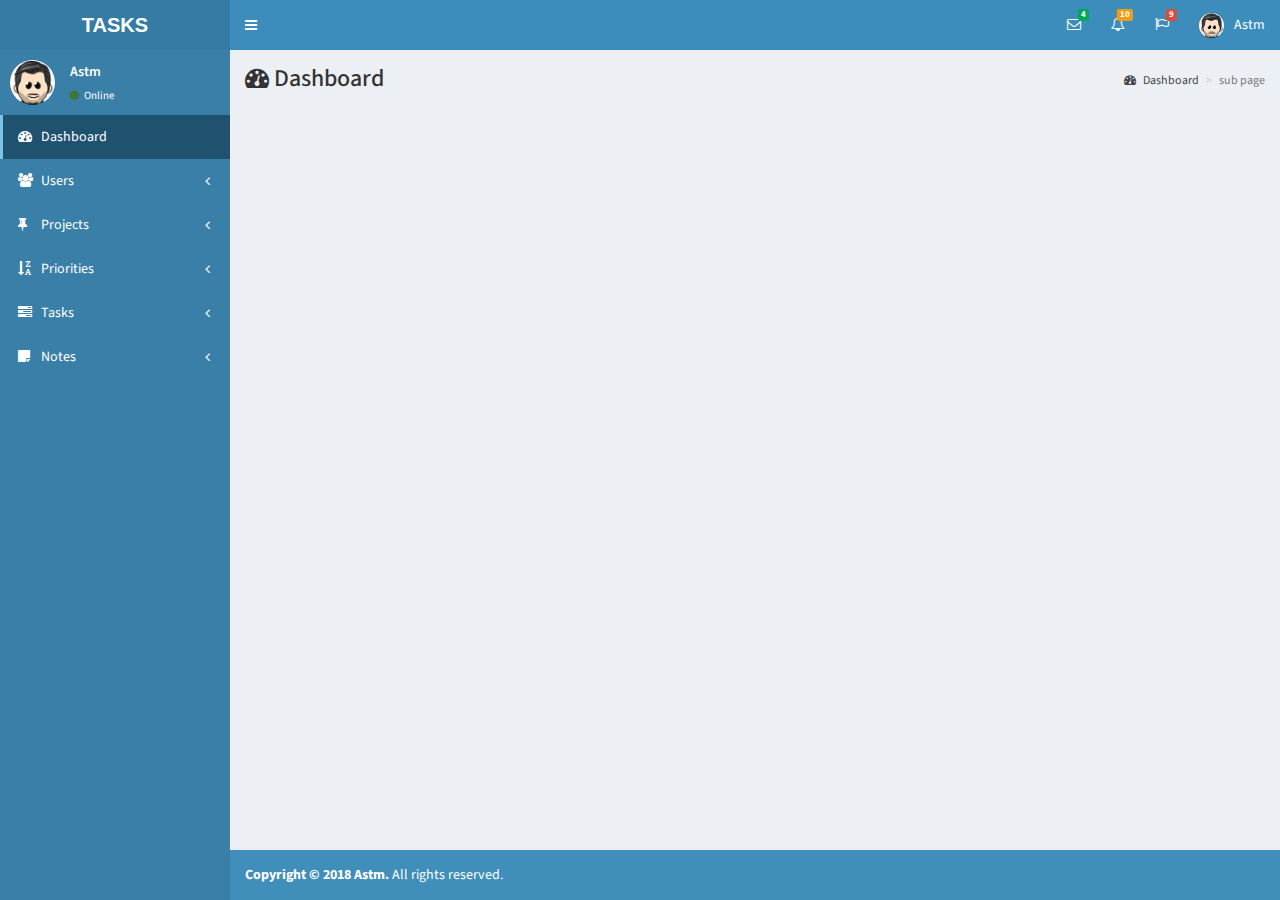
<file: UI/index.html>
<!DOCTYPE html>
<html>
<head>
  <meta charset="utf-8">
  <meta http-equiv="X-UA-Compatible" content="IE=edge">
  <title>Tasks backend</title>
  <!-- Tell the browser to be responsive to screen width -->
  <meta content="width=device-width, initial-scale=1, maximum-scale=1, user-scalable=no" name="viewport">
  <!-- Bootstrap 3.3.5 -->
  <link rel="stylesheet" href="assets/css/bootstrap.min.css">
  <!-- Font Awesome -->
  <link rel="stylesheet" href="assets/css/font-awesome.min.css">
  <!-- Theme style -->
  <link rel="stylesheet" href="assets/css/AdminLTE.min.css">
  <!-- AdminLTE Skins-->
  <link rel="stylesheet" href="assets/css/skin-blue.css">
  <!-- Application custom style-->
  <link rel="stylesheet" href="assets/css/application.css">

<!-- HTML5 Shim and Respond.js IE8 support of HTML5 elements and media queries -->
<!-- WARNING: Respond.js doesn't work if you view the page via file:// -->
<!--[if lt IE 9]>
<script src="https://oss.maxcdn.com/html5shiv/3.7.3/html5shiv.min.js"></script>
<script src="https://oss.maxcdn.com/respond/1.4.2/respond.min.js"></script>
<![endif]-->
</head>
<body class="hold-transition skin-blue sidebar-mini">
  <div class="wrapper">

    <!-- Main Header -->
    <header class="main-header"> 

      <!-- Logo -->
      <a href="index2.html" class="logo">
        <!-- mini logo for sidebar mini 50x50 pixels -->
        <span class="logo-mini"><b>TASKS</b></span>
        <!-- logo for regular state and mobile devices -->
        <span class="logo-lg"><b>TASKS</b></span>
      </a>

      <!-- Header Navbar -->
      <nav class="navbar navbar-static-top" role="navigation">
        <!-- Sidebar toggle button-->
        <a href="#" class="sidebar-toggle" data-toggle="offcanvas" role="button">
          <span class="sr-only">Toggle navigation</span>
        </a>
        <!-- Navbar Right Menu -->
        <div class="navbar-custom-menu">
          <ul class="nav navbar-nav">
            <!-- Messages: style can be found in dropdown.less-->
            <li class="dropdown messages-menu">
              <!-- Menu toggle button -->
              <a href="#" class="dropdown-toggle" data-toggle="dropdown">
                <i class="fa fa-envelope-o"></i>
                <span class="label label-success">4</span>
              </a>
              <ul class="dropdown-menu">
                <li class="header">You have 4 messages</li>
                <li>
                  <!-- inner menu: contains the messages -->
                  <ul class="menu">
                    <li><!-- start message -->
                      <a href="#">
                        <div class="pull-left">
                          <!-- User Image -->
                          <img src="assets/img/astm.jpg" class="img-circle" alt="User Image">
                        </div>
                        <!-- Message title and timestamp -->
                        <h4>
                          Support Team
                          <small><i class="fa fa-clock-o"></i> 5 mins</small>
                        </h4>
                        <!-- The message -->
                        <p>Why not buy a new awesome theme?</p>
                      </a>
                    </li><!-- end message -->
                  </ul><!-- /.menu -->
                </li>
                <li class="footer"><a href="#">See All Messages</a></li>
              </ul>
            </li><!-- /.messages-menu -->

            <!-- Notifications Menu -->
            <li class="dropdown notifications-menu">
              <!-- Menu toggle button -->
              <a href="#" class="dropdown-toggle" data-toggle="dropdown">
                <i class="fa fa-bell-o"></i>
                <span class="label label-warning">10</span>
              </a>
              <ul class="dropdown-menu">
                <li class="header">You have 10 notifications</li>
                <li>
                  <!-- Inner Menu: contains the notifications -->
                  <ul class="menu">
                    <li><!-- start notification -->
                      <a href="#">
                        <i class="fa fa-users text-aqua"></i> 5 new members joined today
                      </a>
                    </li><!-- end notification -->
                  </ul>
                </li>
                <li class="footer"><a href="#">View all</a></li>
              </ul>
            </li>
            <!-- Tasks Menu -->
            <li class="dropdown tasks-menu">
              <!-- Menu Toggle Button -->
              <a href="#" class="dropdown-toggle" data-toggle="dropdown">
                <i class="fa fa-flag-o"></i>
                <span class="label label-danger">9</span>
              </a>
              <ul class="dropdown-menu">
                <li class="header">You have 9 tasks</li>
                <li>
                  <!-- Inner menu: contains the tasks -->
                  <ul class="menu">
                    <li><!-- Task item -->
                      <a href="#">
                        <!-- Task title and progress text -->
                        <h3>
                          Design some buttons
                          <small class="pull-right">20%</small>
                        </h3>
                        <!-- The progress bar -->
                        <div class="progress xs">
                          <!-- Change the css width attribute to simulate progress -->
                          <div class="progress-bar progress-bar-aqua" style="width: 20%" role="progressbar" aria-valuenow="20" aria-valuemin="0" aria-valuemax="100">
                            <span class="sr-only">20% Complete</span>
                          </div>
                        </div>
                      </a>
                    </li><!-- end task item -->
                  </ul>
                </li>
                <li class="footer">
                  <a href="#">View all tasks</a>
                </li>
              </ul>
            </li>
            <!-- User Account Menu -->
            <li class="dropdown user user-menu">
              <!-- Menu Toggle Button -->
              <a href="#" class="dropdown-toggle" data-toggle="dropdown">
                <!-- The user image in the navbar-->
                <img src="assets/img/astm.jpg" class="user-image" alt="User Image">
                <!-- hidden-xs hides the username on small devices so only the image appears. -->
                <span class="hidden-xs">Astm</span>
              </a>
              <ul class="dropdown-menu">
                <!-- The user image in the menu -->
                <li class="user-header">
                  <img src="assets/img/astm.jpg" class="img-circle" alt="User Image">
                  <p>
                    Astm - Web Developer
                    <small>Last login : 25 Jan 2018</small>
                  </p>
                </li>
                <!-- Menu Footer-->
                <li class="user-footer">
                  <div class="pull-left">
                    <a href="#" class="btn btn-default btn-flat">Profile</a>
                  </div>
                  <div class="pull-right">
                    <a href="#" class="btn btn-default btn-flat">Sign out</a>
                  </div>
                </li>
              </ul>
            </li>
          </ul>
        </div>
      </nav>
    </header>
    <!-- Left side column. contains the logo and sidebar -->
    <aside class="main-sidebar">

      <!-- sidebar: style can be found in sidebar.less -->
      <section class="sidebar">

        <!-- Sidebar user panel (optional) -->
        <div class="user-panel">
          <div class="pull-left image">
            <img src="assets/img/astm.jpg" class="img-circle" alt="User Image">
          </div>
          <div class="pull-left info">
            <p>Astm</p>
            <!-- Status -->
            <a href="#"><i class="fa fa-circle text-success"></i> Online</a>
          </div>
        </div>

        <!-- Sidebar Menu -->
        <ul class="sidebar-menu">
          <!-- Optionally, you can add icons to the links -->
          <li class="active">
            <a href="dashboard.html">
              <i class="fa fa-tachometer"></i>
              <span>Dashboard</span>
            </a>
          </li>
          <li class="treeview">
            <a href="#">
              <i class="fa fa-users"></i>
              <span>Users</span>
              <i class="fa fa-angle-left pull-right"></i>
            </a>
            <ul class="treeview-menu">
              <li>
                <a href="#">
                  <i class="fa fa-plus-circle" aria-hidden="true"></i>
                  <span>Add new user</span>
                </a>
              </li>
              <li>
                <a href="#">
                  <i class="fa fa-pencil-square"></i>
                  <span>Users</span>
                </a>
              </li>
            </ul>
          </li>
          <li class="treeview">
            <a href="#">
              <i class="fa fa-thumb-tack"></i>
              <span>Projects</span>
              <i class="fa fa-angle-left pull-right"></i>
            </a>
            <ul class="treeview-menu">
              <li>
                <a href="#">
                  <i class="fa fa-plus-circle" aria-hidden="true"></i>
                  <span>Add new projects</span>
                </a>
              </li>
              <li>
                <a href="#">
                  <i class="fa fa-pencil-square"></i>
                  <span>Projects</span>
                </a>
              </li>
            </ul>
          </li>
          <li class="treeview">
            <a href="#">
              <i class="fa fa-sort-alpha-desc"></i>
              <span>Priorities</span>
              <i class="fa fa-angle-left pull-right"></i>
            </a>
            <ul class="treeview-menu">
              <li>
                <a href="#">
                  <i class="fa fa-plus-circle" aria-hidden="true"></i>
                  <span>Add new priority</span>
                </a>
              </li>
              <li>
                <a href="#">
                  <i class="fa fa-pencil-square"></i>
                  <span>Priorities</span>
                </a>
              </li>
            </ul>
          </li>
          <li class="treeview">
            <a href="#">
              <i class="fa fa-tasks"></i>
              <span>Tasks</span>
              <i class="fa fa-angle-left pull-right"></i>
            </a>
            <ul class="treeview-menu">
              <li>
                <a href="#">
                  <i class="fa fa-plus-circle" aria-hidden="true"></i>
                  <span>Add new task</span>
                </a>
              </li>
              <li>
                <a href="#">
                  <i class="fa fa-pencil-square"></i>
                  <span>Tasks</span>
                </a>
              </li>
            </ul>
          </li>
          <li class="treeview">
            <a href="#">
              <i class="fa fa-sticky-note"></i>
              <span>Notes</span>
              <i class="fa fa-angle-left pull-right"></i>
            </a>
            <ul class="treeview-menu">
              <li>
                <a href="#">
                  <i class="fa fa-plus-circle" aria-hidden="true"></i>
                  <span>Add new note</span>
                </a>
              </li>
              <li>
                <a href="#">
                  <i class="fa fa-pencil-square"></i>
                  <span>Notes</span>
                </a>
              </li>
            </ul>
          </li>
        </ul><!-- /.sidebar-menu -->
      </section>
      <!-- /.sidebar -->
    </aside>

    <!-- Content Wrapper. Contains page content -->
    <div class="content-wrapper">
      <!-- Content Header (Page header) -->
      <section class="content-header">
        <h1>
          <i class="fa fa-tachometer"></i>
          Dashboard
          <!-- <small>Optional description</small> -->
        </h1>
        <ol class="breadcrumb">
          <li>
            <a href="#">
              <i class="fa fa-tachometer"></i> Dashboard
            </a>
          </li>
          <li class="active">sub page</li>
        </ol>
      </section>

      <!-- Main content -->
      <section class="content">

        <!-- Your Page Content Here -->

      </section><!-- /.content -->
    </div><!-- /.content-wrapper -->

    <!-- Main Footer -->
    <footer class="main-footer">
      <!-- Default to the left -->
      <strong>Copyright &copy; 2018 <a href="http://astm.herokuapp.com/" target="_blank">Astm</a>.</strong> All rights reserved.
    </footer>

    <div class="control-sidebar-bg"></div>
  </div><!-- ./wrapper -->

  <!-- jQuery 2.1.4 -->
  <script src="assets/js/jQuery-2.1.4.min.js"></script>
  <!-- Bootstrap 3.3.5 -->
  <script src="assets/js/bootstrap.min.js"></script>
  <!-- AdminLTE App -->
  <script src="assets/js/app.min.js"></script>
  <!-- Application custom js file -->
  <script src="assets/js/application.js"></script>
</body>
</html>
</file>
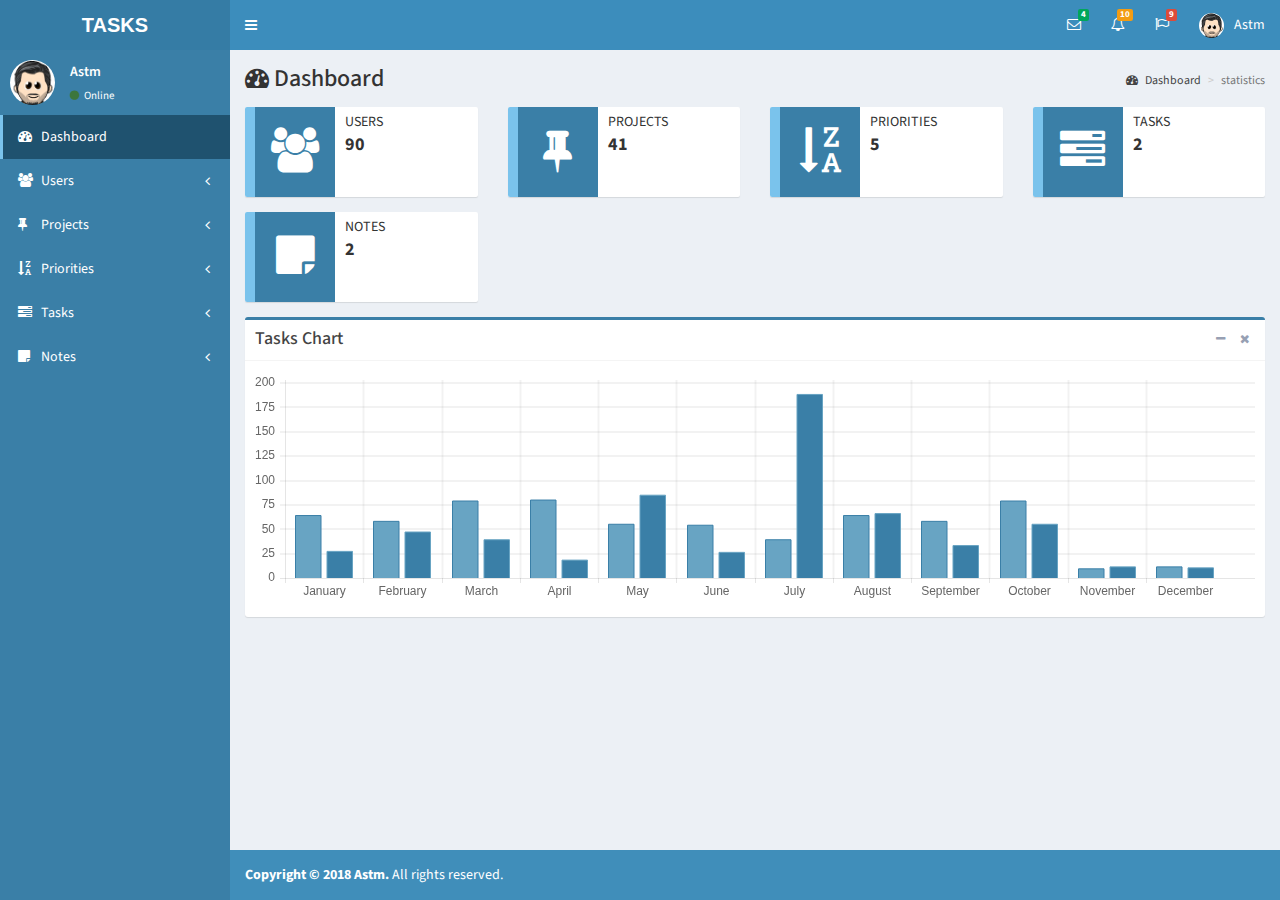
<file: UI/dashboard.html>
<!DOCTYPE html>
<html>
<head>
  <meta charset="utf-8">
  <meta http-equiv="X-UA-Compatible" content="IE=edge">
  <title>Tasks backend</title>
  <!-- Tell the browser to be responsive to screen width -->
  <meta content="width=device-width, initial-scale=1, maximum-scale=1, user-scalable=no" name="viewport">
  <!-- Bootstrap 3.3.5 -->
  <link rel="stylesheet" href="assets/css/bootstrap.min.css">
  <!-- Font Awesome -->
  <link rel="stylesheet" href="assets/css/font-awesome.min.css">
  <!-- Theme style -->
  <link rel="stylesheet" href="assets/css/AdminLTE.min.css">
  <!-- AdminLTE Skins-->
  <link rel="stylesheet" href="assets/css/skin-blue.css">
  <!-- Application custom style-->
  <link rel="stylesheet" href="assets/css/application.css">

<!-- HTML5 Shim and Respond.js IE8 support of HTML5 elements and media queries -->
<!-- WARNING: Respond.js doesn't work if you view the page via file:// -->
<!--[if lt IE 9]>
<script src="https://oss.maxcdn.com/html5shiv/3.7.3/html5shiv.min.js"></script>
<script src="https://oss.maxcdn.com/respond/1.4.2/respond.min.js"></script>
<![endif]-->
</head>
<body class="hold-transition skin-blue sidebar-mini">
  <div class="wrapper">

    <!-- Main Header -->
    <header class="main-header">

      <!-- Logo -->
      <a href="index2.html" class="logo">
        <!-- mini logo for sidebar mini 50x50 pixels -->
        <span class="logo-mini"><b>TASKS</b></span>
        <!-- logo for regular state and mobile devices -->
        <span class="logo-lg"><b>TASKS</b></span>
      </a>

      <!-- Header Navbar -->
      <nav class="navbar navbar-static-top" role="navigation">
        <!-- Sidebar toggle button-->
        <a href="#" class="sidebar-toggle" data-toggle="offcanvas" role="button">
          <span class="sr-only">Toggle navigation</span>
        </a>
        <!-- Navbar Right Menu -->
        <div class="navbar-custom-menu">
          <ul class="nav navbar-nav">
            <!-- Messages: style can be found in dropdown.less-->
            <li class="dropdown messages-menu">
              <!-- Menu toggle button -->
              <a href="#" class="dropdown-toggle" data-toggle="dropdown">
                <i class="fa fa-envelope-o"></i>
                <span class="label label-success">4</span>
              </a>
              <ul class="dropdown-menu">
                <li class="header">You have 4 messages</li>
                <li>
                  <!-- inner menu: contains the messages -->
                  <ul class="menu">
                    <li><!-- start message -->
                      <a href="#">
                        <div class="pull-left">
                          <!-- User Image -->
                          <img src="assets/img/astm.jpg" class="img-circle" alt="User Image">
                        </div>
                        <!-- Message title and timestamp -->
                        <h4>
                          Support Team
                          <small><i class="fa fa-clock-o"></i> 5 mins</small>
                        </h4>
                        <!-- The message -->
                        <p>Why not buy a new awesome theme?</p>
                      </a>
                    </li><!-- end message -->
                  </ul><!-- /.menu -->
                </li>
                <li class="footer"><a href="#">See All Messages</a></li>
              </ul>
            </li><!-- /.messages-menu -->

            <!-- Notifications Menu -->
            <li class="dropdown notifications-menu">
              <!-- Menu toggle button -->
              <a href="#" class="dropdown-toggle" data-toggle="dropdown">
                <i class="fa fa-bell-o"></i>
                <span class="label label-warning">10</span>
              </a>
              <ul class="dropdown-menu">
                <li class="header">You have 10 notifications</li>
                <li>
                  <!-- Inner Menu: contains the notifications -->
                  <ul class="menu">
                    <li><!-- start notification -->
                      <a href="#">
                        <i class="fa fa-users text-aqua"></i> 5 new members joined today
                      </a>
                    </li><!-- end notification -->
                  </ul>
                </li>
                <li class="footer"><a href="#">View all</a></li>
              </ul>
            </li>
            <!-- Tasks Menu -->
            <li class="dropdown tasks-menu">
              <!-- Menu Toggle Button -->
              <a href="#" class="dropdown-toggle" data-toggle="dropdown">
                <i class="fa fa-flag-o"></i>
                <span class="label label-danger">9</span>
              </a>
              <ul class="dropdown-menu">
                <li class="header">You have 9 tasks</li>
                <li>
                  <!-- Inner menu: contains the tasks -->
                  <ul class="menu">
                    <li><!-- Task item -->
                      <a href="#">
                        <!-- Task title and progress text -->
                        <h3>
                          Design some buttons
                          <small class="pull-right">20%</small>
                        </h3>
                        <!-- The progress bar -->
                        <div class="progress xs">
                          <!-- Change the css width attribute to simulate progress -->
                          <div class="progress-bar progress-bar-aqua" style="width: 20%" role="progressbar" aria-valuenow="20" aria-valuemin="0" aria-valuemax="100">
                            <span class="sr-only">20% Complete</span>
                          </div>
                        </div>
                      </a>
                    </li><!-- end task item -->
                  </ul>
                </li>
                <li class="footer">
                  <a href="#">View all tasks</a>
                </li>
              </ul>
            </li>
            <!-- User Account Menu -->
            <li class="dropdown user user-menu">
              <!-- Menu Toggle Button -->
              <a href="#" class="dropdown-toggle" data-toggle="dropdown">
                <!-- The user image in the navbar-->
                <img src="assets/img/astm.jpg" class="user-image" alt="User Image">
                <!-- hidden-xs hides the username on small devices so only the image appears. -->
                <span class="hidden-xs">Astm</span>
              </a>
              <ul class="dropdown-menu">
                <!-- The user image in the menu -->
                <li class="user-header">
                  <img src="assets/img/astm.jpg" class="img-circle" alt="User Image">
                  <p>
                    Astm - Web Developer
                    <small>Last login : 25 Jan 2018</small>
                  </p>
                </li>
                <!-- Menu Footer-->
                <li class="user-footer">
                  <div class="pull-left">
                    <a href="#" class="btn btn-default btn-flat">Profile</a>
                  </div>
                  <div class="pull-right">
                    <a href="#" class="btn btn-default btn-flat">Sign out</a>
                  </div>
                </li>
              </ul>
            </li>
          </ul>
        </div>
      </nav>
    </header>
    <!-- Left side column. contains the logo and sidebar -->
    <aside class="main-sidebar">

      <!-- sidebar: style can be found in sidebar.less -->
      <section class="sidebar">

        <!-- Sidebar user panel (optional) -->
        <div class="user-panel">
          <div class="pull-left image">
            <img src="assets/img/astm.jpg" class="img-circle" alt="User Image">
          </div>
          <div class="pull-left info">
            <p>Astm</p>
            <!-- Status -->
            <a href="#"><i class="fa fa-circle text-success"></i> Online</a>
          </div>
        </div>

        <!-- Sidebar Menu -->
        <ul class="sidebar-menu">
          <!-- Optionally, you can add icons to the links -->
          <li class="active">
            <a href="dashboard.html">
              <i class="fa fa-tachometer"></i>
              <span>Dashboard</span>
            </a>
          </li>
          <li class="treeview">
            <a href="#">
              <i class="fa fa-users"></i>
              <span>Users</span>
              <i class="fa fa-angle-left pull-right"></i>
            </a>
            <ul class="treeview-menu">
              <li>
                <a href="add_user.html">
                  <i class="fa fa-plus-circle" aria-hidden="true"></i>
                  <span>Add new user</span>
                </a>
              </li>
              <li>
                <a href="users.html">
                  <i class="fa fa-pencil-square"></i>
                  <span>Users</span>
                </a>
              </li>
            </ul>
          </li>
          <li class="treeview">
            <a href="#">
              <i class="fa fa-thumb-tack"></i>
              <span>Projects</span>
              <i class="fa fa-angle-left pull-right"></i>
            </a>
            <ul class="treeview-menu">
              <li>
                <a href="add_project.html">
                  <i class="fa fa-plus-circle" aria-hidden="true"></i>
                  <span>Add new projects</span>
                </a>
              </li>
              <li>
                <a href="projects.html">
                  <i class="fa fa-pencil-square"></i>
                  <span>Projects</span>
                </a>
              </li>
            </ul>
          </li>
          <li class="treeview">
            <a href="#">
              <i class="fa fa-sort-alpha-desc"></i>
              <span>Priorities</span>
              <i class="fa fa-angle-left pull-right"></i>
            </a>
            <ul class="treeview-menu">
              <li>
                <a href="add_prioritie.html">
                  <i class="fa fa-plus-circle" aria-hidden="true"></i>
                  <span>Add new priority</span>
                </a>
              </li>
              <li>
                <a href="priorities.html">
                  <i class="fa fa-pencil-square"></i>
                  <span>Priorities</span>
                </a>
              </li>
            </ul>
          </li>
          <li class="treeview">
            <a href="#">
              <i class="fa fa-tasks"></i>
              <span>Tasks</span>
              <i class="fa fa-angle-left pull-right"></i>
            </a>
            <ul class="treeview-menu">
              <li>
                <a href="add_task.html">
                  <i class="fa fa-plus-circle" aria-hidden="true"></i>
                  <span>Add new task</span>
                </a>
              </li>
              <li>
                <a href="tasks.html">
                  <i class="fa fa-pencil-square"></i>
                  <span>Tasks</span>
                </a>
              </li>
            </ul>
          </li>
          <li class="treeview">
            <a href="#">
              <i class="fa fa-sticky-note"></i>
              <span>Notes</span>
              <i class="fa fa-angle-left pull-right"></i>
            </a>
            <ul class="treeview-menu">
              <li>
                <a href="add_note.html">
                  <i class="fa fa-plus-circle" aria-hidden="true"></i>
                  <span>Add new note</span>
                </a>
              </li>
              <li>
                <a href="notes.html">
                  <i class="fa fa-pencil-square"></i>
                  <span>Notes</span>
                </a>
              </li>
            </ul>
          </li>
        </ul><!-- /.sidebar-menu -->

      </section>
      <!-- /.sidebar -->
    </aside>

    <!-- Content Wrapper. Contains page content -->
    <div class="content-wrapper">
      <!-- Content Header (Page header) -->
      <section class="content-header">
        <h1>
          <i class="fa fa-tachometer"></i>
          Dashboard
          <!-- <small>Optional description</small> -->
        </h1>
        <ol class="breadcrumb">
          <li>
            <a href="#">
              <i class="fa fa-tachometer"></i> Dashboard
            </a>
          </li>
          <li class="active">statistics</li>
        </ol>
      </section>

      <!-- Main content -->
      <section class="content">

        <div class="row">

          <div class="col-md-3 col-sm-6 col-xs-12">
            <div class="info-box">
              <span class="info-box-icon bg-aqua">
                <i class="fa fa-users"></i>
              </span>
              <div class="info-box-content">
                <span class="info-box-text">Users</span>
                <span class="info-box-number">90 <!-- <small>user</small>--></span>
              </div><!-- /.info-box-content -->
            </div><!-- /.info-box -->
          </div><!-- /.col -->


          <div class="col-md-3 col-sm-6 col-xs-12">
            <div class="info-box">
              <span class="info-box-icon bg-aqua">
                <i class="fa fa-thumb-tack"></i>
              </span>
              <div class="info-box-content">
                <span class="info-box-text">Projects</span>
                <span class="info-box-number">41 <!-- <small>project</small>--></span>
              </div><!-- /.info-box-content -->
            </div><!-- /.info-box -->
          </div><!-- /.col -->

          <!-- fix for small devices only -->
          <div class="clearfix visible-sm-block"></div>

          <div class="col-md-3 col-sm-6 col-xs-12">
            <div class="info-box">
              <span class="info-box-icon bg-aqua">
                <i class="fa fa-sort-alpha-desc"></i>
              </span>
              <div class="info-box-content">
                <span class="info-box-text">Priorities</span>
                <span class="info-box-number">5 <!-- <small>priority</small>--></span>
              </div><!-- /.info-box-content -->
            </div><!-- /.info-box -->
          </div><!-- /.col -->

          <div class="col-md-3 col-sm-6 col-xs-12">
            <div class="info-box">
              <span class="info-box-icon bg-aqua">
                <i class="fa fa-tasks"></i>
              </span>
              <div class="info-box-content">
                <span class="info-box-text">Tasks</span>
                <span class="info-box-number">2 <!-- <small>task</small>--></span>
              </div><!-- /.info-box-content -->
            </div><!-- /.info-box -->
          </div><!-- /.col -->

          <div class="col-md-3 col-sm-6 col-xs-12">
            <div class="info-box">
              <span class="info-box-icon bg-aqua">
                <i class="fa fa-sticky-note"></i>
              </span>
              <div class="info-box-content">
                <span class="info-box-text">Notes</span>
                <span class="info-box-number">2 <!-- <small>note</small>--></span>
              </div><!-- /.info-box-content -->
            </div><!-- /.info-box -->
          </div><!-- /.col -->


        </div><!--row-->


        <div class="row">

          <div class="col-md-12 col-sm-12 col-xs-12">
            <div class="box box-success">
              <div class="box-header with-border">
                <h3 class="box-title">Tasks Chart</h3>
                <div class="box-tools pull-right">
                  <button class="btn btn-box-tool" data-widget="collapse"><i class="fa fa-minus"></i></button>
                  <button class="btn btn-box-tool" data-widget="remove"><i class="fa fa-times"></i></button>
                </div>
              </div>
              <div class="box-body">
                <div class="chart">
                  <canvas id="barChart" style="height:230px"></canvas>
                </div>
              </div><!-- /.box-body -->
            </div><!-- /.box -->
          </div><!-- /.box -->

        </div><!-- /.row -->

      </section><!-- /.content -->
    </div><!-- /.content-wrapper -->

    <!-- Main Footer -->
    <footer class="main-footer">
      <!-- Default to the left -->
      <strong>Copyright &copy; 2018 <a href="http://astm.herokuapp.com/" target="_blank">Astm</a>.</strong> All rights reserved.
    </footer>

    <div class="control-sidebar-bg"></div>
  </div><!-- ./wrapper -->

  <!-- jQuery 2.1.4 -->
  <script src="assets/js/jQuery-2.1.4.min.js"></script>
  <!-- Bootstrap 3.3.5 -->
  <script src="assets/js/bootstrap.min.js"></script>
  <!-- AdminLTE App -->
  <script src="assets/js/app.min.js"></script>
  <!-- Chart -->
  <script src="assets/js/Chart.min.js"></script>
  <!-- Application custom js file -->
  <script src="assets/js/application.js"></script>
</body>
</html>
</file>
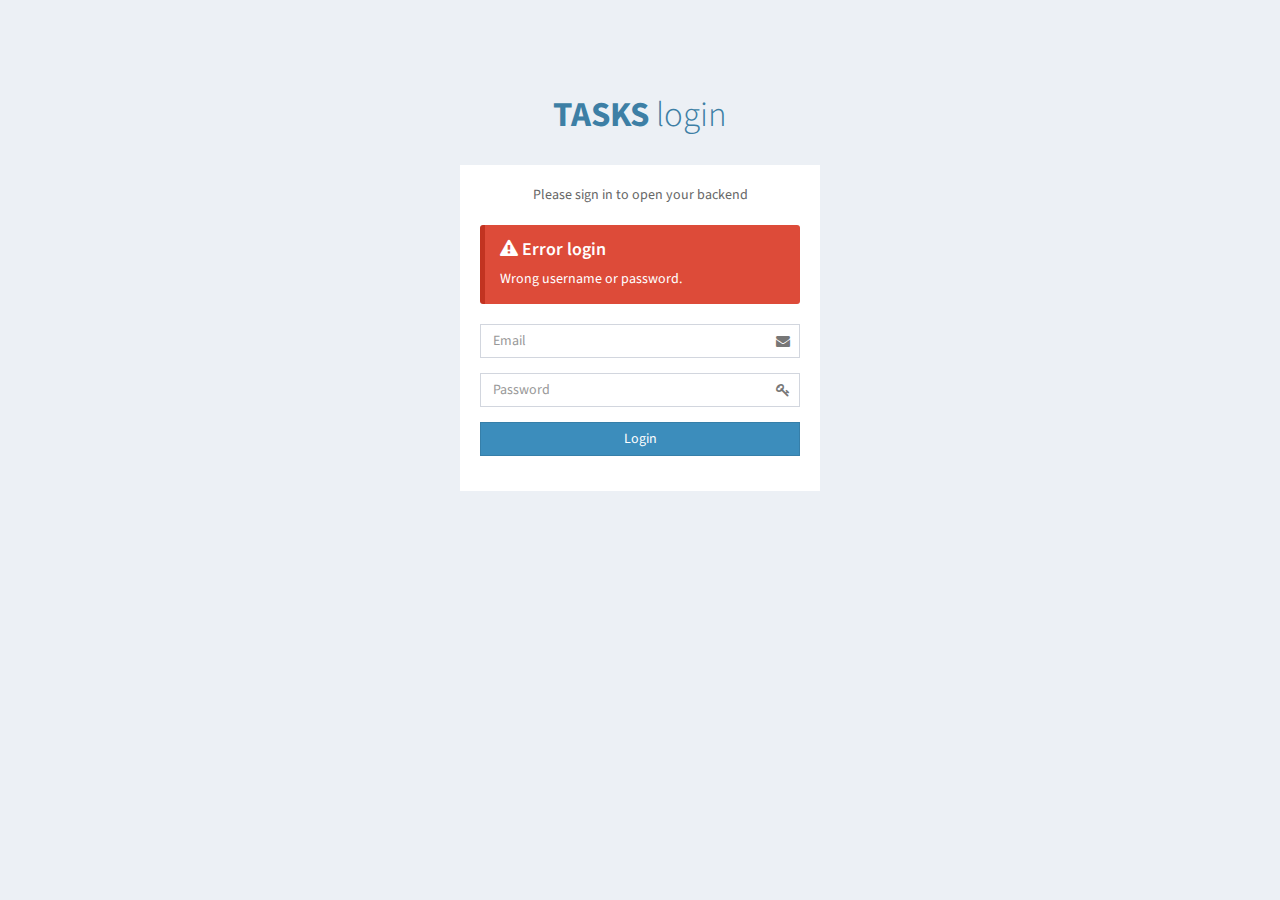
<file: UI/login.html>
<!DOCTYPE html>
<html>
<head>
  <meta charset="utf-8">
  <meta http-equiv="X-UA-Compatible" content="IE=edge">
  <title>Login</title>
  <!-- Tell the browser to be responsive to screen width -->
  <meta content="width=device-width, initial-scale=1, maximum-scale=1, user-scalable=no" name="viewport">
  <!-- Bootstrap 3.3.5 -->
  <link rel="stylesheet" href="assets/css/bootstrap.min.css">
  <!-- Font Awesome -->
  <link rel="stylesheet" href="assets/css/font-awesome.min.css">
  <!-- Theme style -->
  <link rel="stylesheet" href="assets/css/AdminLTE.min.css">
  <!-- AdminLTE Skins-->
  <link rel="stylesheet" href="assets/css/skin-blue.css">
  <!-- Application custom style-->
  <link rel="stylesheet" href="assets/css/application.css">

<!-- HTML5 Shim and Respond.js IE8 support of HTML5 elements and media queries -->
<!-- WARNING: Respond.js doesn't work if you view the page via file:// -->
<!--[if lt IE 9]>
<script src="https://oss.maxcdn.com/html5shiv/3.7.3/html5shiv.min.js"></script>
<script src="https://oss.maxcdn.com/respond/1.4.2/respond.min.js"></script>
<![endif]-->
</head>
  <body class="hold-transition login-page">
    <div class="login-box">
      <div class="login-logo">
        <b>TASKS</b> login
      </div><!-- /.login-logo -->
      <div class="login-box-body">

        <p class="login-box-msg">Please sign in to open your backend</p>

        <div class="callout callout-danger">
          <h4>
            <i class="fa fa-exclamation-triangle" aria-hidden="true"></i>
            Error login
          </h4>
          <p> Wrong username or password. </p>
        </div>

        <form  method="post">
          <div class="form-group has-feedback">
            <input type="email" class="form-control" placeholder="Email" pattern="[a-z0-9._%+-]+@[a-z0-9.-]+\.[a-z]{2,4}$" required>
            <span class="fa fa-envelope form-control-feedback"></span>
          </div>
          <div class="form-group has-feedback">
            <input type="password" class="form-control" placeholder="Password" required>
            <span class="fa fa-key form-control-feedback"></span>
          </div>
          <div class="form-group  has-feedback">
            <button type="submit" class="btn btn-primary btn-block btn-flat">Login</button>
          </div>
        </form>


      </div><!-- /.login-box-body -->
    </div><!-- /.login-box -->

  <!-- jQuery 2.1.4 -->
  <script src="assets/js/jQuery-2.1.4.min.js"></script>
  <!-- Bootstrap 3.3.5 -->
  <script src="assets/js/bootstrap.min.js"></script>
  <!-- AdminLTE App -->
  <script src="assets/js/app.min.js"></script>
  <!-- Application custom js file -->
  <script src="assets/js/application.js"></script>

</body>
</html>
</file>
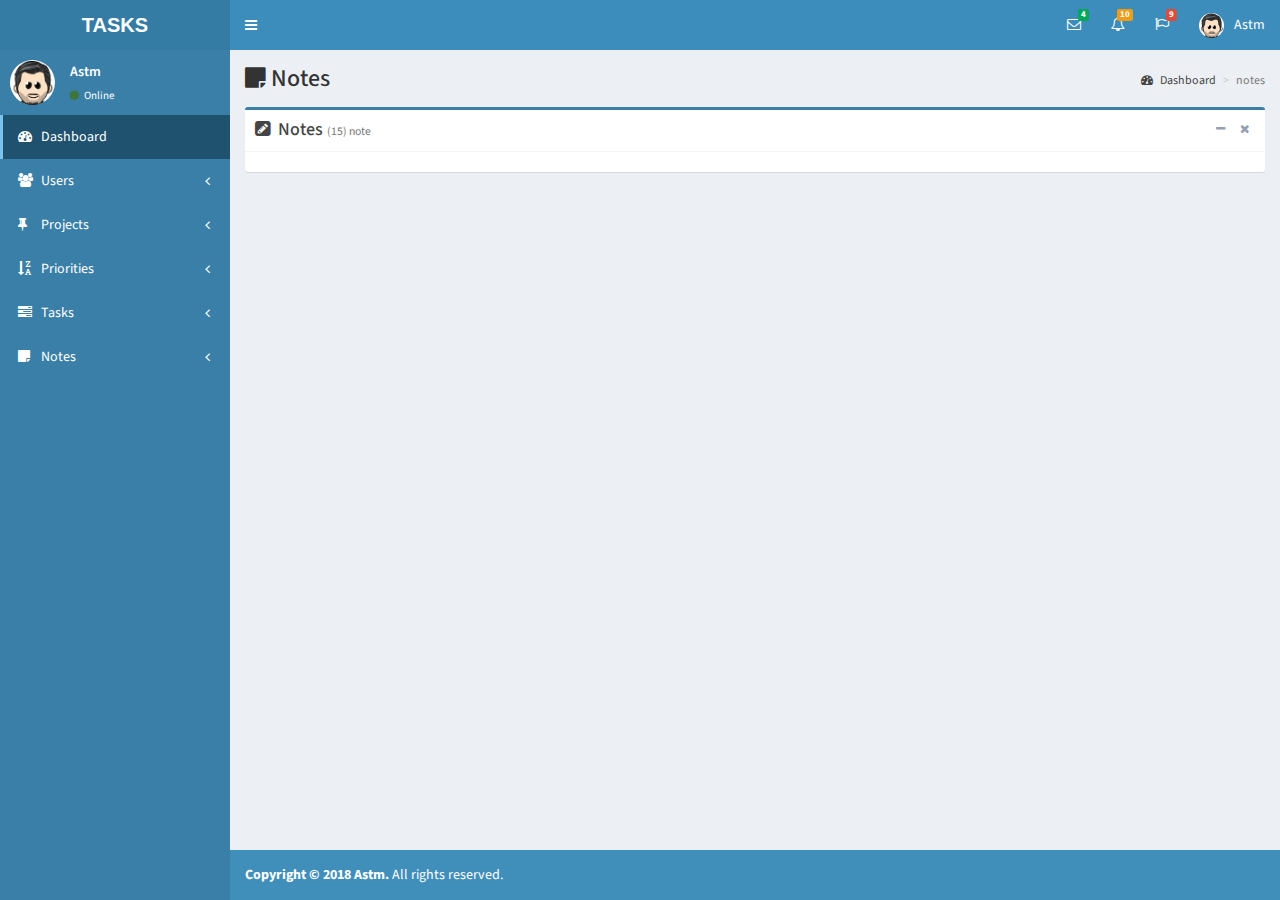
<file: UI/notes.html>
<!DOCTYPE html>
<html>
<head>
  <meta charset="utf-8">
  <meta http-equiv="X-UA-Compatible" content="IE=edge">
  <title>Tasks backend</title>
  <!-- Tell the browser to be responsive to screen width -->
  <meta content="width=device-width, initial-scale=1, maximum-scale=1, user-scalable=no" name="viewport">
  <!-- Bootstrap 3.3.5 -->
  <link rel="stylesheet" href="assets/css/bootstrap.min.css">
  <!-- Font Awesome -->
  <link rel="stylesheet" href="assets/css/font-awesome.min.css">
  <!-- Theme style -->
  <link rel="stylesheet" href="assets/css/AdminLTE.min.css">
  <!-- AdminLTE Skins-->
  <link rel="stylesheet" href="assets/css/skin-blue.css">
  <!-- Application custom style-->
  <link rel="stylesheet" href="assets/css/application.css">

<!-- HTML5 Shim and Respond.js IE8 support of HTML5 elements and media queries -->
<!-- WARNING: Respond.js doesn't work if you view the page via file:// -->
<!--[if lt IE 9]>
<script src="https://oss.maxcdn.com/html5shiv/3.7.3/html5shiv.min.js"></script>
<script src="https://oss.maxcdn.com/respond/1.4.2/respond.min.js"></script>
<![endif]-->
</head>
<body class="hold-transition skin-blue sidebar-mini">
  <div class="wrapper">

    <!-- Main Header -->
    <header class="main-header">

      <!-- Logo -->
      <a href="index2.html" class="logo">
        <!-- mini logo for sidebar mini 50x50 pixels -->
        <span class="logo-mini"><b>TASKS</b></span>
        <!-- logo for regular state and mobile devices -->
        <span class="logo-lg"><b>TASKS</b></span>
      </a>

      <!-- Header Navbar -->
      <nav class="navbar navbar-static-top" role="navigation">
        <!-- Sidebar toggle button-->
        <a href="#" class="sidebar-toggle" data-toggle="offcanvas" role="button">
          <span class="sr-only">Toggle navigation</span>
        </a>
        <!-- Navbar Right Menu -->
        <div class="navbar-custom-menu">
          <ul class="nav navbar-nav">
            <!-- Messages: style can be found in dropdown.less-->
            <li class="dropdown messages-menu">
              <!-- Menu toggle button -->
              <a href="#" class="dropdown-toggle" data-toggle="dropdown">
                <i class="fa fa-envelope-o"></i>
                <span class="label label-success">4</span>
              </a>
              <ul class="dropdown-menu">
                <li class="header">You have 4 messages</li>
                <li>
                  <!-- inner menu: contains the messages -->
                  <ul class="menu">
                    <li><!-- start message -->
                      <a href="#">
                        <div class="pull-left">
                          <!-- User Image -->
                          <img src="assets/img/astm.jpg" class="img-circle" alt="User Image">
                        </div>
                        <!-- Message title and timestamp -->
                        <h4>
                          Support Team
                          <small><i class="fa fa-clock-o"></i> 5 mins</small>
                        </h4>
                        <!-- The message -->
                        <p>Why not buy a new awesome theme?</p>
                      </a>
                    </li><!-- end message -->
                  </ul><!-- /.menu -->
                </li>
                <li class="footer"><a href="#">See All Messages</a></li>
              </ul>
            </li><!-- /.messages-menu -->

            <!-- Notifications Menu -->
            <li class="dropdown notifications-menu">
              <!-- Menu toggle button -->
              <a href="#" class="dropdown-toggle" data-toggle="dropdown">
                <i class="fa fa-bell-o"></i>
                <span class="label label-warning">10</span>
              </a>
              <ul class="dropdown-menu">
                <li class="header">You have 10 notifications</li>
                <li>
                  <!-- Inner Menu: contains the notifications -->
                  <ul class="menu">
                    <li><!-- start notification -->
                      <a href="#">
                        <i class="fa fa-users text-aqua"></i> 5 new members joined today
                      </a>
                    </li><!-- end notification -->
                  </ul>
                </li>
                <li class="footer"><a href="#">View all</a></li>
              </ul>
            </li>
            <!-- Tasks Menu -->
            <li class="dropdown tasks-menu">
              <!-- Menu Toggle Button -->
              <a href="#" class="dropdown-toggle" data-toggle="dropdown">
                <i class="fa fa-flag-o"></i>
                <span class="label label-danger">9</span>
              </a>
              <ul class="dropdown-menu">
                <li class="header">You have 9 tasks</li>
                <li>
                  <!-- Inner menu: contains the tasks -->
                  <ul class="menu">
                    <li><!-- Task item -->
                      <a href="#">
                        <!-- Task title and progress text -->
                        <h3>
                          Design some buttons
                          <small class="pull-right">20%</small>
                        </h3>
                        <!-- The progress bar -->
                        <div class="progress xs">
                          <!-- Change the css width attribute to simulate progress -->
                          <div class="progress-bar progress-bar-aqua" style="width: 20%" role="progressbar" aria-valuenow="20" aria-valuemin="0" aria-valuemax="100">
                            <span class="sr-only">20% Complete</span>
                          </div>
                        </div>
                      </a>
                    </li><!-- end task item -->
                  </ul>
                </li>
                <li class="footer">
                  <a href="#">View all tasks</a>
                </li>
              </ul>
            </li>
            <!-- User Account Menu -->
            <li class="dropdown user user-menu">
              <!-- Menu Toggle Button -->
              <a href="#" class="dropdown-toggle" data-toggle="dropdown">
                <!-- The user image in the navbar-->
                <img src="assets/img/astm.jpg" class="user-image" alt="User Image">
                <!-- hidden-xs hides the username on small devices so only the image appears. -->
                <span class="hidden-xs">Astm</span>
              </a>
              <ul class="dropdown-menu">
                <!-- The user image in the menu -->
                <li class="user-header">
                  <img src="assets/img/astm.jpg" class="img-circle" alt="User Image">
                  <p>
                    Astm - Web Developer
                    <small>Last login : 25 Jan 2018</small>
                  </p>
                </li>
                <!-- Menu Footer-->
                <li class="user-footer">
                  <div class="pull-left">
                    <a href="#" class="btn btn-default btn-flat">Profile</a>
                  </div>
                  <div class="pull-right">
                    <a href="#" class="btn btn-default btn-flat">Sign out</a>
                  </div>
                </li>
              </ul>
            </li>
          </ul>
        </div>
      </nav>
    </header>
    <!-- Left side column. contains the logo and sidebar -->
    <aside class="main-sidebar">

      <!-- sidebar: style can be found in sidebar.less -->
      <section class="sidebar">

        <!-- Sidebar user panel (optional) -->
        <div class="user-panel">
          <div class="pull-left image">
            <img src="assets/img/astm.jpg" class="img-circle" alt="User Image">
          </div>
          <div class="pull-left info">
            <p>Astm</p>
            <!-- Status -->
            <a href="#"><i class="fa fa-circle text-success"></i> Online</a>
          </div>
        </div>

        <!-- Sidebar Menu -->
        <ul class="sidebar-menu">
          <!-- Optionally, you can add icons to the links -->
          <li class="active">
            <a href="dashboard.html">
              <i class="fa fa-tachometer"></i>
              <span>Dashboard</span>
            </a>
          </li>
          <li class="treeview">
            <a href="#">
              <i class="fa fa-users"></i>
              <span>Users</span>
              <i class="fa fa-angle-left pull-right"></i>
            </a>
            <ul class="treeview-menu">
              <li>
                <a href="add_user.html">
                  <i class="fa fa-plus-circle" aria-hidden="true"></i>
                  <span>Add new user</span>
                </a>
              </li>
              <li>
                <a href="users.html">
                  <i class="fa fa-pencil-square"></i>
                  <span>Users</span>
                </a>
              </li>
            </ul>
          </li>
          <li class="treeview">
            <a href="#">
              <i class="fa fa-thumb-tack"></i>
              <span>Projects</span>
              <i class="fa fa-angle-left pull-right"></i>
            </a>
            <ul class="treeview-menu">
              <li>
                <a href="add_project.html">
                  <i class="fa fa-plus-circle" aria-hidden="true"></i>
                  <span>Add new projects</span>
                </a>
              </li>
              <li>
                <a href="projects.html">
                  <i class="fa fa-pencil-square"></i>
                  <span>Projects</span>
                </a>
              </li>
            </ul>
          </li>
          <li class="treeview">
            <a href="#">
              <i class="fa fa-sort-alpha-desc"></i>
              <span>Priorities</span>
              <i class="fa fa-angle-left pull-right"></i>
            </a>
            <ul class="treeview-menu">
              <li>
                <a href="add_prioritie.html">
                  <i class="fa fa-plus-circle" aria-hidden="true"></i>
                  <span>Add new priority</span>
                </a>
              </li>
              <li>
                <a href="priorities.html">
                  <i class="fa fa-pencil-square"></i>
                  <span>Priorities</span>
                </a>
              </li>
            </ul>
          </li>
          <li class="treeview">
            <a href="#">
              <i class="fa fa-tasks"></i>
              <span>Tasks</span>
              <i class="fa fa-angle-left pull-right"></i>
            </a>
            <ul class="treeview-menu">
              <li>
                <a href="add_task.html">
                  <i class="fa fa-plus-circle" aria-hidden="true"></i>
                  <span>Add new task</span>
                </a>
              </li>
              <li>
                <a href="tasks.html">
                  <i class="fa fa-pencil-square"></i>
                  <span>Tasks</span>
                </a>
              </li>
            </ul>
          </li>
          <li class="treeview">
            <a href="#">
              <i class="fa fa-sticky-note"></i>
              <span>Notes</span>
              <i class="fa fa-angle-left pull-right"></i>
            </a>
            <ul class="treeview-menu">
              <li>
                <a href="add_note.html">
                  <i class="fa fa-plus-circle" aria-hidden="true"></i>
                  <span>Add new note</span>
                </a>
              </li>
              <li>
                <a href="notes.html">
                  <i class="fa fa-pencil-square"></i>
                  <span>Notes</span>
                </a>
              </li>
            </ul>
          </li>
        </ul><!-- /.sidebar-menu -->

      </section>
      <!-- /.sidebar -->
    </aside>

    <!-- Content Wrapper. Contains page content -->
    <div class="content-wrapper">
      <!-- Content Header (Page header) -->
      <section class="content-header">
        <h1>
          <i class="fa fa-sticky-note"></i>
          Notes
          <!-- <small>Optional description</small> -->
        </h1>
        <ol class="breadcrumb">
          <li>
            <a href="#">
              <i class="fa fa-tachometer"></i> Dashboard
            </a>
          </li>
          <li class="active">notes</li>
        </ol>
      </section>

      <!-- Main content -->
      <section class="content">

        <div class="row">

          <div class="col-md-12 col-sm-12 col-xs-12">
            <div class="box box-success">
              <div class="box-header with-border">
                <i class="fa fa-pencil-square"></i>
                <h3 class="box-title">Notes <small>(15) note</small> </h3>
                <div class="box-tools pull-right">
                  <button class="btn btn-box-tool" data-widget="collapse"><i class="fa fa-minus"></i></button>
                  <button class="btn btn-box-tool" data-widget="remove"><i class="fa fa-times"></i></button>
                </div>
              </div>
              <div class="box-body">



              </div><!-- /.box-body -->
            </div><!-- /.box -->
          </div><!-- /.box -->


        </div><!--row-->

      </section><!-- /.content -->
    </div><!-- /.content-wrapper -->

    <!-- Main Footer -->
    <footer class="main-footer">
      <!-- Default to the left -->
      <strong>Copyright &copy; 2018 <a href="http://astm.herokuapp.com/" target="_blank">Astm</a>.</strong> All rights reserved.
    </footer>

    <div class="control-sidebar-bg"></div>
  </div><!-- ./wrapper -->

  <!-- jQuery 2.1.4 -->
  <script src="assets/js/jQuery-2.1.4.min.js"></script>
  <!-- Bootstrap 3.3.5 -->
  <script src="assets/js/bootstrap.min.js"></script>
  <!-- AdminLTE App -->
  <script src="assets/js/app.min.js"></script>
  <!-- Chart -->
  <script src="assets/js/Chart.min.js"></script>
  <!-- Application custom js file -->
  <script src="assets/js/application.js"></script>
</body>
</html>
</file>
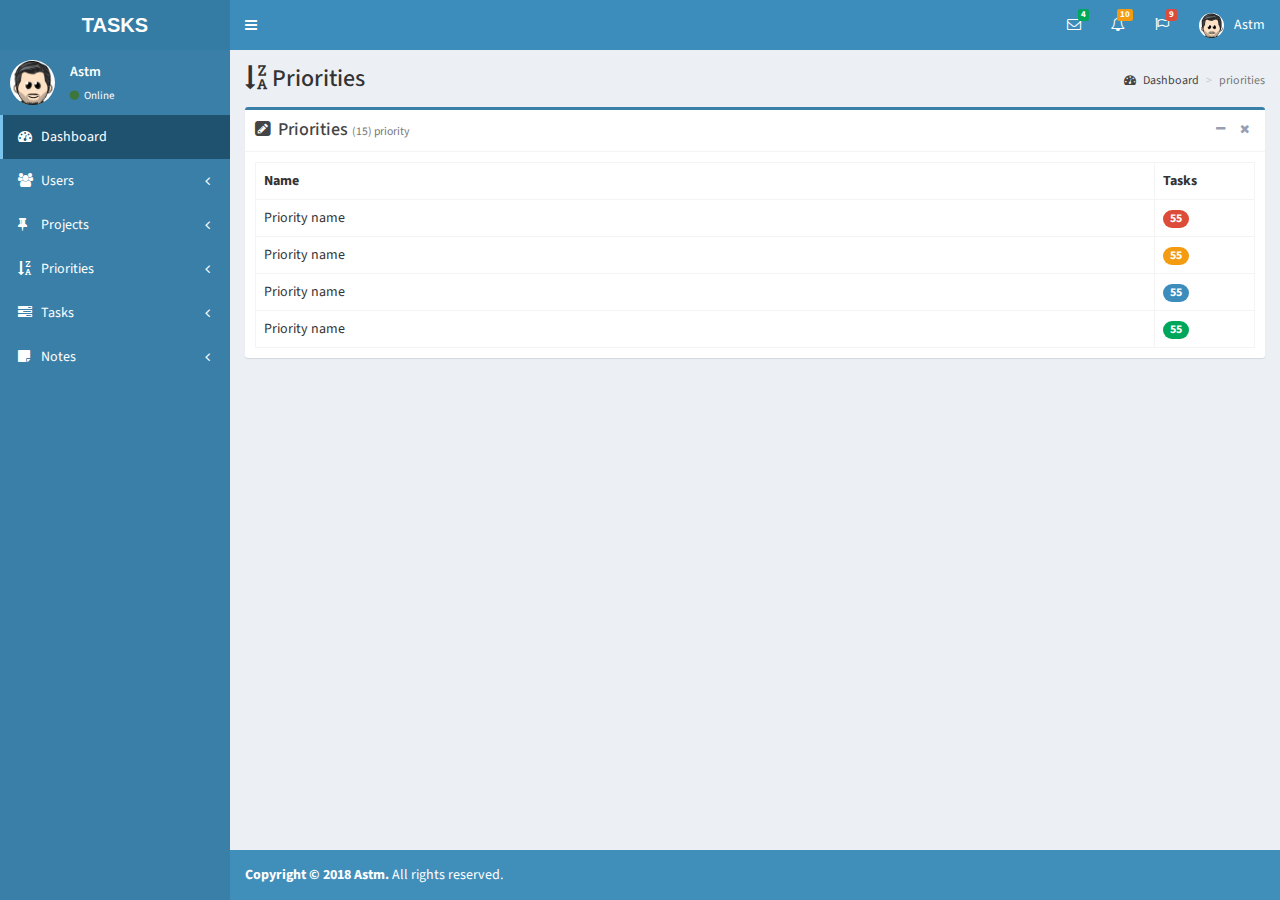
<file: UI/priorities.html>
<!DOCTYPE html>
<html>
<head>
  <meta charset="utf-8">
  <meta http-equiv="X-UA-Compatible" content="IE=edge">
  <title>Tasks backend</title>
  <!-- Tell the browser to be responsive to screen width -->
  <meta content="width=device-width, initial-scale=1, maximum-scale=1, user-scalable=no" name="viewport">
  <!-- Bootstrap 3.3.5 -->
  <link rel="stylesheet" href="assets/css/bootstrap.min.css">
  <!-- Font Awesome -->
  <link rel="stylesheet" href="assets/css/font-awesome.min.css">
  <!-- Theme style -->
  <link rel="stylesheet" href="assets/css/AdminLTE.min.css">
  <!-- AdminLTE Skins-->
  <link rel="stylesheet" href="assets/css/skin-blue.css">
  <!-- Application custom style-->
  <link rel="stylesheet" href="assets/css/application.css">

<!-- HTML5 Shim and Respond.js IE8 support of HTML5 elements and media queries -->
<!-- WARNING: Respond.js doesn't work if you view the page via file:// -->
<!--[if lt IE 9]>
<script src="https://oss.maxcdn.com/html5shiv/3.7.3/html5shiv.min.js"></script>
<script src="https://oss.maxcdn.com/respond/1.4.2/respond.min.js"></script>
<![endif]-->
</head>
<body class="hold-transition skin-blue sidebar-mini">
  <div class="wrapper">

    <!-- Main Header -->
    <header class="main-header">

      <!-- Logo -->
      <a href="index2.html" class="logo">
        <!-- mini logo for sidebar mini 50x50 pixels -->
        <span class="logo-mini"><b>TASKS</b></span>
        <!-- logo for regular state and mobile devices -->
        <span class="logo-lg"><b>TASKS</b></span>
      </a>

      <!-- Header Navbar -->
      <nav class="navbar navbar-static-top" role="navigation">
        <!-- Sidebar toggle button-->
        <a href="#" class="sidebar-toggle" data-toggle="offcanvas" role="button">
          <span class="sr-only">Toggle navigation</span>
        </a>
        <!-- Navbar Right Menu -->
        <div class="navbar-custom-menu">
          <ul class="nav navbar-nav">
            <!-- Messages: style can be found in dropdown.less-->
            <li class="dropdown messages-menu">
              <!-- Menu toggle button -->
              <a href="#" class="dropdown-toggle" data-toggle="dropdown">
                <i class="fa fa-envelope-o"></i>
                <span class="label label-success">4</span>
              </a>
              <ul class="dropdown-menu">
                <li class="header">You have 4 messages</li>
                <li>
                  <!-- inner menu: contains the messages -->
                  <ul class="menu">
                    <li><!-- start message -->
                      <a href="#">
                        <div class="pull-left">
                          <!-- User Image -->
                          <img src="assets/img/astm.jpg" class="img-circle" alt="User Image">
                        </div>
                        <!-- Message title and timestamp -->
                        <h4>
                          Support Team
                          <small><i class="fa fa-clock-o"></i> 5 mins</small>
                        </h4>
                        <!-- The message -->
                        <p>Why not buy a new awesome theme?</p>
                      </a>
                    </li><!-- end message -->
                  </ul><!-- /.menu -->
                </li>
                <li class="footer"><a href="#">See All Messages</a></li>
              </ul>
            </li><!-- /.messages-menu -->

            <!-- Notifications Menu -->
            <li class="dropdown notifications-menu">
              <!-- Menu toggle button -->
              <a href="#" class="dropdown-toggle" data-toggle="dropdown">
                <i class="fa fa-bell-o"></i>
                <span class="label label-warning">10</span>
              </a>
              <ul class="dropdown-menu">
                <li class="header">You have 10 notifications</li>
                <li>
                  <!-- Inner Menu: contains the notifications -->
                  <ul class="menu">
                    <li><!-- start notification -->
                      <a href="#">
                        <i class="fa fa-users text-aqua"></i> 5 new members joined today
                      </a>
                    </li><!-- end notification -->
                  </ul>
                </li>
                <li class="footer"><a href="#">View all</a></li>
              </ul>
            </li>
            <!-- Tasks Menu -->
            <li class="dropdown tasks-menu">
              <!-- Menu Toggle Button -->
              <a href="#" class="dropdown-toggle" data-toggle="dropdown">
                <i class="fa fa-flag-o"></i>
                <span class="label label-danger">9</span>
              </a>
              <ul class="dropdown-menu">
                <li class="header">You have 9 tasks</li>
                <li>
                  <!-- Inner menu: contains the tasks -->
                  <ul class="menu">
                    <li><!-- Task item -->
                      <a href="#">
                        <!-- Task title and progress text -->
                        <h3>
                          Design some buttons
                          <small class="pull-right">20%</small>
                        </h3>
                        <!-- The progress bar -->
                        <div class="progress xs">
                          <!-- Change the css width attribute to simulate progress -->
                          <div class="progress-bar progress-bar-aqua" style="width: 20%" role="progressbar" aria-valuenow="20" aria-valuemin="0" aria-valuemax="100">
                            <span class="sr-only">20% Complete</span>
                          </div>
                        </div>
                      </a>
                    </li><!-- end task item -->
                  </ul>
                </li>
                <li class="footer">
                  <a href="#">View all tasks</a>
                </li>
              </ul>
            </li>
            <!-- User Account Menu -->
            <li class="dropdown user user-menu">
              <!-- Menu Toggle Button -->
              <a href="#" class="dropdown-toggle" data-toggle="dropdown">
                <!-- The user image in the navbar-->
                <img src="assets/img/astm.jpg" class="user-image" alt="User Image">
                <!-- hidden-xs hides the username on small devices so only the image appears. -->
                <span class="hidden-xs">Astm</span>
              </a>
              <ul class="dropdown-menu">
                <!-- The user image in the menu -->
                <li class="user-header">
                  <img src="assets/img/astm.jpg" class="img-circle" alt="User Image">
                  <p>
                    Astm - Web Developer
                    <small>Last login : 25 Jan 2018</small>
                  </p>
                </li>
                <!-- Menu Footer-->
                <li class="user-footer">
                  <div class="pull-left">
                    <a href="#" class="btn btn-default btn-flat">Profile</a>
                  </div>
                  <div class="pull-right">
                    <a href="#" class="btn btn-default btn-flat">Sign out</a>
                  </div>
                </li>
              </ul>
            </li>
          </ul>
        </div>
      </nav>
    </header>
    <!-- Left side column. contains the logo and sidebar -->
    <aside class="main-sidebar">

      <!-- sidebar: style can be found in sidebar.less -->
      <section class="sidebar">

        <!-- Sidebar user panel (optional) -->
        <div class="user-panel">
          <div class="pull-left image">
            <img src="assets/img/astm.jpg" class="img-circle" alt="User Image">
          </div>
          <div class="pull-left info">
            <p>Astm</p>
            <!-- Status -->
            <a href="#"><i class="fa fa-circle text-success"></i> Online</a>
          </div>
        </div>

        <!-- Sidebar Menu -->
        <ul class="sidebar-menu">
          <!-- Optionally, you can add icons to the links -->
          <li class="active">
            <a href="dashboard.html">
              <i class="fa fa-tachometer"></i>
              <span>Dashboard</span>
            </a>
          </li>
          <li class="treeview">
            <a href="#">
              <i class="fa fa-users"></i>
              <span>Users</span>
              <i class="fa fa-angle-left pull-right"></i>
            </a>
            <ul class="treeview-menu">
              <li>
                <a href="add_user.html">
                  <i class="fa fa-plus-circle" aria-hidden="true"></i>
                  <span>Add new user</span>
                </a>
              </li>
              <li>
                <a href="users.html">
                  <i class="fa fa-pencil-square"></i>
                  <span>Users</span>
                </a>
              </li>
            </ul>
          </li>
          <li class="treeview">
            <a href="#">
              <i class="fa fa-thumb-tack"></i>
              <span>Projects</span>
              <i class="fa fa-angle-left pull-right"></i>
            </a>
            <ul class="treeview-menu">
              <li>
                <a href="add_project.html">
                  <i class="fa fa-plus-circle" aria-hidden="true"></i>
                  <span>Add new projects</span>
                </a>
              </li>
              <li>
                <a href="projects.html">
                  <i class="fa fa-pencil-square"></i>
                  <span>Projects</span>
                </a>
              </li>
            </ul>
          </li>
          <li class="treeview">
            <a href="#">
              <i class="fa fa-sort-alpha-desc"></i>
              <span>Priorities</span>
              <i class="fa fa-angle-left pull-right"></i>
            </a>
            <ul class="treeview-menu">
              <li>
                <a href="add_prioritie.html">
                  <i class="fa fa-plus-circle" aria-hidden="true"></i>
                  <span>Add new priority</span>
                </a>
              </li>
              <li>
                <a href="priorities.html">
                  <i class="fa fa-pencil-square"></i>
                  <span>Priorities</span>
                </a>
              </li>
            </ul>
          </li>
          <li class="treeview">
            <a href="#">
              <i class="fa fa-tasks"></i>
              <span>Tasks</span>
              <i class="fa fa-angle-left pull-right"></i>
            </a>
            <ul class="treeview-menu">
              <li>
                <a href="add_task.html">
                  <i class="fa fa-plus-circle" aria-hidden="true"></i>
                  <span>Add new task</span>
                </a>
              </li>
              <li>
                <a href="tasks.html">
                  <i class="fa fa-pencil-square"></i>
                  <span>Tasks</span>
                </a>
              </li>
            </ul>
          </li>
          <li class="treeview">
            <a href="#">
              <i class="fa fa-sticky-note"></i>
              <span>Notes</span>
              <i class="fa fa-angle-left pull-right"></i>
            </a>
            <ul class="treeview-menu">
              <li>
                <a href="add_note.html">
                  <i class="fa fa-plus-circle" aria-hidden="true"></i>
                  <span>Add new note</span>
                </a>
              </li>
              <li>
                <a href="notes.html">
                  <i class="fa fa-pencil-square"></i>
                  <span>Notes</span>
                </a>
              </li>
            </ul>
          </li>
        </ul><!-- /.sidebar-menu -->

      </section>
      <!-- /.sidebar -->
    </aside>

    <!-- Content Wrapper. Contains page content -->
    <div class="content-wrapper">
      <!-- Content Header (Page header) -->
      <section class="content-header">
        <h1>
          <i class="fa fa-sort-alpha-desc"></i>
          Priorities
          <!-- <small>Optional description</small> -->
        </h1>
        <ol class="breadcrumb">
          <li>
            <a href="#">
              <i class="fa fa-tachometer"></i> Dashboard
            </a>
          </li>
          <li class="active">priorities</li>
        </ol>
      </section>

      <!-- Main content -->
      <section class="content">

        <div class="row">

          <div class="col-md-12 col-sm-12 col-xs-12">
            <div class="box box-success">
              <div class="box-header with-border">
                <i class="fa fa-pencil-square"></i>
                <h3 class="box-title">Priorities <small>(15) priority</small> </h3>
                <div class="box-tools pull-right">
                  <button class="btn btn-box-tool" data-widget="collapse"><i class="fa fa-minus"></i></button>
                  <button class="btn btn-box-tool" data-widget="remove"><i class="fa fa-times"></i></button>
                </div>
              </div>
              <div class="box-body">

                <table class="table table-bordered">
                  <tbody>
                    <tr>
                      <th>Name</th>
                      <th style="width: 10%">Tasks</th>
                    </tr>
                    <tr>
                      <td>Priority name</td>
                      <td>
                        <span class="badge bg-red">55</span>
                      </td>
                    </tr>
                    <tr>
                      <td>Priority name</td>
                      <td>
                        <span class="badge bg-yellow">55</span>
                      </td>
                    </tr>
                    <tr>
                      <td>Priority name</td>
                      <td>
                        <span class="badge bg-light-blue">55</span>
                      </td>
                    </tr>
                    <tr>
                      <td>Priority name</td>
                      <td>
                        <span class="badge bg-green">55</span>
                      </td>
                    </tr>
                  </tbody>
                </table>

              </div><!-- /.box-body -->
            </div><!-- /.box -->
          </div><!-- /.box -->


        </div><!--row-->

      </section><!-- /.content -->
    </div><!-- /.content-wrapper -->

    <!-- Main Footer -->
    <footer class="main-footer">
      <!-- Default to the left -->
      <strong>Copyright &copy; 2018 <a href="http://astm.herokuapp.com/" target="_blank">Astm</a>.</strong> All rights reserved.
    </footer>

    <div class="control-sidebar-bg"></div>
  </div><!-- ./wrapper -->

  <!-- jQuery 2.1.4 -->
  <script src="assets/js/jQuery-2.1.4.min.js"></script>
  <!-- Bootstrap 3.3.5 -->
  <script src="assets/js/bootstrap.min.js"></script>
  <!-- AdminLTE App -->
  <script src="assets/js/app.min.js"></script>
  <!-- Chart -->
  <script src="assets/js/Chart.min.js"></script>
  <!-- Application custom js file -->
  <script src="assets/js/application.js"></script>
</body>
</html>
</file>
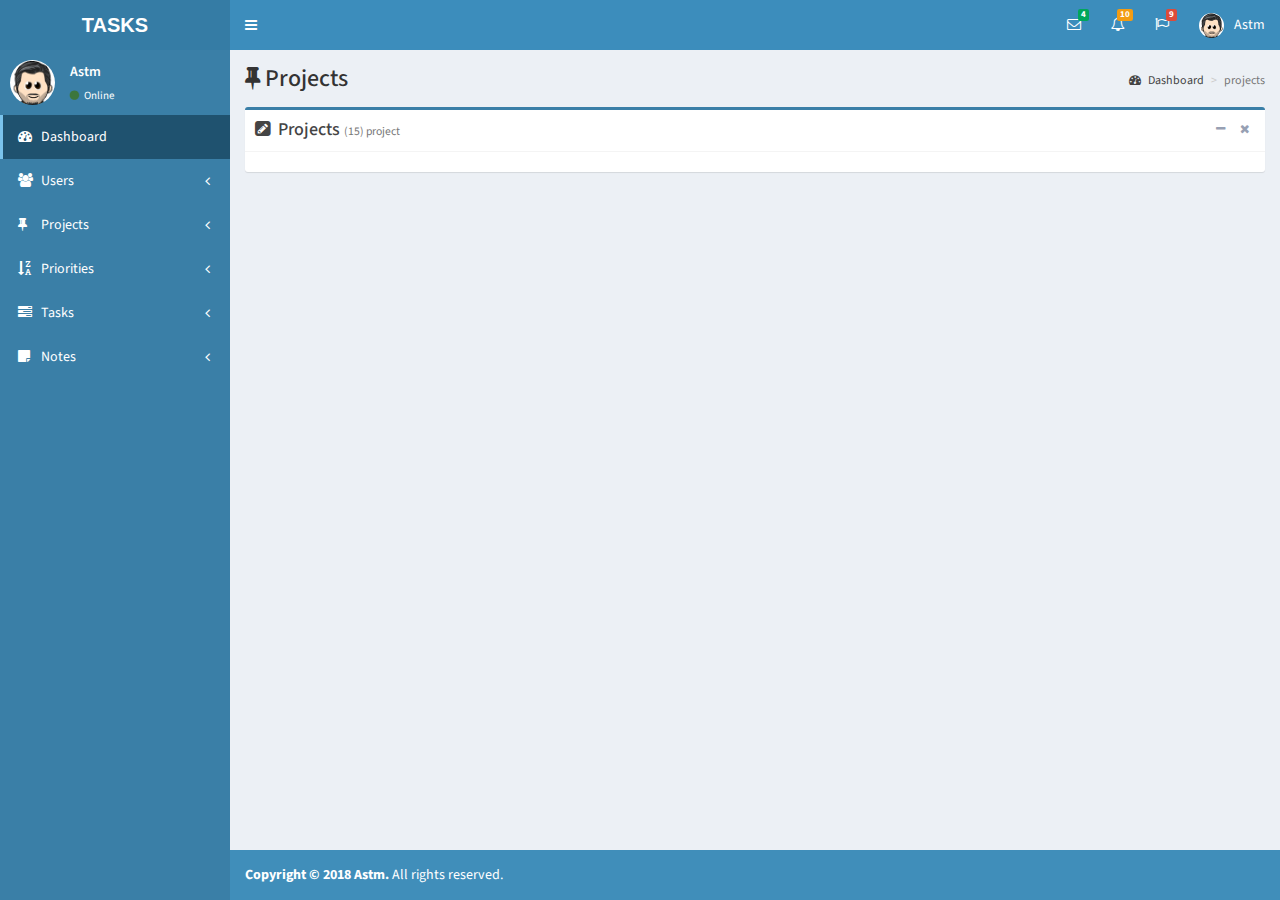
<file: UI/projects.html>
<!DOCTYPE html>
<html>
<head>
  <meta charset="utf-8">
  <meta http-equiv="X-UA-Compatible" content="IE=edge">
  <title>Tasks backend</title>
  <!-- Tell the browser to be responsive to screen width -->
  <meta content="width=device-width, initial-scale=1, maximum-scale=1, user-scalable=no" name="viewport">
  <!-- Bootstrap 3.3.5 -->
  <link rel="stylesheet" href="assets/css/bootstrap.min.css">
  <!-- Font Awesome -->
  <link rel="stylesheet" href="assets/css/font-awesome.min.css">
  <!-- Theme style -->
  <link rel="stylesheet" href="assets/css/AdminLTE.min.css">
  <!-- AdminLTE Skins-->
  <link rel="stylesheet" href="assets/css/skin-blue.css">
  <!-- Application custom style-->
  <link rel="stylesheet" href="assets/css/application.css">

<!-- HTML5 Shim and Respond.js IE8 support of HTML5 elements and media queries -->
<!-- WARNING: Respond.js doesn't work if you view the page via file:// -->
<!--[if lt IE 9]>
<script src="https://oss.maxcdn.com/html5shiv/3.7.3/html5shiv.min.js"></script>
<script src="https://oss.maxcdn.com/respond/1.4.2/respond.min.js"></script>
<![endif]-->
</head>
<body class="hold-transition skin-blue sidebar-mini">
  <div class="wrapper">

    <!-- Main Header -->
    <header class="main-header">

      <!-- Logo -->
      <a href="index2.html" class="logo">
        <!-- mini logo for sidebar mini 50x50 pixels -->
        <span class="logo-mini"><b>TASKS</b></span>
        <!-- logo for regular state and mobile devices -->
        <span class="logo-lg"><b>TASKS</b></span>
      </a>

      <!-- Header Navbar -->
      <nav class="navbar navbar-static-top" role="navigation">
        <!-- Sidebar toggle button-->
        <a href="#" class="sidebar-toggle" data-toggle="offcanvas" role="button">
          <span class="sr-only">Toggle navigation</span>
        </a>
        <!-- Navbar Right Menu -->
        <div class="navbar-custom-menu">
          <ul class="nav navbar-nav">
            <!-- Messages: style can be found in dropdown.less-->
            <li class="dropdown messages-menu">
              <!-- Menu toggle button -->
              <a href="#" class="dropdown-toggle" data-toggle="dropdown">
                <i class="fa fa-envelope-o"></i>
                <span class="label label-success">4</span>
              </a>
              <ul class="dropdown-menu">
                <li class="header">You have 4 messages</li>
                <li>
                  <!-- inner menu: contains the messages -->
                  <ul class="menu">
                    <li><!-- start message -->
                      <a href="#">
                        <div class="pull-left">
                          <!-- User Image -->
                          <img src="assets/img/astm.jpg" class="img-circle" alt="User Image">
                        </div>
                        <!-- Message title and timestamp -->
                        <h4>
                          Support Team
                          <small><i class="fa fa-clock-o"></i> 5 mins</small>
                        </h4>
                        <!-- The message -->
                        <p>Why not buy a new awesome theme?</p>
                      </a>
                    </li><!-- end message -->
                  </ul><!-- /.menu -->
                </li>
                <li class="footer"><a href="#">See All Messages</a></li>
              </ul>
            </li><!-- /.messages-menu -->

            <!-- Notifications Menu -->
            <li class="dropdown notifications-menu">
              <!-- Menu toggle button -->
              <a href="#" class="dropdown-toggle" data-toggle="dropdown">
                <i class="fa fa-bell-o"></i>
                <span class="label label-warning">10</span>
              </a>
              <ul class="dropdown-menu">
                <li class="header">You have 10 notifications</li>
                <li>
                  <!-- Inner Menu: contains the notifications -->
                  <ul class="menu">
                    <li><!-- start notification -->
                      <a href="#">
                        <i class="fa fa-users text-aqua"></i> 5 new members joined today
                      </a>
                    </li><!-- end notification -->
                  </ul>
                </li>
                <li class="footer"><a href="#">View all</a></li>
              </ul>
            </li>
            <!-- Tasks Menu -->
            <li class="dropdown tasks-menu">
              <!-- Menu Toggle Button -->
              <a href="#" class="dropdown-toggle" data-toggle="dropdown">
                <i class="fa fa-flag-o"></i>
                <span class="label label-danger">9</span>
              </a>
              <ul class="dropdown-menu">
                <li class="header">You have 9 tasks</li>
                <li>
                  <!-- Inner menu: contains the tasks -->
                  <ul class="menu">
                    <li><!-- Task item -->
                      <a href="#">
                        <!-- Task title and progress text -->
                        <h3>
                          Design some buttons
                          <small class="pull-right">20%</small>
                        </h3>
                        <!-- The progress bar -->
                        <div class="progress xs">
                          <!-- Change the css width attribute to simulate progress -->
                          <div class="progress-bar progress-bar-aqua" style="width: 20%" role="progressbar" aria-valuenow="20" aria-valuemin="0" aria-valuemax="100">
                            <span class="sr-only">20% Complete</span>
                          </div>
                        </div>
                      </a>
                    </li><!-- end task item -->
                  </ul>
                </li>
                <li class="footer">
                  <a href="#">View all tasks</a>
                </li>
              </ul>
            </li>
            <!-- User Account Menu -->
            <li class="dropdown user user-menu">
              <!-- Menu Toggle Button -->
              <a href="#" class="dropdown-toggle" data-toggle="dropdown">
                <!-- The user image in the navbar-->
                <img src="assets/img/astm.jpg" class="user-image" alt="User Image">
                <!-- hidden-xs hides the username on small devices so only the image appears. -->
                <span class="hidden-xs">Astm</span>
              </a>
              <ul class="dropdown-menu">
                <!-- The user image in the menu -->
                <li class="user-header">
                  <img src="assets/img/astm.jpg" class="img-circle" alt="User Image">
                  <p>
                    Astm - Web Developer
                    <small>Last login : 25 Jan 2018</small>
                  </p>
                </li>
                <!-- Menu Footer-->
                <li class="user-footer">
                  <div class="pull-left">
                    <a href="#" class="btn btn-default btn-flat">Profile</a>
                  </div>
                  <div class="pull-right">
                    <a href="#" class="btn btn-default btn-flat">Sign out</a>
                  </div>
                </li>
              </ul>
            </li>
          </ul>
        </div>
      </nav>
    </header>
    <!-- Left side column. contains the logo and sidebar -->
    <aside class="main-sidebar">

      <!-- sidebar: style can be found in sidebar.less -->
      <section class="sidebar">

        <!-- Sidebar user panel (optional) -->
        <div class="user-panel">
          <div class="pull-left image">
            <img src="assets/img/astm.jpg" class="img-circle" alt="User Image">
          </div>
          <div class="pull-left info">
            <p>Astm</p>
            <!-- Status -->
            <a href="#"><i class="fa fa-circle text-success"></i> Online</a>
          </div>
        </div>

        <!-- Sidebar Menu -->
        <ul class="sidebar-menu">
          <!-- Optionally, you can add icons to the links -->
          <li class="active">
            <a href="dashboard.html">
              <i class="fa fa-tachometer"></i>
              <span>Dashboard</span>
            </a>
          </li>
          <li class="treeview">
            <a href="#">
              <i class="fa fa-users"></i>
              <span>Users</span>
              <i class="fa fa-angle-left pull-right"></i>
            </a>
            <ul class="treeview-menu">
              <li>
                <a href="add_user.html">
                  <i class="fa fa-plus-circle" aria-hidden="true"></i>
                  <span>Add new user</span>
                </a>
              </li>
              <li>
                <a href="users.html">
                  <i class="fa fa-pencil-square"></i>
                  <span>Users</span>
                </a>
              </li>
            </ul>
          </li>
          <li class="treeview">
            <a href="#">
              <i class="fa fa-thumb-tack"></i>
              <span>Projects</span>
              <i class="fa fa-angle-left pull-right"></i>
            </a>
            <ul class="treeview-menu">
              <li>
                <a href="add_project.html">
                  <i class="fa fa-plus-circle" aria-hidden="true"></i>
                  <span>Add new projects</span>
                </a>
              </li>
              <li>
                <a href="projects.html">
                  <i class="fa fa-pencil-square"></i>
                  <span>Projects</span>
                </a>
              </li>
            </ul>
          </li>
          <li class="treeview">
            <a href="#">
              <i class="fa fa-sort-alpha-desc"></i>
              <span>Priorities</span>
              <i class="fa fa-angle-left pull-right"></i>
            </a>
            <ul class="treeview-menu">
              <li>
                <a href="add_prioritie.html">
                  <i class="fa fa-plus-circle" aria-hidden="true"></i>
                  <span>Add new priority</span>
                </a>
              </li>
              <li>
                <a href="priorities.html">
                  <i class="fa fa-pencil-square"></i>
                  <span>Priorities</span>
                </a>
              </li>
            </ul>
          </li>
          <li class="treeview">
            <a href="#">
              <i class="fa fa-tasks"></i>
              <span>Tasks</span>
              <i class="fa fa-angle-left pull-right"></i>
            </a>
            <ul class="treeview-menu">
              <li>
                <a href="add_task.html">
                  <i class="fa fa-plus-circle" aria-hidden="true"></i>
                  <span>Add new task</span>
                </a>
              </li>
              <li>
                <a href="tasks.html">
                  <i class="fa fa-pencil-square"></i>
                  <span>Tasks</span>
                </a>
              </li>
            </ul>
          </li>
          <li class="treeview">
            <a href="#">
              <i class="fa fa-sticky-note"></i>
              <span>Notes</span>
              <i class="fa fa-angle-left pull-right"></i>
            </a>
            <ul class="treeview-menu">
              <li>
                <a href="add_note.html">
                  <i class="fa fa-plus-circle" aria-hidden="true"></i>
                  <span>Add new note</span>
                </a>
              </li>
              <li>
                <a href="notes.html">
                  <i class="fa fa-pencil-square"></i>
                  <span>Notes</span>
                </a>
              </li>
            </ul>
          </li>
        </ul><!-- /.sidebar-menu -->

      </section>
      <!-- /.sidebar -->
    </aside>

    <!-- Content Wrapper. Contains page content -->
    <div class="content-wrapper">
      <!-- Content Header (Page header) -->
      <section class="content-header">
        <h1>
          <i class="fa fa-thumb-tack"></i>
          Projects
          <!-- <small>Optional description</small> -->
        </h1>
        <ol class="breadcrumb">
          <li>
            <a href="#">
              <i class="fa fa-tachometer"></i> Dashboard
            </a>
          </li>
          <li class="active">projects</li>
        </ol>
      </section>

      <!-- Main content -->
      <section class="content">

        <div class="row">

          <div class="col-md-12 col-sm-12 col-xs-12">
            <div class="box box-success">
              <div class="box-header with-border">
                <i class="fa fa-pencil-square"></i>
                <h3 class="box-title">Projects <small>(15) project</small> </h3>
                <div class="box-tools pull-right">
                  <button class="btn btn-box-tool" data-widget="collapse"><i class="fa fa-minus"></i></button>
                  <button class="btn btn-box-tool" data-widget="remove"><i class="fa fa-times"></i></button>
                </div>
              </div>
              <div class="box-body">



              </div><!-- /.box-body -->
            </div><!-- /.box -->
          </div><!-- /.box -->


        </div><!--row-->

      </section><!-- /.content -->
    </div><!-- /.content-wrapper -->

    <!-- Main Footer -->
    <footer class="main-footer">
      <!-- Default to the left -->
      <strong>Copyright &copy; 2018 <a href="http://astm.herokuapp.com/" target="_blank">Astm</a>.</strong> All rights reserved.
    </footer>

    <div class="control-sidebar-bg"></div>
  </div><!-- ./wrapper -->

  <!-- jQuery 2.1.4 -->
  <script src="assets/js/jQuery-2.1.4.min.js"></script>
  <!-- Bootstrap 3.3.5 -->
  <script src="assets/js/bootstrap.min.js"></script>
  <!-- AdminLTE App -->
  <script src="assets/js/app.min.js"></script>
  <!-- Chart -->
  <script src="assets/js/Chart.min.js"></script>
  <!-- Application custom js file -->
  <script src="assets/js/application.js"></script>
</body>
</html>
</file>
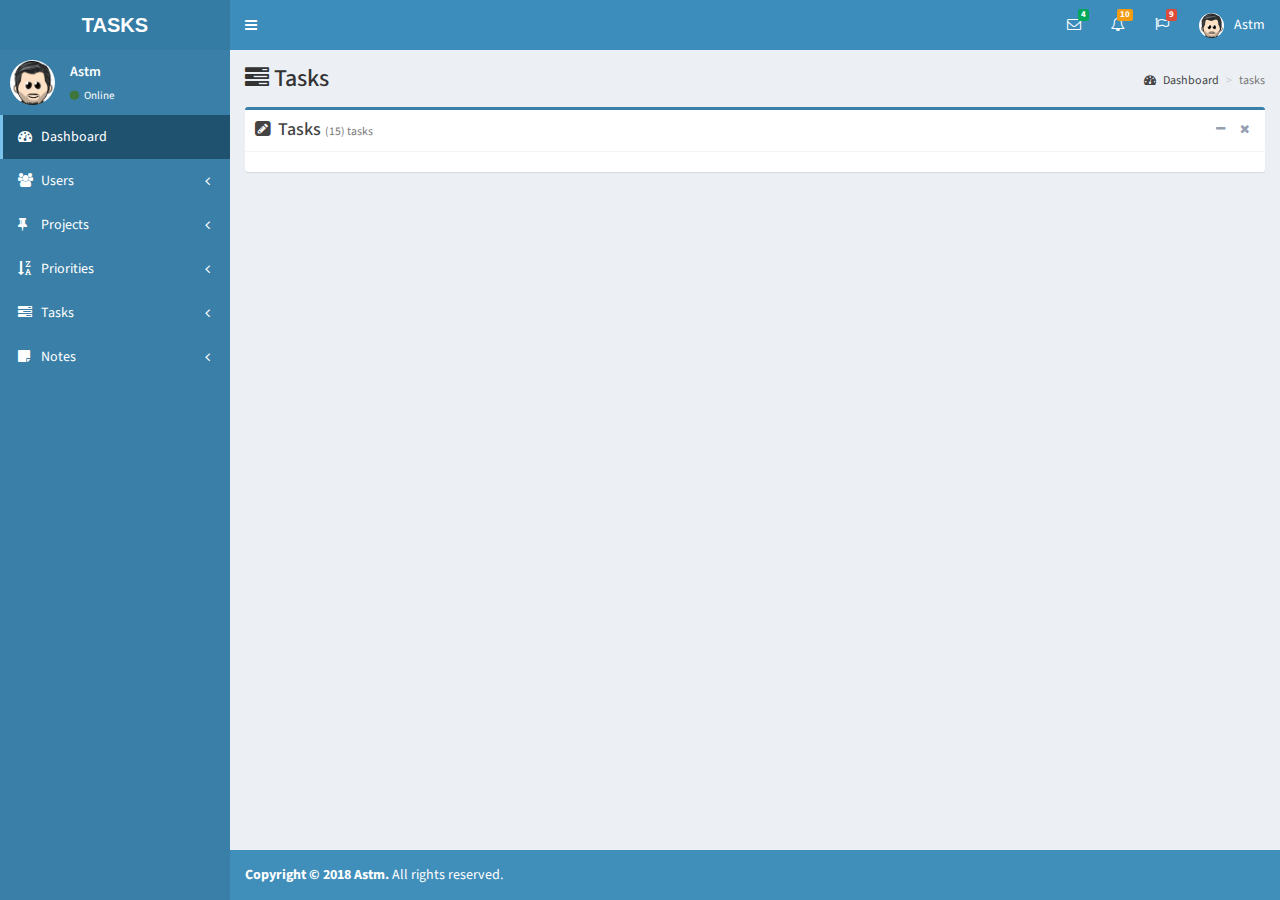
<file: UI/tasks.html>
<!DOCTYPE html>
<html>
<head>
  <meta charset="utf-8">
  <meta http-equiv="X-UA-Compatible" content="IE=edge">
  <title>Tasks backend</title>
  <!-- Tell the browser to be responsive to screen width -->
  <meta content="width=device-width, initial-scale=1, maximum-scale=1, user-scalable=no" name="viewport">
  <!-- Bootstrap 3.3.5 -->
  <link rel="stylesheet" href="assets/css/bootstrap.min.css">
  <!-- Font Awesome -->
  <link rel="stylesheet" href="assets/css/font-awesome.min.css">
  <!-- Theme style -->
  <link rel="stylesheet" href="assets/css/AdminLTE.min.css">
  <!-- AdminLTE Skins-->
  <link rel="stylesheet" href="assets/css/skin-blue.css">
  <!-- Application custom style-->
  <link rel="stylesheet" href="assets/css/application.css">

<!-- HTML5 Shim and Respond.js IE8 support of HTML5 elements and media queries -->
<!-- WARNING: Respond.js doesn't work if you view the page via file:// -->
<!--[if lt IE 9]>
<script src="https://oss.maxcdn.com/html5shiv/3.7.3/html5shiv.min.js"></script>
<script src="https://oss.maxcdn.com/respond/1.4.2/respond.min.js"></script>
<![endif]-->
</head>
<body class="hold-transition skin-blue sidebar-mini">
  <div class="wrapper">

    <!-- Main Header -->
    <header class="main-header">

      <!-- Logo -->
      <a href="index2.html" class="logo">
        <!-- mini logo for sidebar mini 50x50 pixels -->
        <span class="logo-mini"><b>TASKS</b></span>
        <!-- logo for regular state and mobile devices -->
        <span class="logo-lg"><b>TASKS</b></span>
      </a>

      <!-- Header Navbar -->
      <nav class="navbar navbar-static-top" role="navigation">
        <!-- Sidebar toggle button-->
        <a href="#" class="sidebar-toggle" data-toggle="offcanvas" role="button">
          <span class="sr-only">Toggle navigation</span>
        </a>
        <!-- Navbar Right Menu -->
        <div class="navbar-custom-menu">
          <ul class="nav navbar-nav">
            <!-- Messages: style can be found in dropdown.less-->
            <li class="dropdown messages-menu">
              <!-- Menu toggle button -->
              <a href="#" class="dropdown-toggle" data-toggle="dropdown">
                <i class="fa fa-envelope-o"></i>
                <span class="label label-success">4</span>
              </a>
              <ul class="dropdown-menu">
                <li class="header">You have 4 messages</li>
                <li>
                  <!-- inner menu: contains the messages -->
                  <ul class="menu">
                    <li><!-- start message -->
                      <a href="#">
                        <div class="pull-left">
                          <!-- User Image -->
                          <img src="assets/img/astm.jpg" class="img-circle" alt="User Image">
                        </div>
                        <!-- Message title and timestamp -->
                        <h4>
                          Support Team
                          <small><i class="fa fa-clock-o"></i> 5 mins</small>
                        </h4>
                        <!-- The message -->
                        <p>Why not buy a new awesome theme?</p>
                      </a>
                    </li><!-- end message -->
                  </ul><!-- /.menu -->
                </li>
                <li class="footer"><a href="#">See All Messages</a></li>
              </ul>
            </li><!-- /.messages-menu -->

            <!-- Notifications Menu -->
            <li class="dropdown notifications-menu">
              <!-- Menu toggle button -->
              <a href="#" class="dropdown-toggle" data-toggle="dropdown">
                <i class="fa fa-bell-o"></i>
                <span class="label label-warning">10</span>
              </a>
              <ul class="dropdown-menu">
                <li class="header">You have 10 notifications</li>
                <li>
                  <!-- Inner Menu: contains the notifications -->
                  <ul class="menu">
                    <li><!-- start notification -->
                      <a href="#">
                        <i class="fa fa-users text-aqua"></i> 5 new members joined today
                      </a>
                    </li><!-- end notification -->
                  </ul>
                </li>
                <li class="footer"><a href="#">View all</a></li>
              </ul>
            </li>
            <!-- Tasks Menu -->
            <li class="dropdown tasks-menu">
              <!-- Menu Toggle Button -->
              <a href="#" class="dropdown-toggle" data-toggle="dropdown">
                <i class="fa fa-flag-o"></i>
                <span class="label label-danger">9</span>
              </a>
              <ul class="dropdown-menu">
                <li class="header">You have 9 tasks</li>
                <li>
                  <!-- Inner menu: contains the tasks -->
                  <ul class="menu">
                    <li><!-- Task item -->
                      <a href="#">
                        <!-- Task title and progress text -->
                        <h3>
                          Design some buttons
                          <small class="pull-right">20%</small>
                        </h3>
                        <!-- The progress bar -->
                        <div class="progress xs">
                          <!-- Change the css width attribute to simulate progress -->
                          <div class="progress-bar progress-bar-aqua" style="width: 20%" role="progressbar" aria-valuenow="20" aria-valuemin="0" aria-valuemax="100">
                            <span class="sr-only">20% Complete</span>
                          </div>
                        </div>
                      </a>
                    </li><!-- end task item -->
                  </ul>
                </li>
                <li class="footer">
                  <a href="#">View all tasks</a>
                </li>
              </ul>
            </li>
            <!-- User Account Menu -->
            <li class="dropdown user user-menu">
              <!-- Menu Toggle Button -->
              <a href="#" class="dropdown-toggle" data-toggle="dropdown">
                <!-- The user image in the navbar-->
                <img src="assets/img/astm.jpg" class="user-image" alt="User Image">
                <!-- hidden-xs hides the username on small devices so only the image appears. -->
                <span class="hidden-xs">Astm</span>
              </a>
              <ul class="dropdown-menu">
                <!-- The user image in the menu -->
                <li class="user-header">
                  <img src="assets/img/astm.jpg" class="img-circle" alt="User Image">
                  <p>
                    Astm - Web Developer
                    <small>Last login : 25 Jan 2018</small>
                  </p>
                </li>
                <!-- Menu Footer-->
                <li class="user-footer">
                  <div class="pull-left">
                    <a href="#" class="btn btn-default btn-flat">Profile</a>
                  </div>
                  <div class="pull-right">
                    <a href="#" class="btn btn-default btn-flat">Sign out</a>
                  </div>
                </li>
              </ul>
            </li>
          </ul>
        </div>
      </nav>
    </header>
    <!-- Left side column. contains the logo and sidebar -->
    <aside class="main-sidebar">

      <!-- sidebar: style can be found in sidebar.less -->
      <section class="sidebar">

        <!-- Sidebar user panel (optional) -->
        <div class="user-panel">
          <div class="pull-left image">
            <img src="assets/img/astm.jpg" class="img-circle" alt="User Image">
          </div>
          <div class="pull-left info">
            <p>Astm</p>
            <!-- Status -->
            <a href="#"><i class="fa fa-circle text-success"></i> Online</a>
          </div>
        </div>

        <!-- Sidebar Menu -->
        <ul class="sidebar-menu">
          <!-- Optionally, you can add icons to the links -->
          <li class="active">
            <a href="dashboard.html">
              <i class="fa fa-tachometer"></i>
              <span>Dashboard</span>
            </a>
          </li>
          <li class="treeview">
            <a href="#">
              <i class="fa fa-users"></i>
              <span>Users</span>
              <i class="fa fa-angle-left pull-right"></i>
            </a>
            <ul class="treeview-menu">
              <li>
                <a href="add_user.html">
                  <i class="fa fa-plus-circle" aria-hidden="true"></i>
                  <span>Add new user</span>
                </a>
              </li>
              <li>
                <a href="users.html">
                  <i class="fa fa-pencil-square"></i>
                  <span>Users</span>
                </a>
              </li>
            </ul>
          </li>
          <li class="treeview">
            <a href="#">
              <i class="fa fa-thumb-tack"></i>
              <span>Projects</span>
              <i class="fa fa-angle-left pull-right"></i>
            </a>
            <ul class="treeview-menu">
              <li>
                <a href="add_project.html">
                  <i class="fa fa-plus-circle" aria-hidden="true"></i>
                  <span>Add new projects</span>
                </a>
              </li>
              <li>
                <a href="projects.html">
                  <i class="fa fa-pencil-square"></i>
                  <span>Projects</span>
                </a>
              </li>
            </ul>
          </li>
          <li class="treeview">
            <a href="#">
              <i class="fa fa-sort-alpha-desc"></i>
              <span>Priorities</span>
              <i class="fa fa-angle-left pull-right"></i>
            </a>
            <ul class="treeview-menu">
              <li>
                <a href="add_prioritie.html">
                  <i class="fa fa-plus-circle" aria-hidden="true"></i>
                  <span>Add new priority</span>
                </a>
              </li>
              <li>
                <a href="priorities.html">
                  <i class="fa fa-pencil-square"></i>
                  <span>Priorities</span>
                </a>
              </li>
            </ul>
          </li>
          <li class="treeview">
            <a href="#">
              <i class="fa fa-tasks"></i>
              <span>Tasks</span>
              <i class="fa fa-angle-left pull-right"></i>
            </a>
            <ul class="treeview-menu">
              <li>
                <a href="add_task.html">
                  <i class="fa fa-plus-circle" aria-hidden="true"></i>
                  <span>Add new task</span>
                </a>
              </li>
              <li>
                <a href="tasks.html">
                  <i class="fa fa-pencil-square"></i>
                  <span>Tasks</span>
                </a>
              </li>
            </ul>
          </li>
          <li class="treeview">
            <a href="#">
              <i class="fa fa-sticky-note"></i>
              <span>Notes</span>
              <i class="fa fa-angle-left pull-right"></i>
            </a>
            <ul class="treeview-menu">
              <li>
                <a href="add_note.html">
                  <i class="fa fa-plus-circle" aria-hidden="true"></i>
                  <span>Add new note</span>
                </a>
              </li>
              <li>
                <a href="notes.html">
                  <i class="fa fa-pencil-square"></i>
                  <span>Notes</span>
                </a>
              </li>
            </ul>
          </li>
        </ul><!-- /.sidebar-menu -->

      </section>
      <!-- /.sidebar -->
    </aside>

    <!-- Content Wrapper. Contains page content -->
    <div class="content-wrapper">
      <!-- Content Header (Page header) -->
      <section class="content-header">
        <h1>
          <i class="fa fa-tasks"></i>
          Tasks
          <!-- <small>Optional description</small> -->
        </h1>
        <ol class="breadcrumb">
          <li>
            <a href="#">
              <i class="fa fa-tachometer"></i> Dashboard
            </a>
          </li>
          <li class="active">tasks</li>
        </ol>
      </section>

      <!-- Main content -->
      <section class="content">

        <div class="row">

          <div class="col-md-12 col-sm-12 col-xs-12">
            <div class="box box-success">
              <div class="box-header with-border">
                <i class="fa fa-pencil-square"></i>
                <h3 class="box-title">Tasks <small>(15) tasks</small> </h3>
                <div class="box-tools pull-right">
                  <button class="btn btn-box-tool" data-widget="collapse"><i class="fa fa-minus"></i></button>
                  <button class="btn btn-box-tool" data-widget="remove"><i class="fa fa-times"></i></button>
                </div>
              </div>
              <div class="box-body">



              </div><!-- /.box-body -->
            </div><!-- /.box -->
          </div><!-- /.box -->


        </div><!--row-->

      </section><!-- /.content -->
    </div><!-- /.content-wrapper -->

    <!-- Main Footer -->
    <footer class="main-footer">
      <!-- Default to the left -->
      <strong>Copyright &copy; 2018 <a href="http://astm.herokuapp.com/" target="_blank">Astm</a>.</strong> All rights reserved.
    </footer>

    <div class="control-sidebar-bg"></div>
  </div><!-- ./wrapper -->

  <!-- jQuery 2.1.4 -->
  <script src="assets/js/jQuery-2.1.4.min.js"></script>
  <!-- Bootstrap 3.3.5 -->
  <script src="assets/js/bootstrap.min.js"></script>
  <!-- AdminLTE App -->
  <script src="assets/js/app.min.js"></script>
  <!-- Chart -->
  <script src="assets/js/Chart.min.js"></script>
  <!-- Application custom js file -->
  <script src="assets/js/application.js"></script>
</body>
</html>
</file>
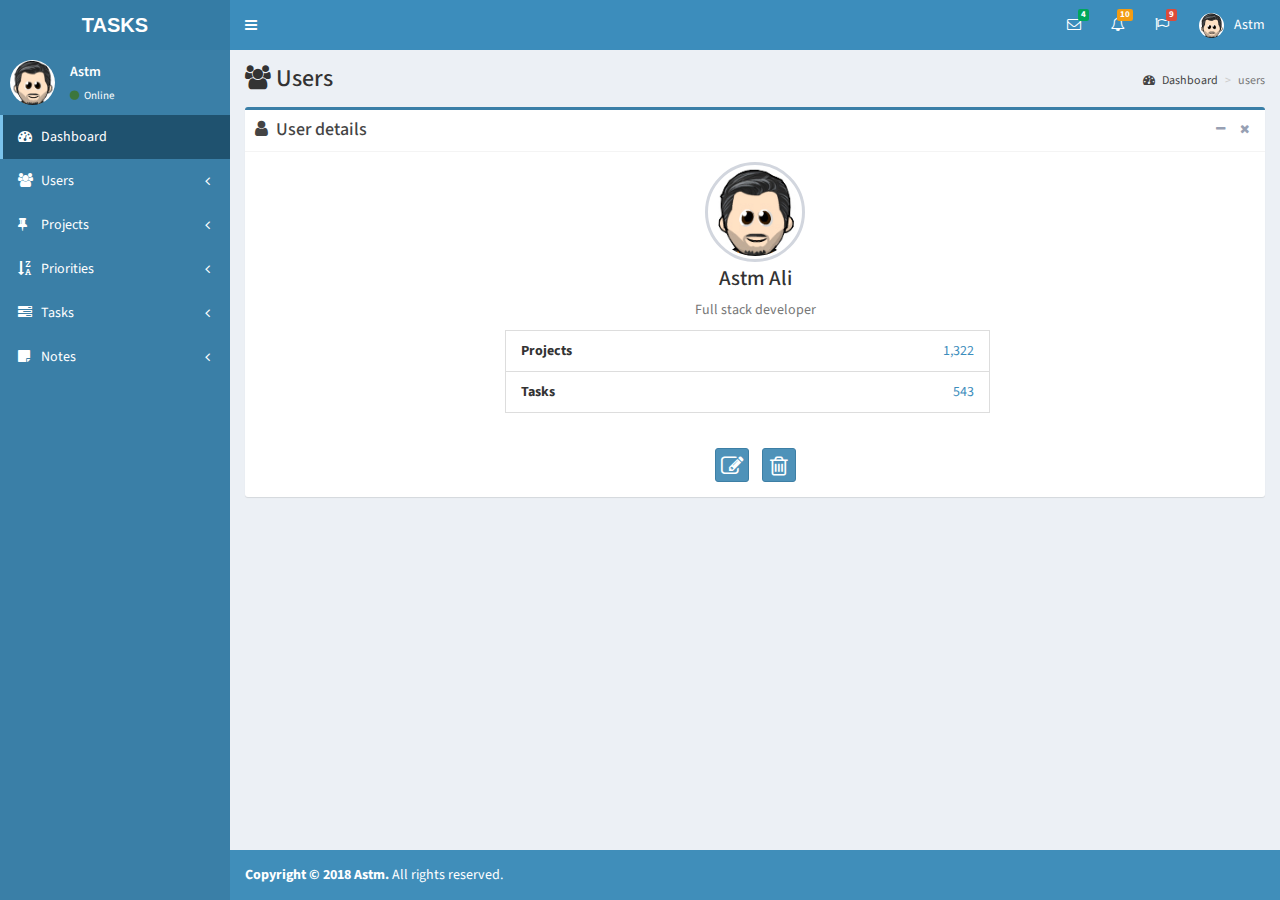
<file: UI/user_view.html>
<!DOCTYPE html>
<html>
<head>
  <meta charset="utf-8">
  <meta http-equiv="X-UA-Compatible" content="IE=edge">
  <title>Tasks backend</title>
  <!-- Tell the browser to be responsive to screen width -->
  <meta content="width=device-width, initial-scale=1, maximum-scale=1, user-scalable=no" name="viewport">
  <!-- Bootstrap 3.3.5 -->
  <link rel="stylesheet" href="assets/css/bootstrap.min.css">
  <!-- Font Awesome -->
  <link rel="stylesheet" href="assets/css/font-awesome.min.css">
  <!-- Theme style -->
  <link rel="stylesheet" href="assets/css/AdminLTE.min.css">
  <!-- AdminLTE Skins-->
  <link rel="stylesheet" href="assets/css/skin-blue.css">
  <!-- Application custom style-->
  <link rel="stylesheet" href="assets/css/application.css">

<!-- HTML5 Shim and Respond.js IE8 support of HTML5 elements and media queries -->
<!-- WARNING: Respond.js doesn't work if you view the page via file:// -->
<!--[if lt IE 9]>
<script src="https://oss.maxcdn.com/html5shiv/3.7.3/html5shiv.min.js"></script>
<script src="https://oss.maxcdn.com/respond/1.4.2/respond.min.js"></script>
<![endif]-->
</head>
<body class="hold-transition skin-blue sidebar-mini">
  <div class="wrapper">

    <!-- Main Header -->
    <header class="main-header">

      <!-- Logo -->
      <a href="index2.html" class="logo">
        <!-- mini logo for sidebar mini 50x50 pixels -->
        <span class="logo-mini"><b>TASKS</b></span>
        <!-- logo for regular state and mobile devices -->
        <span class="logo-lg"><b>TASKS</b></span>
      </a>

      <!-- Header Navbar -->
      <nav class="navbar navbar-static-top" role="navigation">
        <!-- Sidebar toggle button-->
        <a href="#" class="sidebar-toggle" data-toggle="offcanvas" role="button">
          <span class="sr-only">Toggle navigation</span>
        </a>
        <!-- Navbar Right Menu -->
        <div class="navbar-custom-menu">
          <ul class="nav navbar-nav">
            <!-- Messages: style can be found in dropdown.less-->
            <li class="dropdown messages-menu">
              <!-- Menu toggle button -->
              <a href="#" class="dropdown-toggle" data-toggle="dropdown">
                <i class="fa fa-envelope-o"></i>
                <span class="label label-success">4</span>
              </a>
              <ul class="dropdown-menu">
                <li class="header">You have 4 messages</li>
                <li>
                  <!-- inner menu: contains the messages -->
                  <ul class="menu">
                    <li><!-- start message -->
                      <a href="#">
                        <div class="pull-left">
                          <!-- User Image -->
                          <img src="assets/img/astm.jpg" class="img-circle" alt="User Image">
                        </div>
                        <!-- Message title and timestamp -->
                        <h4>
                          Support Team
                          <small><i class="fa fa-clock-o"></i> 5 mins</small>
                        </h4>
                        <!-- The message -->
                        <p>Why not buy a new awesome theme?</p>
                      </a>
                    </li><!-- end message -->
                  </ul><!-- /.menu -->
                </li>
                <li class="footer"><a href="#">See All Messages</a></li>
              </ul>
            </li><!-- /.messages-menu -->

            <!-- Notifications Menu -->
            <li class="dropdown notifications-menu">
              <!-- Menu toggle button -->
              <a href="#" class="dropdown-toggle" data-toggle="dropdown">
                <i class="fa fa-bell-o"></i>
                <span class="label label-warning">10</span>
              </a>
              <ul class="dropdown-menu">
                <li class="header">You have 10 notifications</li>
                <li>
                  <!-- Inner Menu: contains the notifications -->
                  <ul class="menu">
                    <li><!-- start notification -->
                      <a href="#">
                        <i class="fa fa-users text-aqua"></i> 5 new members joined today
                      </a>
                    </li><!-- end notification -->
                  </ul>
                </li>
                <li class="footer"><a href="#">View all</a></li>
              </ul>
            </li>
            <!-- Tasks Menu -->
            <li class="dropdown tasks-menu">
              <!-- Menu Toggle Button -->
              <a href="#" class="dropdown-toggle" data-toggle="dropdown">
                <i class="fa fa-flag-o"></i>
                <span class="label label-danger">9</span>
              </a>
              <ul class="dropdown-menu">
                <li class="header">You have 9 tasks</li>
                <li>
                  <!-- Inner menu: contains the tasks -->
                  <ul class="menu">
                    <li><!-- Task item -->
                      <a href="#">
                        <!-- Task title and progress text -->
                        <h3>
                          Design some buttons
                          <small class="pull-right">20%</small>
                        </h3>
                        <!-- The progress bar -->
                        <div class="progress xs">
                          <!-- Change the css width attribute to simulate progress -->
                          <div class="progress-bar progress-bar-aqua" style="width: 20%" role="progressbar" aria-valuenow="20" aria-valuemin="0" aria-valuemax="100">
                            <span class="sr-only">20% Complete</span>
                          </div>
                        </div>
                      </a>
                    </li><!-- end task item -->
                  </ul>
                </li>
                <li class="footer">
                  <a href="#">View all tasks</a>
                </li>
              </ul>
            </li>
            <!-- User Account Menu -->
            <li class="dropdown user user-menu">
              <!-- Menu Toggle Button -->
              <a href="#" class="dropdown-toggle" data-toggle="dropdown">
                <!-- The user image in the navbar-->
                <img src="assets/img/astm.jpg" class="user-image" alt="User Image">
                <!-- hidden-xs hides the username on small devices so only the image appears. -->
                <span class="hidden-xs">Astm</span>
              </a>
              <ul class="dropdown-menu">
                <!-- The user image in the menu -->
                <li class="user-header">
                  <img src="assets/img/astm.jpg" class="img-circle" alt="User Image">
                  <p>
                    Astm - Web Developer
                    <small>Last login : 25 Jan 2018</small>
                  </p>
                </li>
                <!-- Menu Footer-->
                <li class="user-footer">
                  <div class="pull-left">
                    <a href="#" class="btn btn-default btn-flat">Profile</a>
                  </div>
                  <div class="pull-right">
                    <a href="#" class="btn btn-default btn-flat">Sign out</a>
                  </div>
                </li>
              </ul>
            </li>
          </ul>
        </div>
      </nav>
    </header>
    <!-- Left side column. contains the logo and sidebar -->
    <aside class="main-sidebar">

      <!-- sidebar: style can be found in sidebar.less -->
      <section class="sidebar">

        <!-- Sidebar user panel (optional) -->
        <div class="user-panel">
          <div class="pull-left image">
            <img src="assets/img/astm.jpg" class="img-circle" alt="User Image">
          </div>
          <div class="pull-left info">
            <p>Astm</p>
            <!-- Status -->
            <a href="#"><i class="fa fa-circle text-success"></i> Online</a>
          </div>
        </div>

        <!-- Sidebar Menu -->
        <ul class="sidebar-menu">
          <!-- Optionally, you can add icons to the links -->
          <li class="active">
            <a href="dashboard.html">
              <i class="fa fa-tachometer"></i>
              <span>Dashboard</span>
            </a>
          </li>
          <li class="treeview">
            <a href="#">
              <i class="fa fa-users"></i>
              <span>Users</span>
              <i class="fa fa-angle-left pull-right"></i>
            </a>
            <ul class="treeview-menu">
              <li>
                <a href="add_user.html">
                  <i class="fa fa-plus-circle" aria-hidden="true"></i>
                  <span>Add new user</span>
                </a>
              </li>
              <li>
                <a href="users.html">
                  <i class="fa fa-pencil-square"></i>
                  <span>Users</span>
                </a>
              </li>
            </ul>
          </li>
          <li class="treeview">
            <a href="#">
              <i class="fa fa-thumb-tack"></i>
              <span>Projects</span>
              <i class="fa fa-angle-left pull-right"></i>
            </a>
            <ul class="treeview-menu">
              <li>
                <a href="add_project.html">
                  <i class="fa fa-plus-circle" aria-hidden="true"></i>
                  <span>Add new projects</span>
                </a>
              </li>
              <li>
                <a href="projects.html">
                  <i class="fa fa-pencil-square"></i>
                  <span>Projects</span>
                </a>
              </li>
            </ul>
          </li>
          <li class="treeview">
            <a href="#">
              <i class="fa fa-sort-alpha-desc"></i>
              <span>Priorities</span>
              <i class="fa fa-angle-left pull-right"></i>
            </a>
            <ul class="treeview-menu">
              <li>
                <a href="add_prioritie.html">
                  <i class="fa fa-plus-circle" aria-hidden="true"></i>
                  <span>Add new priority</span>
                </a>
              </li>
              <li>
                <a href="priorities.html">
                  <i class="fa fa-pencil-square"></i>
                  <span>Priorities</span>
                </a>
              </li>
            </ul>
          </li>
          <li class="treeview">
            <a href="#">
              <i class="fa fa-tasks"></i>
              <span>Tasks</span>
              <i class="fa fa-angle-left pull-right"></i>
            </a>
            <ul class="treeview-menu">
              <li>
                <a href="add_task.html">
                  <i class="fa fa-plus-circle" aria-hidden="true"></i>
                  <span>Add new task</span>
                </a>
              </li>
              <li>
                <a href="tasks.html">
                  <i class="fa fa-pencil-square"></i>
                  <span>Tasks</span>
                </a>
              </li>
            </ul>
          </li>
          <li class="treeview">
            <a href="#">
              <i class="fa fa-sticky-note"></i>
              <span>Notes</span>
              <i class="fa fa-angle-left pull-right"></i>
            </a>
            <ul class="treeview-menu">
              <li>
                <a href="add_note.html">
                  <i class="fa fa-plus-circle" aria-hidden="true"></i>
                  <span>Add new note</span>
                </a>
              </li>
              <li>
                <a href="notes.html">
                  <i class="fa fa-pencil-square"></i>
                  <span>Notes</span>
                </a>
              </li>
            </ul>
          </li>
        </ul><!-- /.sidebar-menu -->

      </section>
      <!-- /.sidebar -->
    </aside>

    <!-- Content Wrapper. Contains page content -->
    <div class="content-wrapper">
      <!-- Content Header (Page header) -->
      <section class="content-header">
        <h1>
          <i class="fa fa-users"></i>
          Users
          <!-- <small>Optional description</small> -->
        </h1>
        <ol class="breadcrumb">
          <li>
            <a href="#">
              <i class="fa fa-tachometer"></i> Dashboard
            </a>
          </li>
          <li class="active">users</li>
        </ol>
      </section>

      <!-- Main content -->
      <section class="content">

        <div class="row">

          <div class="col-md-12 col-sm-12 col-xs-12">
            <div class="box box-success">
              <div class="box-header with-border">
                <i class="fa fa-user"></i>
                <h3 class="box-title">User details</h3>
                <div class="box-tools pull-right">
                  <button class="btn btn-box-tool" data-widget="collapse"><i class="fa fa-minus"></i></button>
                  <button class="btn btn-box-tool" data-widget="remove"><i class="fa fa-times"></i></button>
                </div>
              </div>
              <div class="box-body box-profile">

                <img class="profile-user-img img-responsive img-circle" src="assets/img/astm.jpg" title="User name" alt="User name">
                <h3 class="profile-username text-center">Astm Ali</h3>
                <p class="text-muted text-center">Full stack developer</p>

                <ul class="list-group list-group-unbordered col-md-6 col-sm-6 col-xs-12">
                  <li class="list-group-item">
                    <b>Projects</b> <a class="pull-right">1,322</a>
                  </li>
                  <li class="list-group-item">
                    <b>Tasks</b> <a class="pull-right">543</a>
                  </li>
                </ul>

                <div class="row buttons-bar">

                  <a class="btn btn-social-icon">
                    <i class="fa fa-edit"></i>
                  </a>

                  <a class="btn btn-social-icon">
                    <i class="fa fa-trash-o"></i>
                  </a>

                </div><!--row-->


              </div><!-- /.box-body -->
            </div><!-- /.box -->
          </div><!-- /.box -->


        </div><!--row-->
      </section><!-- /.content -->
    </div><!-- /.content-wrapper -->

    <!-- Main Footer -->
    <footer class="main-footer">
      <!-- Default to the left -->
      <strong>Copyright &copy; 2018 <a href="http://astm.herokuapp.com/" target="_blank">Astm</a>.</strong> All rights reserved.
    </footer>

    <div class="control-sidebar-bg"></div>
  </div><!-- ./wrapper -->

  <!-- jQuery 2.1.4 -->
  <script src="assets/js/jQuery-2.1.4.min.js"></script>
  <!-- Bootstrap 3.3.5 -->
  <script src="assets/js/bootstrap.min.js"></script>
  <!-- AdminLTE App -->
  <script src="assets/js/app.min.js"></script>
  <!-- Chart -->
  <script src="assets/js/Chart.min.js"></script>
  <!-- Application custom js file -->
  <script src="assets/js/application.js"></script>
</body>
</html>
</file>
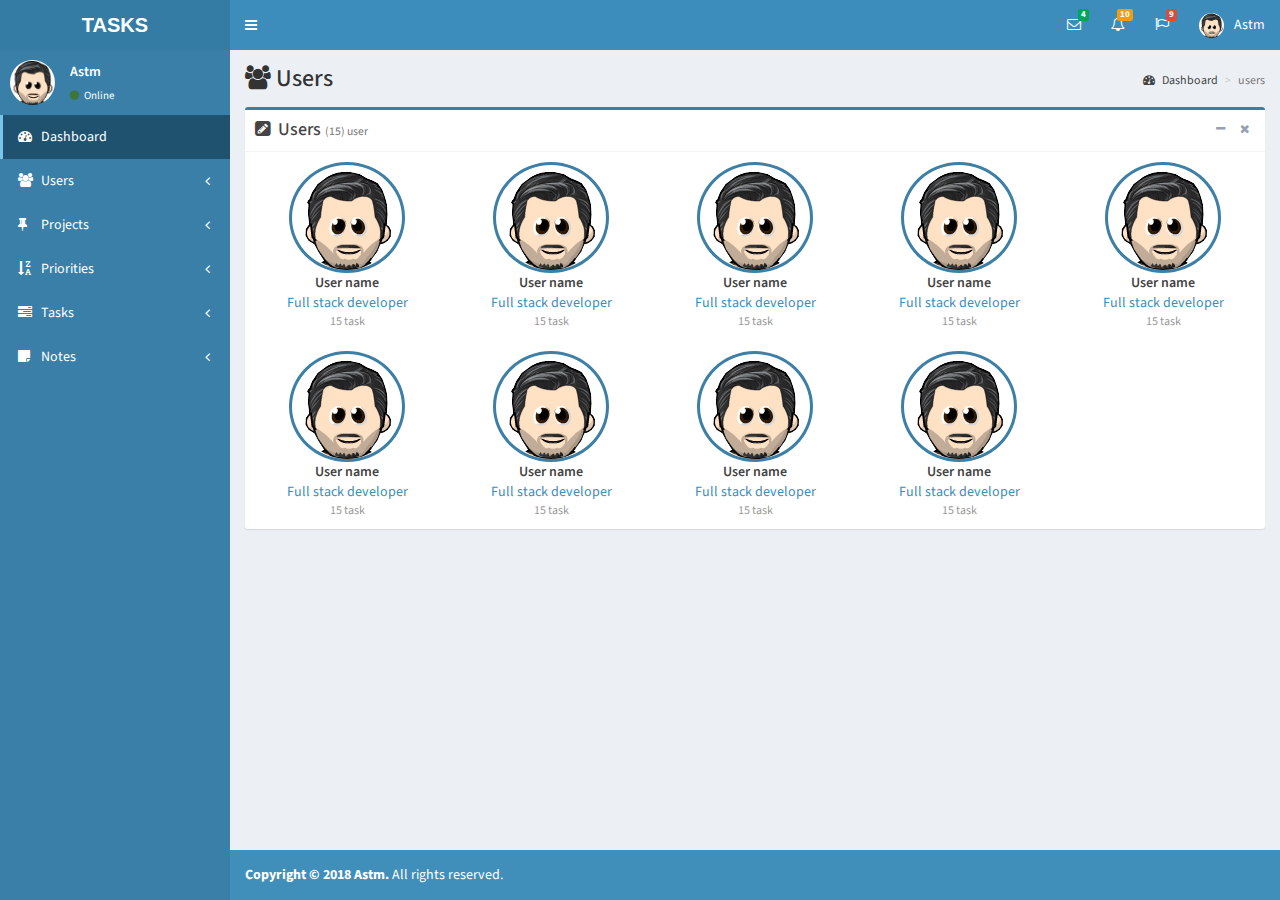
<file: UI/users.html>
<!DOCTYPE html>
<html>
<head>
  <meta charset="utf-8">
  <meta http-equiv="X-UA-Compatible" content="IE=edge">
  <title>Tasks backend</title>
  <!-- Tell the browser to be responsive to screen width -->
  <meta content="width=device-width, initial-scale=1, maximum-scale=1, user-scalable=no" name="viewport">
  <!-- Bootstrap 3.3.5 -->
  <link rel="stylesheet" href="assets/css/bootstrap.min.css">
  <!-- Font Awesome -->
  <link rel="stylesheet" href="assets/css/font-awesome.min.css">
  <!-- Theme style -->
  <link rel="stylesheet" href="assets/css/AdminLTE.min.css">
  <!-- AdminLTE Skins-->
  <link rel="stylesheet" href="assets/css/skin-blue.css">
  <!-- Application custom style-->
  <link rel="stylesheet" href="assets/css/application.css">

<!-- HTML5 Shim and Respond.js IE8 support of HTML5 elements and media queries -->
<!-- WARNING: Respond.js doesn't work if you view the page via file:// -->
<!--[if lt IE 9]>
<script src="https://oss.maxcdn.com/html5shiv/3.7.3/html5shiv.min.js"></script>
<script src="https://oss.maxcdn.com/respond/1.4.2/respond.min.js"></script>
<![endif]-->
</head>
<body class="hold-transition skin-blue sidebar-mini">
  <div class="wrapper">

    <!-- Main Header -->
    <header class="main-header">

      <!-- Logo -->
      <a href="index2.html" class="logo">
        <!-- mini logo for sidebar mini 50x50 pixels -->
        <span class="logo-mini"><b>TASKS</b></span>
        <!-- logo for regular state and mobile devices -->
        <span class="logo-lg"><b>TASKS</b></span>
      </a>

      <!-- Header Navbar -->
      <nav class="navbar navbar-static-top" role="navigation">
        <!-- Sidebar toggle button-->
        <a href="#" class="sidebar-toggle" data-toggle="offcanvas" role="button">
          <span class="sr-only">Toggle navigation</span>
        </a>
        <!-- Navbar Right Menu -->
        <div class="navbar-custom-menu">
          <ul class="nav navbar-nav">
            <!-- Messages: style can be found in dropdown.less-->
            <li class="dropdown messages-menu">
              <!-- Menu toggle button -->
              <a href="#" class="dropdown-toggle" data-toggle="dropdown">
                <i class="fa fa-envelope-o"></i>
                <span class="label label-success">4</span>
              </a>
              <ul class="dropdown-menu">
                <li class="header">You have 4 messages</li>
                <li>
                  <!-- inner menu: contains the messages -->
                  <ul class="menu">
                    <li><!-- start message -->
                      <a href="#">
                        <div class="pull-left">
                          <!-- User Image -->
                          <img src="assets/img/astm.jpg" class="img-circle" alt="User Image">
                        </div>
                        <!-- Message title and timestamp -->
                        <h4>
                          Support Team
                          <small><i class="fa fa-clock-o"></i> 5 mins</small>
                        </h4>
                        <!-- The message -->
                        <p>Why not buy a new awesome theme?</p>
                      </a>
                    </li><!-- end message -->
                  </ul><!-- /.menu -->
                </li>
                <li class="footer"><a href="#">See All Messages</a></li>
              </ul>
            </li><!-- /.messages-menu -->

            <!-- Notifications Menu -->
            <li class="dropdown notifications-menu">
              <!-- Menu toggle button -->
              <a href="#" class="dropdown-toggle" data-toggle="dropdown">
                <i class="fa fa-bell-o"></i>
                <span class="label label-warning">10</span>
              </a>
              <ul class="dropdown-menu">
                <li class="header">You have 10 notifications</li>
                <li>
                  <!-- Inner Menu: contains the notifications -->
                  <ul class="menu">
                    <li><!-- start notification -->
                      <a href="#">
                        <i class="fa fa-users text-aqua"></i> 5 new members joined today
                      </a>
                    </li><!-- end notification -->
                  </ul>
                </li>
                <li class="footer"><a href="#">View all</a></li>
              </ul>
            </li>
            <!-- Tasks Menu -->
            <li class="dropdown tasks-menu">
              <!-- Menu Toggle Button -->
              <a href="#" class="dropdown-toggle" data-toggle="dropdown">
                <i class="fa fa-flag-o"></i>
                <span class="label label-danger">9</span>
              </a>
              <ul class="dropdown-menu">
                <li class="header">You have 9 tasks</li>
                <li>
                  <!-- Inner menu: contains the tasks -->
                  <ul class="menu">
                    <li><!-- Task item -->
                      <a href="#">
                        <!-- Task title and progress text -->
                        <h3>
                          Design some buttons
                          <small class="pull-right">20%</small>
                        </h3>
                        <!-- The progress bar -->
                        <div class="progress xs">
                          <!-- Change the css width attribute to simulate progress -->
                          <div class="progress-bar progress-bar-aqua" style="width: 20%" role="progressbar" aria-valuenow="20" aria-valuemin="0" aria-valuemax="100">
                            <span class="sr-only">20% Complete</span>
                          </div>
                        </div>
                      </a>
                    </li><!-- end task item -->
                  </ul>
                </li>
                <li class="footer">
                  <a href="#">View all tasks</a>
                </li>
              </ul>
            </li>
            <!-- User Account Menu -->
            <li class="dropdown user user-menu">
              <!-- Menu Toggle Button -->
              <a href="#" class="dropdown-toggle" data-toggle="dropdown">
                <!-- The user image in the navbar-->
                <img src="assets/img/astm.jpg" class="user-image" alt="User Image">
                <!-- hidden-xs hides the username on small devices so only the image appears. -->
                <span class="hidden-xs">Astm</span>
              </a>
              <ul class="dropdown-menu">
                <!-- The user image in the menu -->
                <li class="user-header">
                  <img src="assets/img/astm.jpg" class="img-circle" alt="User Image">
                  <p>
                    Astm - Web Developer
                    <small>Last login : 25 Jan 2018</small>
                  </p>
                </li>
                <!-- Menu Footer-->
                <li class="user-footer">
                  <div class="pull-left">
                    <a href="#" class="btn btn-default btn-flat">Profile</a>
                  </div>
                  <div class="pull-right">
                    <a href="#" class="btn btn-default btn-flat">Sign out</a>
                  </div>
                </li>
              </ul>
            </li>
          </ul>
        </div>
      </nav>
    </header>
    <!-- Left side column. contains the logo and sidebar -->
    <aside class="main-sidebar">

      <!-- sidebar: style can be found in sidebar.less -->
      <section class="sidebar">

        <!-- Sidebar user panel (optional) -->
        <div class="user-panel">
          <div class="pull-left image">
            <img src="assets/img/astm.jpg" class="img-circle" alt="User Image">
          </div>
          <div class="pull-left info">
            <p>Astm</p>
            <!-- Status -->
            <a href="#"><i class="fa fa-circle text-success"></i> Online</a>
          </div>
        </div>

        <!-- Sidebar Menu -->
        <ul class="sidebar-menu">
          <!-- Optionally, you can add icons to the links -->
          <li class="active">
            <a href="dashboard.html">
              <i class="fa fa-tachometer"></i>
              <span>Dashboard</span>
            </a>
          </li>
          <li class="treeview">
            <a href="#">
              <i class="fa fa-users"></i>
              <span>Users</span>
              <i class="fa fa-angle-left pull-right"></i>
            </a>
            <ul class="treeview-menu">
              <li>
                <a href="add_user.html">
                  <i class="fa fa-plus-circle" aria-hidden="true"></i>
                  <span>Add new user</span>
                </a>
              </li>
              <li>
                <a href="users.html">
                  <i class="fa fa-pencil-square"></i>
                  <span>Users</span>
                </a>
              </li>
            </ul>
          </li>
          <li class="treeview">
            <a href="#">
              <i class="fa fa-thumb-tack"></i>
              <span>Projects</span>
              <i class="fa fa-angle-left pull-right"></i>
            </a>
            <ul class="treeview-menu">
              <li>
                <a href="add_project.html">
                  <i class="fa fa-plus-circle" aria-hidden="true"></i>
                  <span>Add new projects</span>
                </a>
              </li>
              <li>
                <a href="projects.html">
                  <i class="fa fa-pencil-square"></i>
                  <span>Projects</span>
                </a>
              </li>
            </ul>
          </li>
          <li class="treeview">
            <a href="#">
              <i class="fa fa-sort-alpha-desc"></i>
              <span>Priorities</span>
              <i class="fa fa-angle-left pull-right"></i>
            </a>
            <ul class="treeview-menu">
              <li>
                <a href="add_prioritie.html">
                  <i class="fa fa-plus-circle" aria-hidden="true"></i>
                  <span>Add new priority</span>
                </a>
              </li>
              <li>
                <a href="priorities.html">
                  <i class="fa fa-pencil-square"></i>
                  <span>Priorities</span>
                </a>
              </li>
            </ul>
          </li>
          <li class="treeview">
            <a href="#">
              <i class="fa fa-tasks"></i>
              <span>Tasks</span>
              <i class="fa fa-angle-left pull-right"></i>
            </a>
            <ul class="treeview-menu">
              <li>
                <a href="add_task.html">
                  <i class="fa fa-plus-circle" aria-hidden="true"></i>
                  <span>Add new task</span>
                </a>
              </li>
              <li>
                <a href="tasks.html">
                  <i class="fa fa-pencil-square"></i>
                  <span>Tasks</span>
                </a>
              </li>
            </ul>
          </li>
          <li class="treeview">
            <a href="#">
              <i class="fa fa-sticky-note"></i>
              <span>Notes</span>
              <i class="fa fa-angle-left pull-right"></i>
            </a>
            <ul class="treeview-menu">
              <li>
                <a href="add_note.html">
                  <i class="fa fa-plus-circle" aria-hidden="true"></i>
                  <span>Add new note</span>
                </a>
              </li>
              <li>
                <a href="notes.html">
                  <i class="fa fa-pencil-square"></i>
                  <span>Notes</span>
                </a>
              </li>
            </ul>
          </li>
        </ul><!-- /.sidebar-menu -->

      </section>
      <!-- /.sidebar -->
    </aside>

    <!-- Content Wrapper. Contains page content -->
    <div class="content-wrapper">
      <!-- Content Header (Page header) -->
      <section class="content-header">
        <h1>
          <i class="fa fa-users"></i>
          Users
          <!-- <small>Optional description</small> -->
        </h1>
        <ol class="breadcrumb">
          <li>
            <a href="#">
              <i class="fa fa-tachometer"></i> Dashboard
            </a>
          </li>
          <li class="active">users</li>
        </ol>
      </section>

      <!-- Main content -->
      <section class="content">

        <div class="row">

          <div class="col-md-12 col-sm-12 col-xs-12">
            <div class="box box-success">
              <div class="box-header with-border">
                <i class="fa fa-pencil-square"></i>
                <h3 class="box-title">Users <small>(15) user</small> </h3>
                <div class="box-tools pull-right">
                  <button class="btn btn-box-tool" data-widget="collapse"><i class="fa fa-minus"></i></button>
                  <button class="btn btn-box-tool" data-widget="remove"><i class="fa fa-times"></i></button>
                </div>
              </div>
              <div class="box-body no-padding">

                <ul class="users-list clearfix">
                  <li>
                    <a href="user_view.html" title="User name">
                      <img src="assets/img/astm.jpg" title="User name" alt="User name">
                      <span class="users-list-name" href="#">User name</span>
                      <span class="users-list-title">Full stack developer</span>
                      <span class="users-list-date">15 task</span>
                    </a>
                  </li>
                  <li>
                    <a href="user_view.html" title="User name">
                      <img src="assets/img/astm.jpg" title="User name" alt="User name">
                      <span class="users-list-name" href="#">User name</span>
                      <span class="users-list-title">Full stack developer</span>
                      <span class="users-list-date">15 task</span>
                    </a>
                  </li>
                  <li>
                    <a href="user_view.html" title="User name">
                      <img src="assets/img/astm.jpg" title="User name" alt="User name">
                      <span class="users-list-name" href="#">User name</span>
                      <span class="users-list-title">Full stack developer</span>
                      <span class="users-list-date">15 task</span>
                    </a>
                  </li>
                  <li>
                    <a href="user_view.html" title="User name">
                      <img src="assets/img/astm.jpg" title="User name" alt="User name">
                      <span class="users-list-name" href="#">User name</span>
                      <span class="users-list-title">Full stack developer</span>
                      <span class="users-list-date">15 task</span>
                    </a>
                  </li>
                  <li>
                    <a href="user_view.html" title="User name">
                      <img src="assets/img/astm.jpg" title="User name" alt="User name">
                      <span class="users-list-name" href="#">User name</span>
                      <span class="users-list-title">Full stack developer</span>
                      <span class="users-list-date">15 task</span>
                    </a>
                  </li>
                  <li>
                    <a href="user_view.html" title="User name">
                      <img src="assets/img/astm.jpg" title="User name" alt="User name">
                      <span class="users-list-name" href="#">User name</span>
                      <span class="users-list-title">Full stack developer</span>
                      <span class="users-list-date">15 task</span>
                    </a>
                  </li>
                  <li>
                    <a href="user_view.html" title="User name">
                      <img src="assets/img/astm.jpg" title="User name" alt="User name">
                      <span class="users-list-name" href="#">User name</span>
                      <span class="users-list-title">Full stack developer</span>
                      <span class="users-list-date">15 task</span>
                    </a>
                  </li>
                  <li>
                    <a href="user_view.html" title="User name">
                      <img src="assets/img/astm.jpg" title="User name" alt="User name">
                      <span class="users-list-name" href="#">User name</span>
                      <span class="users-list-title">Full stack developer</span>
                      <span class="users-list-date">15 task</span>
                    </a>
                  </li>
                  <li>
                    <a href="user_view.html" title="User name">
                      <img src="assets/img/astm.jpg" title="User name" alt="User name">
                      <span class="users-list-name" href="#">User name</span>
                      <span class="users-list-title">Full stack developer</span>
                      <span class="users-list-date">15 task</span>
                    </a>
                  </li>
                </ul><!-- /.users-list -->

              </div><!-- /.box-body -->
            </div><!-- /.box -->
          </div><!-- /.box -->


        </div><!--row-->

      </section><!-- /.content -->
    </div><!-- /.content-wrapper -->

    <!-- Main Footer -->
    <footer class="main-footer">
      <!-- Default to the left -->
      <strong>Copyright &copy; 2018 <a href="http://astm.herokuapp.com/" target="_blank">Astm</a>.</strong> All rights reserved.
    </footer>

    <div class="control-sidebar-bg"></div>
  </div><!-- ./wrapper -->

  <!-- jQuery 2.1.4 -->
  <script src="assets/js/jQuery-2.1.4.min.js"></script>
  <!-- Bootstrap 3.3.5 -->
  <script src="assets/js/bootstrap.min.js"></script>
  <!-- AdminLTE App -->
  <script src="assets/js/app.min.js"></script>
  <!-- Chart -->
  <script src="assets/js/Chart.min.js"></script>
  <!-- Application custom js file -->
  <script src="assets/js/application.js"></script>
</body>
</html>
</file>
<file: UI/assets/css/skin-blue.css>
/*
 * Skin: Blue
 * ----------
 */
.skin-blue .main-header .navbar {
  background-color: #3c8dbc;
}
.skin-blue .main-header .navbar .nav > li > a {
  color: #ffffff;
}
.skin-blue .main-header .navbar .nav > li > a:hover,
.skin-blue .main-header .navbar .nav > li > a:active,
.skin-blue .main-header .navbar .nav > li > a:focus,
.skin-blue .main-header .navbar .nav .open > a,
.skin-blue .main-header .navbar .nav .open > a:hover,
.skin-blue .main-header .navbar .nav .open > a:focus,
.skin-blue .main-header .navbar .nav > .active > a {
  background: rgba(0, 0, 0, 0.1);
  color: #f6f6f6;
}
.skin-blue .main-header .navbar .sidebar-toggle {
  color: #ffffff;
}
.skin-blue .main-header .navbar .sidebar-toggle:hover {
  color: #f6f6f6;
  background: rgba(0, 0, 0, 0.1);
}
.skin-blue .main-header .navbar .sidebar-toggle {
  color: #fff;
}
.skin-blue .main-header .navbar .sidebar-toggle:hover {
  background-color: #367fa9;
}
@media (max-width: 767px) {
  .skin-blue .main-header .navbar .dropdown-menu li.divider {
    background-color: rgba(255, 255, 255, 0.1);
  }
  .skin-blue .main-header .navbar .dropdown-menu li a {
    color: #fff;
  }
  .skin-blue .main-header .navbar .dropdown-menu li a:hover {
    background: #367fa9;
  }
}
.skin-blue .main-header .logo {
  background-color: #367fa9;
  color: #ffffff;
  border-bottom: 0 solid transparent;
}
.skin-blue .main-header .logo:hover {
  background-color: #357ca5;
}
.skin-blue .main-header li.user-header {
  background-color: #3c8dbc;
}
.skin-blue .content-header {
  background: transparent;
}
.skin-blue .wrapper,
.skin-blue .main-sidebar,
.skin-blue .left-side {
  background-color: #222d32;
}
.skin-blue .user-panel > .info,
.skin-blue .user-panel > .info > a {
  color: #fff;
}
.skin-blue .sidebar-menu > li.header {
  color: #4b646f;
  background: #1a2226;
}
.skin-blue .sidebar-menu > li > a {
  border-left: 3px solid transparent;
}
.skin-blue .sidebar-menu > li:hover > a,
.skin-blue .sidebar-menu > li.active > a {
  color: #ffffff;
  background: #1e282c;
  border-left-color: #3c8dbc;
}
.skin-blue .sidebar-menu > li > .treeview-menu {
  margin: 0 1px;
  background: #2c3b41;
}
.skin-blue .sidebar a {
  color: #b8c7ce;
}
.skin-blue .sidebar a:hover {
  text-decoration: none;
}
.skin-blue .treeview-menu > li > a {
  color: #8aa4af;
}
.skin-blue .treeview-menu > li.active > a,
.skin-blue .treeview-menu > li > a:hover {
  color: #ffffff;
}
.skin-blue .sidebar-form {
  border-radius: 3px;
  border: 1px solid #374850;
  margin: 10px 10px;
}
.skin-blue .sidebar-form input[type="text"],
.skin-blue .sidebar-form .btn {
  box-shadow: none;
  background-color: #374850;
  border: 1px solid transparent;
  height: 35px;
  -webkit-transition: all 0.3s ease-in-out;
  -o-transition: all 0.3s ease-in-out;
  transition: all 0.3s ease-in-out;
}
.skin-blue .sidebar-form input[type="text"] {
  color: #666;
  border-top-left-radius: 2px;
  border-top-right-radius: 0;
  border-bottom-right-radius: 0;
  border-bottom-left-radius: 2px;
}
.skin-blue .sidebar-form input[type="text"]:focus,
.skin-blue .sidebar-form input[type="text"]:focus + .input-group-btn .btn {
  background-color: #fff;
  color: #666;
}
.skin-blue .sidebar-form input[type="text"]:focus + .input-group-btn .btn {
  border-left-color: #fff;
}
.skin-blue .sidebar-form .btn {
  color: #999;
  border-top-left-radius: 0;
  border-top-right-radius: 2px;
  border-bottom-right-radius: 2px;
  border-bottom-left-radius: 0;
}
.skin-blue.layout-top-nav .main-header > .logo {
  background-color: #3c8dbc;
  color: #ffffff;
  border-bottom: 0 solid transparent;
}
.skin-blue.layout-top-nav .main-header > .logo:hover {
  background-color: #3b8ab8;
}
</file>
<file: UI/assets/css/application.css>
/* -----------------  login page  ----------------- */

.login-page, .register-page {
  background: #ECF0F5;
}

.login-logo {
  color: #3D7FA5;
}

/* -----------------  inner main layout ----------------- */
.logo-mini{
  font-size: 15px !important;
}

.skin-blue .main-sidebar{
  background-color: #3A7FA7;
}

.skin-blue .sidebar-menu > li.active > a {
  background: #1f526f;
  border-left-color: #7ac3ec;
}

.skin-blue .sidebar-menu > li:hover > a,
.skin-blue .sidebar-menu > li.active > a {
  background: #1f526f !important;
  border-left-color: #7ac3ec !important;
}

.skin-blue .treeview-menu > li > a {
  color: #ffffff;
}

.skin-blue .treeview-menu > li > a:hover {
  color: #1f526f;
}

.skin-blue .sidebar-menu > li > .treeview-menu {
  background: #4e92b9;
}

.sidebar-menu .treeview-menu>li {
  margin-left: -6px;
  padding: 5px 0px 5px 0px;
  border-left:  3px solid #7ac3ec;
}

.skin-blue .wrapper, .skin-blue .main-sidebar, .skin-blue .left-side {
  background-color: #3A7FA7;
}

.skin-blue .sidebar a {
  color: #ffffff;
}

.main-footer {
  background: #408EBA;
  color: #ffffff;
  border-top: 0px;
}

.main-footer a{
  color: #ffffff;
}

.bg-aqua {
  background-color: #3A7FA7 !important;
  border-left: 10px solid #7ac3ec !important;
}

.box.box-success {
  border-top-color: #3A7FA7;
}

.users-list li {
  width: 20%;
}

.users-list>li img {
  border: solid 3px #3D7FA5;
  padding: 5px 5px 0px 5px;
}

.box-profile .list-group {
  float: none !important;
  margin: auto !important;
}

.box-profile .list-group-item {
  padding: 10px 15px !important;
  border: 1px solid #ddd !important;
}


.buttons-bar{
  margin-top: 30px;
  text-align: center;
}

.buttons-bar .btn-social-icon {
  margin: 5px;
  border: 1px solid #3D7FA5;
  background-color: #4e92b9;
}

.buttons-bar .btn-social-icon i {
  color: #ffffff;
}
</file>
<file: UI/assets/css/AdminLTE.min.css>
@import url(https://fonts.googleapis.com/css?family=Source+Sans+Pro:300,400,600,700,300italic,400italic,600italic);/*!
 *   AdminLTE v2.3.0
 *   Author: Almsaeed Studio
 *	 Website: Almsaeed Studio <http://almsaeedstudio.com>
 *   License: Open source - MIT
 *           Please visit http://opensource.org/licenses/MIT for more information
!*/html,body{min-height:100%}.layout-boxed html,.layout-boxed body{height:100%}body{-webkit-font-smoothing:antialiased;-moz-osx-font-smoothing:grayscale;font-family:'Source Sans Pro','Helvetica Neue',Helvetica,Arial,sans-serif;font-weight:400;overflow-x:hidden;overflow-y:auto}.wrapper{min-height:100%;position:static;overflow:hidden}.wrapper:before,.wrapper:after{content:" ";display:table}.wrapper:after{clear:both}.layout-boxed .wrapper{max-width:1250px;margin:0 auto;min-height:100%;box-shadow:0 0 8px rgba(0,0,0,0.5);position:relative}.layout-boxed{background:url('../img/boxed-bg.jpg') repeat fixed}.content-wrapper,.right-side,.main-footer{-webkit-transition:-webkit-transform .3s ease-in-out,margin .3s ease-in-out;-moz-transition:-moz-transform .3s ease-in-out,margin .3s ease-in-out;-o-transition:-o-transform .3s ease-in-out,margin .3s ease-in-out;transition:transform .3s ease-in-out,margin .3s ease-in-out;margin-left:230px;z-index:820}.layout-top-nav .content-wrapper,.layout-top-nav .right-side,.layout-top-nav .main-footer{margin-left:0}@media (max-width:767px){.content-wrapper,.right-side,.main-footer{margin-left:0}}@media (min-width:768px){.sidebar-collapse .content-wrapper,.sidebar-collapse .right-side,.sidebar-collapse .main-footer{margin-left:0}}@media (max-width:767px){.sidebar-open .content-wrapper,.sidebar-open .right-side,.sidebar-open .main-footer{-webkit-transform:translate(230px, 0);-ms-transform:translate(230px, 0);-o-transform:translate(230px, 0);transform:translate(230px, 0)}}.content-wrapper,.right-side{min-height:100%;background-color:#ecf0f5;z-index:800}.main-footer{background:#fff;padding:15px;color:#444;border-top:1px solid #d2d6de}.fixed .main-header,.fixed .main-sidebar,.fixed .left-side{position:fixed}.fixed .main-header{top:0;right:0;left:0}.fixed .content-wrapper,.fixed .right-side{padding-top:50px}@media (max-width:767px){.fixed .content-wrapper,.fixed .right-side{padding-top:100px}}.fixed.layout-boxed .wrapper{max-width:100%}body.hold-transition .content-wrapper,body.hold-transition .right-side,body.hold-transition .main-footer,body.hold-transition .main-sidebar,body.hold-transition .left-side,body.hold-transition .main-header>.navbar,body.hold-transition .main-header .logo{-webkit-transition:none;-o-transition:none;transition:none}.content{min-height:250px;padding:15px;margin-right:auto;margin-left:auto;padding-left:15px;padding-right:15px}h1,h2,h3,h4,h5,h6,.h1,.h2,.h3,.h4,.h5,.h6{font-family:'Source Sans Pro',sans-serif}a{color:#3c8dbc}a:hover,a:active,a:focus{outline:none;text-decoration:none;color:#72afd2}.page-header{margin:10px 0 20px 0;font-size:22px}.page-header>small{color:#666;display:block;margin-top:5px}.main-header{position:relative;max-height:100px;z-index:1030}.main-header>.navbar{-webkit-transition:margin-left .3s ease-in-out;-o-transition:margin-left .3s ease-in-out;transition:margin-left .3s ease-in-out;margin-bottom:0;margin-left:230px;border:none;min-height:50px;border-radius:0}.layout-top-nav .main-header>.navbar{margin-left:0}.main-header #navbar-search-input.form-control{background:rgba(255,255,255,0.2);border-color:transparent}.main-header #navbar-search-input.form-control:focus,.main-header #navbar-search-input.form-control:active{border-color:rgba(0,0,0,0.1);background:rgba(255,255,255,0.9)}.main-header #navbar-search-input.form-control::-moz-placeholder{color:#ccc;opacity:1}.main-header #navbar-search-input.form-control:-ms-input-placeholder{color:#ccc}.main-header #navbar-search-input.form-control::-webkit-input-placeholder{color:#ccc}.main-header .navbar-custom-menu,.main-header .navbar-right{float:right}@media (max-width:991px){.main-header .navbar-custom-menu a,.main-header .navbar-right a{color:inherit;background:transparent}}@media (max-width:767px){.main-header .navbar-right{float:none}.navbar-collapse .main-header .navbar-right{margin:7.5px -15px}.main-header .navbar-right>li{color:inherit;border:0}}.main-header .sidebar-toggle{float:left;background-color:transparent;background-image:none;padding:15px 15px;font-family:fontAwesome}.main-header .sidebar-toggle:before{content:"\f0c9"}.main-header .sidebar-toggle:hover{color:#fff}.main-header .sidebar-toggle:focus,.main-header .sidebar-toggle:active{background:transparent}.main-header .sidebar-toggle .icon-bar{display:none}.main-header .navbar .nav>li.user>a>.fa,.main-header .navbar .nav>li.user>a>.glyphicon,.main-header .navbar .nav>li.user>a>.ion{margin-right:5px}.main-header .navbar .nav>li>a>.label{position:absolute;top:9px;right:7px;text-align:center;font-size:9px;padding:2px 3px;line-height:.9}.main-header .logo{-webkit-transition:width .3s ease-in-out;-o-transition:width .3s ease-in-out;transition:width .3s ease-in-out;display:block;float:left;height:50px;font-size:20px;line-height:50px;text-align:center;width:230px;font-family:"Helvetica Neue",Helvetica,Arial,sans-serif;padding:0 15px;font-weight:300;overflow:hidden}.main-header .logo .logo-lg{display:block}.main-header .logo .logo-mini{display:none}.main-header .navbar-brand{color:#fff}.content-header{position:relative;padding:15px 15px 0 15px}.content-header>h1{margin:0;font-size:24px}.content-header>h1>small{font-size:15px;display:inline-block;padding-left:4px;font-weight:300}.content-header>.breadcrumb{float:right;background:transparent;margin-top:0;margin-bottom:0;font-size:12px;padding:7px 5px;position:absolute;top:15px;right:10px;border-radius:2px}.content-header>.breadcrumb>li>a{color:#444;text-decoration:none;display:inline-block}.content-header>.breadcrumb>li>a>.fa,.content-header>.breadcrumb>li>a>.glyphicon,.content-header>.breadcrumb>li>a>.ion{margin-right:5px}.content-header>.breadcrumb>li+li:before{content:'>\00a0'}@media (max-width:991px){.content-header>.breadcrumb{position:relative;margin-top:5px;top:0;right:0;float:none;background:#d2d6de;padding-left:10px}.content-header>.breadcrumb li:before{color:#97a0b3}}.navbar-toggle{color:#fff;border:0;margin:0;padding:15px 15px}@media (max-width:991px){.navbar-custom-menu .navbar-nav>li{float:left}.navbar-custom-menu .navbar-nav{margin:0;float:left}.navbar-custom-menu .navbar-nav>li>a{padding-top:15px;padding-bottom:15px;line-height:20px}}@media (max-width:767px){.main-header{position:relative}.main-header .logo,.main-header .navbar{width:100%;float:none}.main-header .navbar{margin:0}.main-header .navbar-custom-menu{float:right}}@media (max-width:991px){.navbar-collapse.pull-left{float:none!important}.navbar-collapse.pull-left+.navbar-custom-menu{display:block;position:absolute;top:0;right:40px}}.main-sidebar,.left-side{position:absolute;top:0;left:0;padding-top:50px;min-height:100%;width:230px;z-index:810;-webkit-transition:-webkit-transform .3s ease-in-out,width .3s ease-in-out;-moz-transition:-moz-transform .3s ease-in-out,width .3s ease-in-out;-o-transition:-o-transform .3s ease-in-out,width .3s ease-in-out;transition:transform .3s ease-in-out,width .3s ease-in-out}@media (max-width:767px){.main-sidebar,.left-side{padding-top:100px}}@media (max-width:767px){.main-sidebar,.left-side{-webkit-transform:translate(-230px, 0);-ms-transform:translate(-230px, 0);-o-transform:translate(-230px, 0);transform:translate(-230px, 0)}}@media (min-width:768px){.sidebar-collapse .main-sidebar,.sidebar-collapse .left-side{-webkit-transform:translate(-230px, 0);-ms-transform:translate(-230px, 0);-o-transform:translate(-230px, 0);transform:translate(-230px, 0)}}@media (max-width:767px){.sidebar-open .main-sidebar,.sidebar-open .left-side{-webkit-transform:translate(0, 0);-ms-transform:translate(0, 0);-o-transform:translate(0, 0);transform:translate(0, 0)}}.sidebar{padding-bottom:10px}.sidebar-form input:focus{border-color:transparent}.user-panel{position:relative;width:100%;padding:10px;overflow:hidden}.user-panel:before,.user-panel:after{content:" ";display:table}.user-panel:after{clear:both}.user-panel>.image>img{width:100%;max-width:45px;height:auto}.user-panel>.info{padding:5px 5px 5px 15px;line-height:1;position:absolute;left:55px}.user-panel>.info>p{font-weight:600;margin-bottom:9px}.user-panel>.info>a{text-decoration:none;padding-right:5px;margin-top:3px;font-size:11px}.user-panel>.info>a>.fa,.user-panel>.info>a>.ion,.user-panel>.info>a>.glyphicon{margin-right:3px}.sidebar-menu{list-style:none;margin:0;padding:0}.sidebar-menu>li{position:relative;margin:0;padding:0}.sidebar-menu>li>a{padding:12px 5px 12px 15px;display:block}.sidebar-menu>li>a>.fa,.sidebar-menu>li>a>.glyphicon,.sidebar-menu>li>a>.ion{width:20px}.sidebar-menu>li .label,.sidebar-menu>li .badge{margin-top:3px;margin-right:5px}.sidebar-menu li.header{padding:10px 25px 10px 15px;font-size:12px}.sidebar-menu li>a>.fa-angle-left{width:auto;height:auto;padding:0;margin-right:10px;margin-top:3px}.sidebar-menu li.active>a>.fa-angle-left{-webkit-transform:rotate(-90deg);-ms-transform:rotate(-90deg);-o-transform:rotate(-90deg);transform:rotate(-90deg)}.sidebar-menu li.active>.treeview-menu{display:block}.sidebar-menu .treeview-menu{display:none;list-style:none;padding:0;margin:0;padding-left:5px}.sidebar-menu .treeview-menu .treeview-menu{padding-left:20px}.sidebar-menu .treeview-menu>li{margin:0}.sidebar-menu .treeview-menu>li>a{padding:5px 5px 5px 15px;display:block;font-size:14px}.sidebar-menu .treeview-menu>li>a>.fa,.sidebar-menu .treeview-menu>li>a>.glyphicon,.sidebar-menu .treeview-menu>li>a>.ion{width:20px}.sidebar-menu .treeview-menu>li>a>.fa-angle-left,.sidebar-menu .treeview-menu>li>a>.fa-angle-down{width:auto}@media (min-width:768px){.sidebar-mini.sidebar-collapse .content-wrapper,.sidebar-mini.sidebar-collapse .right-side,.sidebar-mini.sidebar-collapse .main-footer{margin-left:50px!important;z-index:840}.sidebar-mini.sidebar-collapse .main-sidebar{-webkit-transform:translate(0, 0);-ms-transform:translate(0, 0);-o-transform:translate(0, 0);transform:translate(0, 0);width:50px!important;z-index:850}.sidebar-mini.sidebar-collapse .sidebar-menu>li{position:relative}.sidebar-mini.sidebar-collapse .sidebar-menu>li>a{margin-right:0}.sidebar-mini.sidebar-collapse .sidebar-menu>li>a>span{border-top-right-radius:4px}.sidebar-mini.sidebar-collapse .sidebar-menu>li:not(.treeview)>a>span{border-bottom-right-radius:4px}.sidebar-mini.sidebar-collapse .sidebar-menu>li>.treeview-menu{padding-top:5px;padding-bottom:5px;border-bottom-right-radius:4px}.sidebar-mini.sidebar-collapse .sidebar-menu>li:hover>a>span:not(.pull-right),.sidebar-mini.sidebar-collapse .sidebar-menu>li:hover>.treeview-menu{display:block!important;position:absolute;width:180px;left:50px}.sidebar-mini.sidebar-collapse .sidebar-menu>li:hover>a>span{top:0;margin-left:-3px;padding:12px 5px 12px 20px;background-color:inherit}.sidebar-mini.sidebar-collapse .sidebar-menu>li:hover>.treeview-menu{top:44px;margin-left:0}.sidebar-mini.sidebar-collapse .main-sidebar .user-panel>.info,.sidebar-mini.sidebar-collapse .sidebar-form,.sidebar-mini.sidebar-collapse .sidebar-menu>li>a>span,.sidebar-mini.sidebar-collapse .sidebar-menu>li>.treeview-menu,.sidebar-mini.sidebar-collapse .sidebar-menu>li>a>.pull-right,.sidebar-mini.sidebar-collapse .sidebar-menu li.header{display:none!important;-webkit-transform:translateZ(0)}.sidebar-mini.sidebar-collapse .main-header .logo{width:50px}.sidebar-mini.sidebar-collapse .main-header .logo>.logo-mini{display:block;margin-left:-15px;margin-right:-15px;font-size:18px}.sidebar-mini.sidebar-collapse .main-header .logo>.logo-lg{display:none}.sidebar-mini.sidebar-collapse .main-header .navbar{margin-left:50px}}.sidebar-menu,.main-sidebar .user-panel,.sidebar-menu>li.header{white-space:nowrap;overflow:hidden}.sidebar-menu:hover{overflow:visible}.sidebar-form,.sidebar-menu>li.header{overflow:hidden;text-overflow:clip}.sidebar-menu li>a{position:relative}.sidebar-menu li>a>.pull-right{position:absolute;top:50%;right:10px;margin-top:-7px}.control-sidebar-bg{position:fixed;z-index:1000;bottom:0}.control-sidebar-bg,.control-sidebar{top:0;right:-230px;width:230px;-webkit-transition:right .3s ease-in-out;-o-transition:right .3s ease-in-out;transition:right .3s ease-in-out}.control-sidebar{position:absolute;padding-top:50px;z-index:1010}@media (max-width:768px){.control-sidebar{padding-top:100px}}.control-sidebar>.tab-content{padding:10px 15px}.control-sidebar.control-sidebar-open,.control-sidebar.control-sidebar-open+.control-sidebar-bg{right:0}.control-sidebar-open .control-sidebar-bg,.control-sidebar-open .control-sidebar{right:0}@media (min-width:768px){.control-sidebar-open .content-wrapper,.control-sidebar-open .right-side,.control-sidebar-open .main-footer{margin-right:230px}}.nav-tabs.control-sidebar-tabs>li:first-of-type>a,.nav-tabs.control-sidebar-tabs>li:first-of-type>a:hover,.nav-tabs.control-sidebar-tabs>li:first-of-type>a:focus{border-left-width:0}.nav-tabs.control-sidebar-tabs>li>a{border-radius:0}.nav-tabs.control-sidebar-tabs>li>a,.nav-tabs.control-sidebar-tabs>li>a:hover{border-top:none;border-right:none;border-left:1px solid transparent;border-bottom:1px solid transparent}.nav-tabs.control-sidebar-tabs>li>a .icon{font-size:16px}.nav-tabs.control-sidebar-tabs>li.active>a,.nav-tabs.control-sidebar-tabs>li.active>a:hover,.nav-tabs.control-sidebar-tabs>li.active>a:focus,.nav-tabs.control-sidebar-tabs>li.active>a:active{border-top:none;border-right:none;border-bottom:none}@media (max-width:768px){.nav-tabs.control-sidebar-tabs{display:table}.nav-tabs.control-sidebar-tabs>li{display:table-cell}}.control-sidebar-heading{font-weight:400;font-size:16px;padding:10px 0;margin-bottom:10px}.control-sidebar-subheading{display:block;font-weight:400;font-size:14px}.control-sidebar-menu{list-style:none;padding:0;margin:0 -15px}.control-sidebar-menu>li>a{display:block;padding:10px 15px}.control-sidebar-menu>li>a:before,.control-sidebar-menu>li>a:after{content:" ";display:table}.control-sidebar-menu>li>a:after{clear:both}.control-sidebar-menu>li>a>.control-sidebar-subheading{margin-top:0}.control-sidebar-menu .menu-icon{float:left;width:35px;height:35px;border-radius:50%;text-align:center;line-height:35px}.control-sidebar-menu .menu-info{margin-left:45px;margin-top:3px}.control-sidebar-menu .menu-info>.control-sidebar-subheading{margin:0}.control-sidebar-menu .menu-info>p{margin:0;font-size:11px}.control-sidebar-menu .progress{margin:0}.control-sidebar-dark{color:#b8c7ce}.control-sidebar-dark,.control-sidebar-dark+.control-sidebar-bg{background:#222d32}.control-sidebar-dark .nav-tabs.control-sidebar-tabs{border-bottom:#1c2529}.control-sidebar-dark .nav-tabs.control-sidebar-tabs>li>a{background:#181f23;color:#b8c7ce}.control-sidebar-dark .nav-tabs.control-sidebar-tabs>li>a,.control-sidebar-dark .nav-tabs.control-sidebar-tabs>li>a:hover,.control-sidebar-dark .nav-tabs.control-sidebar-tabs>li>a:focus{border-left-color:#141a1d;border-bottom-color:#141a1d}.control-sidebar-dark .nav-tabs.control-sidebar-tabs>li>a:hover,.control-sidebar-dark .nav-tabs.control-sidebar-tabs>li>a:focus,.control-sidebar-dark .nav-tabs.control-sidebar-tabs>li>a:active{background:#1c2529}.control-sidebar-dark .nav-tabs.control-sidebar-tabs>li>a:hover{color:#fff}.control-sidebar-dark .nav-tabs.control-sidebar-tabs>li.active>a,.control-sidebar-dark .nav-tabs.control-sidebar-tabs>li.active>a:hover,.control-sidebar-dark .nav-tabs.control-sidebar-tabs>li.active>a:focus,.control-sidebar-dark .nav-tabs.control-sidebar-tabs>li.active>a:active{background:#222d32;color:#fff}.control-sidebar-dark .control-sidebar-heading,.control-sidebar-dark .control-sidebar-subheading{color:#fff}.control-sidebar-dark .control-sidebar-menu>li>a:hover{background:#1e282c}.control-sidebar-dark .control-sidebar-menu>li>a .menu-info>p{color:#b8c7ce}.control-sidebar-light{color:#5e5e5e}.control-sidebar-light,.control-sidebar-light+.control-sidebar-bg{background:#f9fafc;border-left:1px solid #d2d6de}.control-sidebar-light .nav-tabs.control-sidebar-tabs{border-bottom:#d2d6de}.control-sidebar-light .nav-tabs.control-sidebar-tabs>li>a{background:#e8ecf4;color:#444}.control-sidebar-light .nav-tabs.control-sidebar-tabs>li>a,.control-sidebar-light .nav-tabs.control-sidebar-tabs>li>a:hover,.control-sidebar-light .nav-tabs.control-sidebar-tabs>li>a:focus{border-left-color:#d2d6de;border-bottom-color:#d2d6de}.control-sidebar-light .nav-tabs.control-sidebar-tabs>li>a:hover,.control-sidebar-light .nav-tabs.control-sidebar-tabs>li>a:focus,.control-sidebar-light .nav-tabs.control-sidebar-tabs>li>a:active{background:#eff1f7}.control-sidebar-light .nav-tabs.control-sidebar-tabs>li.active>a,.control-sidebar-light .nav-tabs.control-sidebar-tabs>li.active>a:hover,.control-sidebar-light .nav-tabs.control-sidebar-tabs>li.active>a:focus,.control-sidebar-light .nav-tabs.control-sidebar-tabs>li.active>a:active{background:#f9fafc;color:#111}.control-sidebar-light .control-sidebar-heading,.control-sidebar-light .control-sidebar-subheading{color:#111}.control-sidebar-light .control-sidebar-menu{margin-left:-14px}.control-sidebar-light .control-sidebar-menu>li>a:hover{background:#f4f4f5}.control-sidebar-light .control-sidebar-menu>li>a .menu-info>p{color:#5e5e5e}.dropdown-menu{box-shadow:none;border-color:#eee}.dropdown-menu>li>a{color:#777}.dropdown-menu>li>a>.glyphicon,.dropdown-menu>li>a>.fa,.dropdown-menu>li>a>.ion{margin-right:10px}.dropdown-menu>li>a:hover{background-color:#e1e3e9;color:#333}.dropdown-menu>.divider{background-color:#eee}.navbar-nav>.notifications-menu>.dropdown-menu,.navbar-nav>.messages-menu>.dropdown-menu,.navbar-nav>.tasks-menu>.dropdown-menu{width:280px;padding:0 0 0 0;margin:0;top:100%}.navbar-nav>.notifications-menu>.dropdown-menu>li,.navbar-nav>.messages-menu>.dropdown-menu>li,.navbar-nav>.tasks-menu>.dropdown-menu>li{position:relative}.navbar-nav>.notifications-menu>.dropdown-menu>li.header,.navbar-nav>.messages-menu>.dropdown-menu>li.header,.navbar-nav>.tasks-menu>.dropdown-menu>li.header{border-top-left-radius:4px;border-top-right-radius:4px;border-bottom-right-radius:0;border-bottom-left-radius:0;background-color:#ffffff;padding:7px 10px;border-bottom:1px solid #f4f4f4;color:#444444;font-size:14px}.navbar-nav>.notifications-menu>.dropdown-menu>li.footer>a,.navbar-nav>.messages-menu>.dropdown-menu>li.footer>a,.navbar-nav>.tasks-menu>.dropdown-menu>li.footer>a{border-top-left-radius:0;border-top-right-radius:0;border-bottom-right-radius:4px;border-bottom-left-radius:4px;font-size:12px;background-color:#fff;padding:7px 10px;border-bottom:1px solid #eeeeee;color:#444!important;text-align:center}@media (max-width:991px){.navbar-nav>.notifications-menu>.dropdown-menu>li.footer>a,.navbar-nav>.messages-menu>.dropdown-menu>li.footer>a,.navbar-nav>.tasks-menu>.dropdown-menu>li.footer>a{background:#fff!important;color:#444!important}}.navbar-nav>.notifications-menu>.dropdown-menu>li.footer>a:hover,.navbar-nav>.messages-menu>.dropdown-menu>li.footer>a:hover,.navbar-nav>.tasks-menu>.dropdown-menu>li.footer>a:hover{text-decoration:none;font-weight:normal}.navbar-nav>.notifications-menu>.dropdown-menu>li .menu,.navbar-nav>.messages-menu>.dropdown-menu>li .menu,.navbar-nav>.tasks-menu>.dropdown-menu>li .menu{max-height:200px;margin:0;padding:0;list-style:none;overflow-x:hidden}.navbar-nav>.notifications-menu>.dropdown-menu>li .menu>li>a,.navbar-nav>.messages-menu>.dropdown-menu>li .menu>li>a,.navbar-nav>.tasks-menu>.dropdown-menu>li .menu>li>a{display:block;white-space:nowrap;border-bottom:1px solid #f4f4f4}.navbar-nav>.notifications-menu>.dropdown-menu>li .menu>li>a:hover,.navbar-nav>.messages-menu>.dropdown-menu>li .menu>li>a:hover,.navbar-nav>.tasks-menu>.dropdown-menu>li .menu>li>a:hover{background:#f4f4f4;text-decoration:none}.navbar-nav>.notifications-menu>.dropdown-menu>li .menu>li>a{color:#444444;overflow:hidden;text-overflow:ellipsis;white-space:nowrap;padding:10px}.navbar-nav>.notifications-menu>.dropdown-menu>li .menu>li>a>.glyphicon,.navbar-nav>.notifications-menu>.dropdown-menu>li .menu>li>a>.fa,.navbar-nav>.notifications-menu>.dropdown-menu>li .menu>li>a>.ion{width:20px}.navbar-nav>.messages-menu>.dropdown-menu>li .menu>li>a{margin:0;padding:10px 10px}.navbar-nav>.messages-menu>.dropdown-menu>li .menu>li>a>div>img{margin:auto 10px auto auto;width:40px;height:40px}.navbar-nav>.messages-menu>.dropdown-menu>li .menu>li>a>h4{padding:0;margin:0 0 0 45px;color:#444444;font-size:15px;position:relative}.navbar-nav>.messages-menu>.dropdown-menu>li .menu>li>a>h4>small{color:#999999;font-size:10px;position:absolute;top:0;right:0}.navbar-nav>.messages-menu>.dropdown-menu>li .menu>li>a>p{margin:0 0 0 45px;font-size:12px;color:#888888}.navbar-nav>.messages-menu>.dropdown-menu>li .menu>li>a:before,.navbar-nav>.messages-menu>.dropdown-menu>li .menu>li>a:after{content:" ";display:table}.navbar-nav>.messages-menu>.dropdown-menu>li .menu>li>a:after{clear:both}.navbar-nav>.tasks-menu>.dropdown-menu>li .menu>li>a{padding:10px}.navbar-nav>.tasks-menu>.dropdown-menu>li .menu>li>a>h3{font-size:14px;padding:0;margin:0 0 10px 0;color:#666666}.navbar-nav>.tasks-menu>.dropdown-menu>li .menu>li>a>.progress{padding:0;margin:0}.navbar-nav>.user-menu>.dropdown-menu{border-top-right-radius:0;border-top-left-radius:0;padding:1px 0 0 0;border-top-width:0;width:280px}.navbar-nav>.user-menu>.dropdown-menu,.navbar-nav>.user-menu>.dropdown-menu>.user-body{border-bottom-right-radius:4px;border-bottom-left-radius:4px}.navbar-nav>.user-menu>.dropdown-menu>li.user-header{height:175px;padding:10px;text-align:center}.navbar-nav>.user-menu>.dropdown-menu>li.user-header>img{z-index:5;height:90px;width:90px;border:3px solid;border-color:transparent;border-color:rgba(255,255,255,0.2)}.navbar-nav>.user-menu>.dropdown-menu>li.user-header>p{z-index:5;color:#fff;color:rgba(255,255,255,0.8);font-size:17px;margin-top:10px}.navbar-nav>.user-menu>.dropdown-menu>li.user-header>p>small{display:block;font-size:12px}.navbar-nav>.user-menu>.dropdown-menu>.user-body{padding:15px;border-bottom:1px solid #f4f4f4;border-top:1px solid #dddddd}.navbar-nav>.user-menu>.dropdown-menu>.user-body:before,.navbar-nav>.user-menu>.dropdown-menu>.user-body:after{content:" ";display:table}.navbar-nav>.user-menu>.dropdown-menu>.user-body:after{clear:both}.navbar-nav>.user-menu>.dropdown-menu>.user-body a{color:#444 !important}@media (max-width:991px){.navbar-nav>.user-menu>.dropdown-menu>.user-body a{background:#fff !important;color:#444 !important}}.navbar-nav>.user-menu>.dropdown-menu>.user-footer{background-color:#f9f9f9;padding:10px}.navbar-nav>.user-menu>.dropdown-menu>.user-footer:before,.navbar-nav>.user-menu>.dropdown-menu>.user-footer:after{content:" ";display:table}.navbar-nav>.user-menu>.dropdown-menu>.user-footer:after{clear:both}.navbar-nav>.user-menu>.dropdown-menu>.user-footer .btn-default{color:#666666}@media (max-width:991px){.navbar-nav>.user-menu>.dropdown-menu>.user-footer .btn-default:hover{background-color:#f9f9f9}}.navbar-nav>.user-menu .user-image{float:left;width:25px;height:25px;border-radius:50%;margin-right:10px;margin-top:-2px}@media (max-width:767px){.navbar-nav>.user-menu .user-image{float:none;margin-right:0;margin-top:-8px;line-height:10px}}.open:not(.dropup)>.animated-dropdown-menu{backface-visibility:visible !important;-webkit-animation:flipInX .7s both;-o-animation:flipInX .7s both;animation:flipInX .7s both}@keyframes flipInX{0%{transform:perspective(400px) rotate3d(1, 0, 0, 90deg);transition-timing-function:ease-in;opacity:0}40%{transform:perspective(400px) rotate3d(1, 0, 0, -20deg);transition-timing-function:ease-in}60%{transform:perspective(400px) rotate3d(1, 0, 0, 10deg);opacity:1}80%{transform:perspective(400px) rotate3d(1, 0, 0, -5deg)}100%{transform:perspective(400px)}}@-webkit-keyframes flipInX{0%{-webkit-transform:perspective(400px) rotate3d(1, 0, 0, 90deg);-webkit-transition-timing-function:ease-in;opacity:0}40%{-webkit-transform:perspective(400px) rotate3d(1, 0, 0, -20deg);-webkit-transition-timing-function:ease-in}60%{-webkit-transform:perspective(400px) rotate3d(1, 0, 0, 10deg);opacity:1}80%{-webkit-transform:perspective(400px) rotate3d(1, 0, 0, -5deg)}100%{-webkit-transform:perspective(400px)}}.navbar-custom-menu>.navbar-nav>li{position:relative}.navbar-custom-menu>.navbar-nav>li>.dropdown-menu{position:absolute;right:0;left:auto}@media (max-width:991px){.navbar-custom-menu>.navbar-nav{float:right}.navbar-custom-menu>.navbar-nav>li{position:static}.navbar-custom-menu>.navbar-nav>li>.dropdown-menu{position:absolute;right:5%;left:auto;border:1px solid #ddd;background:#fff}}.form-control{border-radius:0;box-shadow:none;border-color:#d2d6de}.form-control:focus{border-color:#3c8dbc;box-shadow:none}.form-control::-moz-placeholder,.form-control:-ms-input-placeholder,.form-control::-webkit-input-placeholder{color:#bbb;opacity:1}.form-control:not(select){-webkit-appearance:none;-moz-appearance:none;appearance:none}.form-group.has-success label{color:#00a65a}.form-group.has-success .form-control{border-color:#00a65a;box-shadow:none}.form-group.has-warning label{color:#f39c12}.form-group.has-warning .form-control{border-color:#f39c12;box-shadow:none}.form-group.has-error label{color:#dd4b39}.form-group.has-error .form-control{border-color:#dd4b39;box-shadow:none}.input-group .input-group-addon{border-radius:0;border-color:#d2d6de;background-color:#fff}.btn-group-vertical .btn.btn-flat:first-of-type,.btn-group-vertical .btn.btn-flat:last-of-type{border-radius:0}.icheck>label{padding-left:0}.form-control-feedback.fa{line-height:34px}.input-lg+.form-control-feedback.fa,.input-group-lg+.form-control-feedback.fa,.form-group-lg .form-control+.form-control-feedback.fa{line-height:46px}.input-sm+.form-control-feedback.fa,.input-group-sm+.form-control-feedback.fa,.form-group-sm .form-control+.form-control-feedback.fa{line-height:30px}.progress,.progress>.progress-bar{-webkit-box-shadow:none;box-shadow:none}.progress,.progress>.progress-bar,.progress .progress-bar,.progress>.progress-bar .progress-bar{border-radius:1px}.progress.sm,.progress-sm{height:10px}.progress.sm,.progress-sm,.progress.sm .progress-bar,.progress-sm .progress-bar{border-radius:1px}.progress.xs,.progress-xs{height:7px}.progress.xs,.progress-xs,.progress.xs .progress-bar,.progress-xs .progress-bar{border-radius:1px}.progress.xxs,.progress-xxs{height:3px}.progress.xxs,.progress-xxs,.progress.xxs .progress-bar,.progress-xxs .progress-bar{border-radius:1px}.progress.vertical{position:relative;width:30px;height:200px;display:inline-block;margin-right:10px}.progress.vertical>.progress-bar{width:100%;position:absolute;bottom:0}.progress.vertical.sm,.progress.vertical.progress-sm{width:20px}.progress.vertical.xs,.progress.vertical.progress-xs{width:10px}.progress.vertical.xxs,.progress.vertical.progress-xxs{width:3px}.progress-group .progress-text{font-weight:600}.progress-group .progress-number{float:right}.table tr>td .progress{margin:0}.progress-bar-light-blue,.progress-bar-primary{background-color:#3c8dbc}.progress-striped .progress-bar-light-blue,.progress-striped .progress-bar-primary{background-image:-webkit-linear-gradient(45deg, rgba(255,255,255,0.15) 25%, transparent 25%, transparent 50%, rgba(255,255,255,0.15) 50%, rgba(255,255,255,0.15) 75%, transparent 75%, transparent);background-image:-o-linear-gradient(45deg, rgba(255,255,255,0.15) 25%, transparent 25%, transparent 50%, rgba(255,255,255,0.15) 50%, rgba(255,255,255,0.15) 75%, transparent 75%, transparent);background-image:linear-gradient(45deg, rgba(255,255,255,0.15) 25%, transparent 25%, transparent 50%, rgba(255,255,255,0.15) 50%, rgba(255,255,255,0.15) 75%, transparent 75%, transparent)}.progress-bar-green,.progress-bar-success{background-color:#00a65a}.progress-striped .progress-bar-green,.progress-striped .progress-bar-success{background-image:-webkit-linear-gradient(45deg, rgba(255,255,255,0.15) 25%, transparent 25%, transparent 50%, rgba(255,255,255,0.15) 50%, rgba(255,255,255,0.15) 75%, transparent 75%, transparent);background-image:-o-linear-gradient(45deg, rgba(255,255,255,0.15) 25%, transparent 25%, transparent 50%, rgba(255,255,255,0.15) 50%, rgba(255,255,255,0.15) 75%, transparent 75%, transparent);background-image:linear-gradient(45deg, rgba(255,255,255,0.15) 25%, transparent 25%, transparent 50%, rgba(255,255,255,0.15) 50%, rgba(255,255,255,0.15) 75%, transparent 75%, transparent)}.progress-bar-aqua,.progress-bar-info{background-color:#00c0ef}.progress-striped .progress-bar-aqua,.progress-striped .progress-bar-info{background-image:-webkit-linear-gradient(45deg, rgba(255,255,255,0.15) 25%, transparent 25%, transparent 50%, rgba(255,255,255,0.15) 50%, rgba(255,255,255,0.15) 75%, transparent 75%, transparent);background-image:-o-linear-gradient(45deg, rgba(255,255,255,0.15) 25%, transparent 25%, transparent 50%, rgba(255,255,255,0.15) 50%, rgba(255,255,255,0.15) 75%, transparent 75%, transparent);background-image:linear-gradient(45deg, rgba(255,255,255,0.15) 25%, transparent 25%, transparent 50%, rgba(255,255,255,0.15) 50%, rgba(255,255,255,0.15) 75%, transparent 75%, transparent)}.progress-bar-yellow,.progress-bar-warning{background-color:#f39c12}.progress-striped .progress-bar-yellow,.progress-striped .progress-bar-warning{background-image:-webkit-linear-gradient(45deg, rgba(255,255,255,0.15) 25%, transparent 25%, transparent 50%, rgba(255,255,255,0.15) 50%, rgba(255,255,255,0.15) 75%, transparent 75%, transparent);background-image:-o-linear-gradient(45deg, rgba(255,255,255,0.15) 25%, transparent 25%, transparent 50%, rgba(255,255,255,0.15) 50%, rgba(255,255,255,0.15) 75%, transparent 75%, transparent);background-image:linear-gradient(45deg, rgba(255,255,255,0.15) 25%, transparent 25%, transparent 50%, rgba(255,255,255,0.15) 50%, rgba(255,255,255,0.15) 75%, transparent 75%, transparent)}.progress-bar-red,.progress-bar-danger{background-color:#dd4b39}.progress-striped .progress-bar-red,.progress-striped .progress-bar-danger{background-image:-webkit-linear-gradient(45deg, rgba(255,255,255,0.15) 25%, transparent 25%, transparent 50%, rgba(255,255,255,0.15) 50%, rgba(255,255,255,0.15) 75%, transparent 75%, transparent);background-image:-o-linear-gradient(45deg, rgba(255,255,255,0.15) 25%, transparent 25%, transparent 50%, rgba(255,255,255,0.15) 50%, rgba(255,255,255,0.15) 75%, transparent 75%, transparent);background-image:linear-gradient(45deg, rgba(255,255,255,0.15) 25%, transparent 25%, transparent 50%, rgba(255,255,255,0.15) 50%, rgba(255,255,255,0.15) 75%, transparent 75%, transparent)}.small-box{border-radius:2px;position:relative;display:block;margin-bottom:20px;box-shadow:0 1px 1px rgba(0,0,0,0.1)}.small-box>.inner{padding:10px}.small-box>.small-box-footer{position:relative;text-align:center;padding:3px 0;color:#fff;color:rgba(255,255,255,0.8);display:block;z-index:10;background:rgba(0,0,0,0.1);text-decoration:none}.small-box>.small-box-footer:hover{color:#fff;background:rgba(0,0,0,0.15)}.small-box h3{font-size:38px;font-weight:bold;margin:0 0 10px 0;white-space:nowrap;padding:0}.small-box p{font-size:15px}.small-box p>small{display:block;color:#f9f9f9;font-size:13px;margin-top:5px}.small-box h3,.small-box p{z-index:5px}.small-box .icon{-webkit-transition:all .3s linear;-o-transition:all .3s linear;transition:all .3s linear;position:absolute;top:-10px;right:10px;z-index:0;font-size:90px;color:rgba(0,0,0,0.15)}.small-box:hover{text-decoration:none;color:#f9f9f9}.small-box:hover .icon{font-size:95px}@media (max-width:767px){.small-box{text-align:center}.small-box .icon{display:none}.small-box p{font-size:12px}}.box{position:relative;border-radius:3px;background:#ffffff;border-top:3px solid #d2d6de;margin-bottom:20px;width:100%;box-shadow:0 1px 1px rgba(0,0,0,0.1)}.box.box-primary{border-top-color:#3c8dbc}.box.box-info{border-top-color:#00c0ef}.box.box-danger{border-top-color:#dd4b39}.box.box-warning{border-top-color:#f39c12}.box.box-success{border-top-color:#00a65a}.box.box-default{border-top-color:#d2d6de}.box.collapsed-box .box-body,.box.collapsed-box .box-footer{display:none}.box .nav-stacked>li{border-bottom:1px solid #f4f4f4;margin:0}.box .nav-stacked>li:last-of-type{border-bottom:none}.box.height-control .box-body{max-height:300px;overflow:auto}.box .border-right{border-right:1px solid #f4f4f4}.box .border-left{border-left:1px solid #f4f4f4}.box.box-solid{border-top:0}.box.box-solid>.box-header .btn.btn-default{background:transparent}.box.box-solid>.box-header .btn:hover,.box.box-solid>.box-header a:hover{background:rgba(0,0,0,0.1)}.box.box-solid.box-default{border:1px solid #d2d6de}.box.box-solid.box-default>.box-header{color:#444;background:#d2d6de;background-color:#d2d6de}.box.box-solid.box-default>.box-header a,.box.box-solid.box-default>.box-header .btn{color:#444}.box.box-solid.box-primary{border:1px solid #3c8dbc}.box.box-solid.box-primary>.box-header{color:#fff;background:#3c8dbc;background-color:#3c8dbc}.box.box-solid.box-primary>.box-header a,.box.box-solid.box-primary>.box-header .btn{color:#fff}.box.box-solid.box-info{border:1px solid #00c0ef}.box.box-solid.box-info>.box-header{color:#fff;background:#00c0ef;background-color:#00c0ef}.box.box-solid.box-info>.box-header a,.box.box-solid.box-info>.box-header .btn{color:#fff}.box.box-solid.box-danger{border:1px solid #dd4b39}.box.box-solid.box-danger>.box-header{color:#fff;background:#dd4b39;background-color:#dd4b39}.box.box-solid.box-danger>.box-header a,.box.box-solid.box-danger>.box-header .btn{color:#fff}.box.box-solid.box-warning{border:1px solid #f39c12}.box.box-solid.box-warning>.box-header{color:#fff;background:#f39c12;background-color:#f39c12}.box.box-solid.box-warning>.box-header a,.box.box-solid.box-warning>.box-header .btn{color:#fff}.box.box-solid.box-success{border:1px solid #00a65a}.box.box-solid.box-success>.box-header{color:#fff;background:#00a65a;background-color:#00a65a}.box.box-solid.box-success>.box-header a,.box.box-solid.box-success>.box-header .btn{color:#fff}.box.box-solid>.box-header>.box-tools .btn{border:0;box-shadow:none}.box.box-solid[class*='bg']>.box-header{color:#fff}.box .box-group>.box{margin-bottom:5px}.box .knob-label{text-align:center;color:#333;font-weight:100;font-size:12px;margin-bottom:0.3em}.box>.overlay,.overlay-wrapper>.overlay,.box>.loading-img,.overlay-wrapper>.loading-img{position:absolute;top:0;left:0;width:100%;height:100%}.box .overlay,.overlay-wrapper .overlay{z-index:50;background:rgba(255,255,255,0.7);border-radius:3px}.box .overlay>.fa,.overlay-wrapper .overlay>.fa{position:absolute;top:50%;left:50%;margin-left:-15px;margin-top:-15px;color:#000;font-size:30px}.box .overlay.dark,.overlay-wrapper .overlay.dark{background:rgba(0,0,0,0.5)}.box-header:before,.box-body:before,.box-footer:before,.box-header:after,.box-body:after,.box-footer:after{content:" ";display:table}.box-header:after,.box-body:after,.box-footer:after{clear:both}.box-header{color:#444;display:block;padding:10px;position:relative}.box-header.with-border{border-bottom:1px solid #f4f4f4}.collapsed-box .box-header.with-border{border-bottom:none}.box-header>.fa,.box-header>.glyphicon,.box-header>.ion,.box-header .box-title{display:inline-block;font-size:18px;margin:0;line-height:1}.box-header>.fa,.box-header>.glyphicon,.box-header>.ion{margin-right:5px}.box-header>.box-tools{position:absolute;right:10px;top:5px}.box-header>.box-tools [data-toggle="tooltip"]{position:relative}.box-header>.box-tools.pull-right .dropdown-menu{right:0;left:auto}.btn-box-tool{padding:5px;font-size:12px;background:transparent;color:#97a0b3}.open .btn-box-tool,.btn-box-tool:hover{color:#606c84}.btn-box-tool.btn:active{box-shadow:none}.box-body{border-top-left-radius:0;border-top-right-radius:0;border-bottom-right-radius:3px;border-bottom-left-radius:3px;padding:10px}.no-header .box-body{border-top-right-radius:3px;border-top-left-radius:3px}.box-body>.table{margin-bottom:0}.box-body .fc{margin-top:5px}.box-body .full-width-chart{margin:-19px}.box-body.no-padding .full-width-chart{margin:-9px}.box-body .box-pane{border-top-left-radius:0;border-top-right-radius:0;border-bottom-right-radius:0;border-bottom-left-radius:3px}.box-body .box-pane-right{border-top-left-radius:0;border-top-right-radius:0;border-bottom-right-radius:3px;border-bottom-left-radius:0}.box-footer{border-top-left-radius:0;border-top-right-radius:0;border-bottom-right-radius:3px;border-bottom-left-radius:3px;border-top:1px solid #f4f4f4;padding:10px;background-color:#fff}.chart-legend{margin:10px 0}@media (max-width:991px){.chart-legend>li{float:left;margin-right:10px}}.box-comments{background:#f7f7f7}.box-comments .box-comment{padding:8px 0;border-bottom:1px solid #eee}.box-comments .box-comment:before,.box-comments .box-comment:after{content:" ";display:table}.box-comments .box-comment:after{clear:both}.box-comments .box-comment:last-of-type{border-bottom:0}.box-comments .box-comment:first-of-type{padding-top:0}.box-comments .box-comment img{float:left}.box-comments .comment-text{margin-left:40px;color:#555}.box-comments .username{color:#444;display:block;font-weight:600}.box-comments .text-muted{font-weight:400;font-size:12px}.todo-list{margin:0;padding:0;list-style:none;overflow:auto}.todo-list>li{border-radius:2px;padding:10px;background:#f4f4f4;margin-bottom:2px;border-left:2px solid #e6e7e8;color:#444}.todo-list>li:last-of-type{margin-bottom:0}.todo-list>li>input[type='checkbox']{margin:0 10px 0 5px}.todo-list>li .text{display:inline-block;margin-left:5px;font-weight:600}.todo-list>li .label{margin-left:10px;font-size:9px}.todo-list>li .tools{display:none;float:right;color:#dd4b39}.todo-list>li .tools>.fa,.todo-list>li .tools>.glyphicon,.todo-list>li .tools>.ion{margin-right:5px;cursor:pointer}.todo-list>li:hover .tools{display:inline-block}.todo-list>li.done{color:#999}.todo-list>li.done .text{text-decoration:line-through;font-weight:500}.todo-list>li.done .label{background:#d2d6de !important}.todo-list .danger{border-left-color:#dd4b39}.todo-list .warning{border-left-color:#f39c12}.todo-list .info{border-left-color:#00c0ef}.todo-list .success{border-left-color:#00a65a}.todo-list .primary{border-left-color:#3c8dbc}.todo-list .handle{display:inline-block;cursor:move;margin:0 5px}.chat{padding:5px 20px 5px 10px}.chat .item{margin-bottom:10px}.chat .item:before,.chat .item:after{content:" ";display:table}.chat .item:after{clear:both}.chat .item>img{width:40px;height:40px;border:2px solid transparent;border-radius:50%}.chat .item>.online{border:2px solid #00a65a}.chat .item>.offline{border:2px solid #dd4b39}.chat .item>.message{margin-left:55px;margin-top:-40px}.chat .item>.message>.name{display:block;font-weight:600}.chat .item>.attachment{border-radius:3px;background:#f4f4f4;margin-left:65px;margin-right:15px;padding:10px}.chat .item>.attachment>h4{margin:0 0 5px 0;font-weight:600;font-size:14px}.chat .item>.attachment>p,.chat .item>.attachment>.filename{font-weight:600;font-size:13px;font-style:italic;margin:0}.chat .item>.attachment:before,.chat .item>.attachment:after{content:" ";display:table}.chat .item>.attachment:after{clear:both}.box-input{max-width:200px}.modal .panel-body{color:#444}.info-box{display:block;min-height:90px;background:#fff;width:100%;box-shadow:0 1px 1px rgba(0,0,0,0.1);border-radius:2px;margin-bottom:15px}.info-box small{font-size:14px}.info-box .progress{background:rgba(0,0,0,0.2);margin:5px -10px 5px -10px;height:2px}.info-box .progress,.info-box .progress .progress-bar{border-radius:0}.info-box .progress .progress-bar{background:#fff}.info-box-icon{border-top-left-radius:2px;border-top-right-radius:0;border-bottom-right-radius:0;border-bottom-left-radius:2px;display:block;float:left;height:90px;width:90px;text-align:center;font-size:45px;line-height:90px;background:rgba(0,0,0,0.2)}.info-box-icon>img{max-width:100%}.info-box-content{padding:5px 10px;margin-left:90px}.info-box-number{display:block;font-weight:bold;font-size:18px}.progress-description,.info-box-text{display:block;font-size:14px;white-space:nowrap;overflow:hidden;text-overflow:ellipsis}.info-box-text{text-transform:uppercase}.info-box-more{display:block}.progress-description{margin:0}.timeline{position:relative;margin:0 0 30px 0;padding:0;list-style:none}.timeline:before{content:'';position:absolute;top:0;bottom:0;width:4px;background:#ddd;left:31px;margin:0;border-radius:2px}.timeline>li{position:relative;margin-right:10px;margin-bottom:15px}.timeline>li:before,.timeline>li:after{content:" ";display:table}.timeline>li:after{clear:both}.timeline>li>.timeline-item{-webkit-box-shadow:0 1px 1px rgba(0,0,0,0.1);box-shadow:0 1px 1px rgba(0,0,0,0.1);border-radius:3px;margin-top:0;background:#fff;color:#444;margin-left:60px;margin-right:15px;padding:0;position:relative}.timeline>li>.timeline-item>.time{color:#999;float:right;padding:10px;font-size:12px}.timeline>li>.timeline-item>.timeline-header{margin:0;color:#555;border-bottom:1px solid #f4f4f4;padding:10px;font-size:16px;line-height:1.1}.timeline>li>.timeline-item>.timeline-header>a{font-weight:600}.timeline>li>.timeline-item>.timeline-body,.timeline>li>.timeline-item>.timeline-footer{padding:10px}.timeline>li>.fa,.timeline>li>.glyphicon,.timeline>li>.ion{width:30px;height:30px;font-size:15px;line-height:30px;position:absolute;color:#666;background:#d2d6de;border-radius:50%;text-align:center;left:18px;top:0}.timeline>.time-label>span{font-weight:600;padding:5px;display:inline-block;background-color:#fff;border-radius:4px}.timeline-inverse>li>.timeline-item{background:#f0f0f0;border:1px solid #ddd;-webkit-box-shadow:none;box-shadow:none}.timeline-inverse>li>.timeline-item>.timeline-header{border-bottom-color:#ddd}.btn{border-radius:3px;-webkit-box-shadow:none;box-shadow:none;border:1px solid transparent}.btn.uppercase{text-transform:uppercase}.btn.btn-flat{border-radius:0;-webkit-box-shadow:none;-moz-box-shadow:none;box-shadow:none;border-width:1px}.btn:active{-webkit-box-shadow:inset 0 3px 5px rgba(0,0,0,0.125);-moz-box-shadow:inset 0 3px 5px rgba(0,0,0,0.125);box-shadow:inset 0 3px 5px rgba(0,0,0,0.125)}.btn:focus{outline:none}.btn.btn-file{position:relative;overflow:hidden}.btn.btn-file>input[type='file']{position:absolute;top:0;right:0;min-width:100%;min-height:100%;font-size:100px;text-align:right;opacity:0;filter:alpha(opacity=0);outline:none;background:white;cursor:inherit;display:block}.btn-default{background-color:#f4f4f4;color:#444;border-color:#ddd}.btn-default:hover,.btn-default:active,.btn-default.hover{background-color:#e7e7e7}.btn-primary{background-color:#3c8dbc;border-color:#367fa9}.btn-primary:hover,.btn-primary:active,.btn-primary.hover{background-color:#367fa9}.btn-success{background-color:#00a65a;border-color:#008d4c}.btn-success:hover,.btn-success:active,.btn-success.hover{background-color:#008d4c}.btn-info{background-color:#00c0ef;border-color:#00acd6}.btn-info:hover,.btn-info:active,.btn-info.hover{background-color:#00acd6}.btn-danger{background-color:#dd4b39;border-color:#d73925}.btn-danger:hover,.btn-danger:active,.btn-danger.hover{background-color:#d73925}.btn-warning{background-color:#f39c12;border-color:#e08e0b}.btn-warning:hover,.btn-warning:active,.btn-warning.hover{background-color:#e08e0b}.btn-outline{border:1px solid #fff;background:transparent;color:#fff}.btn-outline:hover,.btn-outline:focus,.btn-outline:active{color:rgba(255,255,255,0.7);border-color:rgba(255,255,255,0.7)}.btn-link{-webkit-box-shadow:none;box-shadow:none}.btn[class*='bg-']:hover{-webkit-box-shadow:inset 0 0 100px rgba(0,0,0,0.2);box-shadow:inset 0 0 100px rgba(0,0,0,0.2)}.btn-app{border-radius:3px;position:relative;padding:15px 5px;margin:0 0 10px 10px;min-width:80px;height:60px;text-align:center;color:#666;border:1px solid #ddd;background-color:#f4f4f4;font-size:12px}.btn-app>.fa,.btn-app>.glyphicon,.btn-app>.ion{font-size:20px;display:block}.btn-app:hover{background:#f4f4f4;color:#444;border-color:#aaa}.btn-app:active,.btn-app:focus{-webkit-box-shadow:inset 0 3px 5px rgba(0,0,0,0.125);-moz-box-shadow:inset 0 3px 5px rgba(0,0,0,0.125);box-shadow:inset 0 3px 5px rgba(0,0,0,0.125)}.btn-app>.badge{position:absolute;top:-3px;right:-10px;font-size:10px;font-weight:400}.callout{border-radius:3px;margin:0 0 20px 0;padding:15px 30px 15px 15px;border-left:5px solid #eee}.callout a{color:#fff;text-decoration:underline}.callout a:hover{color:#eee}.callout h4{margin-top:0;font-weight:600}.callout p:last-child{margin-bottom:0}.callout code,.callout .highlight{background-color:#fff}.callout.callout-danger{border-color:#c23321}.callout.callout-warning{border-color:#c87f0a}.callout.callout-info{border-color:#0097bc}.callout.callout-success{border-color:#00733e}.alert{border-radius:3px}.alert h4{font-weight:600}.alert .icon{margin-right:10px}.alert .close{color:#000;opacity:.2;filter:alpha(opacity=20)}.alert .close:hover{opacity:.5;filter:alpha(opacity=50)}.alert a{color:#fff;text-decoration:underline}.alert-success{border-color:#008d4c}.alert-danger,.alert-error{border-color:#d73925}.alert-warning{border-color:#e08e0b}.alert-info{border-color:#00acd6}.nav>li>a:hover,.nav>li>a:active,.nav>li>a:focus{color:#444;background:#f7f7f7}.nav-pills>li>a{border-radius:0;border-top:3px solid transparent;color:#444}.nav-pills>li>a>.fa,.nav-pills>li>a>.glyphicon,.nav-pills>li>a>.ion{margin-right:5px}.nav-pills>li.active>a,.nav-pills>li.active>a:hover,.nav-pills>li.active>a:focus{border-top-color:#3c8dbc}.nav-pills>li.active>a{font-weight:600}.nav-stacked>li>a{border-radius:0;border-top:0;border-left:3px solid transparent;color:#444}.nav-stacked>li.active>a,.nav-stacked>li.active>a:hover{background:transparent;color:#444;border-top:0;border-left-color:#3c8dbc}.nav-stacked>li.header{border-bottom:1px solid #ddd;color:#777;margin-bottom:10px;padding:5px 10px;text-transform:uppercase}.nav-tabs-custom{margin-bottom:20px;background:#fff;box-shadow:0 1px 1px rgba(0,0,0,0.1);border-radius:3px}.nav-tabs-custom>.nav-tabs{margin:0;border-bottom-color:#f4f4f4;border-top-right-radius:3px;border-top-left-radius:3px}.nav-tabs-custom>.nav-tabs>li{border-top:3px solid transparent;margin-bottom:-2px;margin-right:5px}.nav-tabs-custom>.nav-tabs>li>a{color:#444;border-radius:0}.nav-tabs-custom>.nav-tabs>li>a.text-muted{color:#999}.nav-tabs-custom>.nav-tabs>li>a,.nav-tabs-custom>.nav-tabs>li>a:hover{background:transparent;margin:0}.nav-tabs-custom>.nav-tabs>li>a:hover{color:#999}.nav-tabs-custom>.nav-tabs>li:not(.active)>a:hover,.nav-tabs-custom>.nav-tabs>li:not(.active)>a:focus,.nav-tabs-custom>.nav-tabs>li:not(.active)>a:active{border-color:transparent}.nav-tabs-custom>.nav-tabs>li.active{border-top-color:#3c8dbc}.nav-tabs-custom>.nav-tabs>li.active>a,.nav-tabs-custom>.nav-tabs>li.active:hover>a{background-color:#fff;color:#444}.nav-tabs-custom>.nav-tabs>li.active>a{border-top-color:transparent;border-left-color:#f4f4f4;border-right-color:#f4f4f4}.nav-tabs-custom>.nav-tabs>li:first-of-type{margin-left:0}.nav-tabs-custom>.nav-tabs>li:first-of-type.active>a{border-left-color:transparent}.nav-tabs-custom>.nav-tabs.pull-right{float:none!important}.nav-tabs-custom>.nav-tabs.pull-right>li{float:right}.nav-tabs-custom>.nav-tabs.pull-right>li:first-of-type{margin-right:0}.nav-tabs-custom>.nav-tabs.pull-right>li:first-of-type>a{border-left-width:1px}.nav-tabs-custom>.nav-tabs.pull-right>li:first-of-type.active>a{border-left-color:#f4f4f4;border-right-color:transparent}.nav-tabs-custom>.nav-tabs>li.header{line-height:35px;padding:0 10px;font-size:20px;color:#444}.nav-tabs-custom>.nav-tabs>li.header>.fa,.nav-tabs-custom>.nav-tabs>li.header>.glyphicon,.nav-tabs-custom>.nav-tabs>li.header>.ion{margin-right:5px}.nav-tabs-custom>.tab-content{background:#fff;padding:10px;border-bottom-right-radius:3px;border-bottom-left-radius:3px}.nav-tabs-custom .dropdown.open>a:active,.nav-tabs-custom .dropdown.open>a:focus{background:transparent;color:#999}.pagination>li>a{background:#fafafa;color:#666}.pagination.pagination-flat>li>a{border-radius:0 !important}.products-list{list-style:none;margin:0;padding:0}.products-list>.item{border-radius:3px;-webkit-box-shadow:0 1px 1px rgba(0,0,0,0.1);box-shadow:0 1px 1px rgba(0,0,0,0.1);padding:10px 0;background:#fff}.products-list>.item:before,.products-list>.item:after{content:" ";display:table}.products-list>.item:after{clear:both}.products-list .product-img{float:left}.products-list .product-img img{width:50px;height:50px}.products-list .product-info{margin-left:60px}.products-list .product-title{font-weight:600}.products-list .product-description{display:block;color:#999;overflow:hidden;white-space:nowrap;text-overflow:ellipsis}.product-list-in-box>.item{-webkit-box-shadow:none;box-shadow:none;border-radius:0;border-bottom:1px solid #f4f4f4}.product-list-in-box>.item:last-of-type{border-bottom-width:0}.table>thead>tr>th,.table>tbody>tr>th,.table>tfoot>tr>th,.table>thead>tr>td,.table>tbody>tr>td,.table>tfoot>tr>td{border-top:1px solid #f4f4f4}.table>thead>tr>th{border-bottom:2px solid #f4f4f4}.table tr td .progress{margin-top:5px}.table-bordered{border:1px solid #f4f4f4}.table-bordered>thead>tr>th,.table-bordered>tbody>tr>th,.table-bordered>tfoot>tr>th,.table-bordered>thead>tr>td,.table-bordered>tbody>tr>td,.table-bordered>tfoot>tr>td{border:1px solid #f4f4f4}.table-bordered>thead>tr>th,.table-bordered>thead>tr>td{border-bottom-width:2px}.table.no-border,.table.no-border td,.table.no-border th{border:0}table.text-center,table.text-center td,table.text-center th{text-align:center}.table.align th{text-align:left}.table.align td{text-align:right}.label-default{background-color:#d2d6de;color:#444}.direct-chat .box-body{border-bottom-right-radius:0;border-bottom-left-radius:0;position:relative;overflow-x:hidden;padding:0}.direct-chat.chat-pane-open .direct-chat-contacts{-webkit-transform:translate(0, 0);-ms-transform:translate(0, 0);-o-transform:translate(0, 0);transform:translate(0, 0)}.direct-chat-messages{-webkit-transform:translate(0, 0);-ms-transform:translate(0, 0);-o-transform:translate(0, 0);transform:translate(0, 0);padding:10px;height:250px;overflow:auto}.direct-chat-msg,.direct-chat-text{display:block}.direct-chat-msg{margin-bottom:10px}.direct-chat-msg:before,.direct-chat-msg:after{content:" ";display:table}.direct-chat-msg:after{clear:both}.direct-chat-messages,.direct-chat-contacts{-webkit-transition:-webkit-transform .5s ease-in-out;-moz-transition:-moz-transform .5s ease-in-out;-o-transition:-o-transform .5s ease-in-out;transition:transform .5s ease-in-out}.direct-chat-text{border-radius:5px;position:relative;padding:5px 10px;background:#d2d6de;border:1px solid #d2d6de;margin:5px 0 0 50px;color:#444}.direct-chat-text:after,.direct-chat-text:before{position:absolute;right:100%;top:15px;border:solid transparent;border-right-color:#d2d6de;content:' ';height:0;width:0;pointer-events:none}.direct-chat-text:after{border-width:5px;margin-top:-5px}.direct-chat-text:before{border-width:6px;margin-top:-6px}.right .direct-chat-text{margin-right:50px;margin-left:0}.right .direct-chat-text:after,.right .direct-chat-text:before{right:auto;left:100%;border-right-color:transparent;border-left-color:#d2d6de}.direct-chat-img{border-radius:50%;float:left;width:40px;height:40px}.right .direct-chat-img{float:right}.direct-chat-info{display:block;margin-bottom:2px;font-size:12px}.direct-chat-name{font-weight:600}.direct-chat-timestamp{color:#999}.direct-chat-contacts-open .direct-chat-contacts{-webkit-transform:translate(0, 0);-ms-transform:translate(0, 0);-o-transform:translate(0, 0);transform:translate(0, 0)}.direct-chat-contacts{-webkit-transform:translate(101%, 0);-ms-transform:translate(101%, 0);-o-transform:translate(101%, 0);transform:translate(101%, 0);position:absolute;top:0;bottom:0;height:250px;width:100%;background:#222d32;color:#fff;overflow:auto}.contacts-list>li{border-bottom:1px solid rgba(0,0,0,0.2);padding:10px;margin:0}.contacts-list>li:before,.contacts-list>li:after{content:" ";display:table}.contacts-list>li:after{clear:both}.contacts-list>li:last-of-type{border-bottom:none}.contacts-list-img{border-radius:50%;width:40px;float:left}.contacts-list-info{margin-left:45px;color:#fff}.contacts-list-name,.contacts-list-status{display:block}.contacts-list-name{font-weight:600}.contacts-list-status{font-size:12px}.contacts-list-date{color:#aaa;font-weight:normal}.contacts-list-msg{color:#999}.direct-chat-danger .right>.direct-chat-text{background:#dd4b39;border-color:#dd4b39;color:#fff}.direct-chat-danger .right>.direct-chat-text:after,.direct-chat-danger .right>.direct-chat-text:before{border-left-color:#dd4b39}.direct-chat-primary .right>.direct-chat-text{background:#3c8dbc;border-color:#3c8dbc;color:#fff}.direct-chat-primary .right>.direct-chat-text:after,.direct-chat-primary .right>.direct-chat-text:before{border-left-color:#3c8dbc}.direct-chat-warning .right>.direct-chat-text{background:#f39c12;border-color:#f39c12;color:#fff}.direct-chat-warning .right>.direct-chat-text:after,.direct-chat-warning .right>.direct-chat-text:before{border-left-color:#f39c12}.direct-chat-info .right>.direct-chat-text{background:#00c0ef;border-color:#00c0ef;color:#fff}.direct-chat-info .right>.direct-chat-text:after,.direct-chat-info .right>.direct-chat-text:before{border-left-color:#00c0ef}.direct-chat-success .right>.direct-chat-text{background:#00a65a;border-color:#00a65a;color:#fff}.direct-chat-success .right>.direct-chat-text:after,.direct-chat-success .right>.direct-chat-text:before{border-left-color:#00a65a}.users-list>li{width:25%;float:left;padding:10px;text-align:center}.users-list>li img{border-radius:50%;max-width:100%;height:auto}.users-list>li>a:hover,.users-list>li>a:hover .users-list-name{color:#999}.users-list-name,.users-list-date{display:block}.users-list-name{font-weight:600;color:#444;overflow:hidden;white-space:nowrap;text-overflow:ellipsis}.users-list-date{color:#999;font-size:12px}.carousel-control.left,.carousel-control.right{background-image:none}.carousel-control>.fa{font-size:40px;position:absolute;top:50%;z-index:5;display:inline-block;margin-top:-20px}.modal{background:rgba(0,0,0,0.3)}.modal-content{border-radius:0;-webkit-box-shadow:0 2px 3px rgba(0,0,0,0.125);box-shadow:0 2px 3px rgba(0,0,0,0.125);border:0}@media (min-width:768px){.modal-content{-webkit-box-shadow:0 2px 3px rgba(0,0,0,0.125);box-shadow:0 2px 3px rgba(0,0,0,0.125)}}.modal-header{border-bottom-color:#f4f4f4}.modal-footer{border-top-color:#f4f4f4}.modal-primary .modal-header,.modal-primary .modal-footer{border-color:#307095}.modal-warning .modal-header,.modal-warning .modal-footer{border-color:#c87f0a}.modal-info .modal-header,.modal-info .modal-footer{border-color:#0097bc}.modal-success .modal-header,.modal-success .modal-footer{border-color:#00733e}.modal-danger .modal-header,.modal-danger .modal-footer{border-color:#c23321}.box-widget{border:none;position:relative}.widget-user .widget-user-header{padding:20px;height:120px;border-top-right-radius:3px;border-top-left-radius:3px}.widget-user .widget-user-username{margin-top:0;margin-bottom:5px;font-size:25px;font-weight:300;text-shadow:0 1px 1px rgba(0,0,0,0.2)}.widget-user .widget-user-desc{margin-top:0}.widget-user .widget-user-image{position:absolute;top:65px;left:50%;margin-left:-45px}.widget-user .widget-user-image>img{width:90px;height:auto;border:3px solid #fff}.widget-user .box-footer{padding-top:30px}.widget-user-2 .widget-user-header{padding:20px;border-top-right-radius:3px;border-top-left-radius:3px}.widget-user-2 .widget-user-username{margin-top:5px;margin-bottom:5px;font-size:25px;font-weight:300}.widget-user-2 .widget-user-desc{margin-top:0}.widget-user-2 .widget-user-username,.widget-user-2 .widget-user-desc{margin-left:75px}.widget-user-2 .widget-user-image>img{width:65px;height:auto;float:left}.mailbox-messages>.table{margin:0}.mailbox-controls{padding:5px}.mailbox-controls.with-border{border-bottom:1px solid #f4f4f4}.mailbox-read-info{border-bottom:1px solid #f4f4f4;padding:10px}.mailbox-read-info h3{font-size:20px;margin:0}.mailbox-read-info h5{margin:0;padding:5px 0 0 0}.mailbox-read-time{color:#999;font-size:13px}.mailbox-read-message{padding:10px}.mailbox-attachments li{float:left;width:200px;border:1px solid #eee;margin-bottom:10px;margin-right:10px}.mailbox-attachment-name{font-weight:bold;color:#666}.mailbox-attachment-icon,.mailbox-attachment-info,.mailbox-attachment-size{display:block}.mailbox-attachment-info{padding:10px;background:#f4f4f4}.mailbox-attachment-size{color:#999;font-size:12px}.mailbox-attachment-icon{text-align:center;font-size:65px;color:#666;padding:20px 10px}.mailbox-attachment-icon.has-img{padding:0}.mailbox-attachment-icon.has-img>img{max-width:100%;height:auto}.lockscreen{background:#d2d6de}.lockscreen-logo{font-size:35px;text-align:center;margin-bottom:25px;font-weight:300}.lockscreen-logo a{color:#444}.lockscreen-wrapper{max-width:400px;margin:0 auto;margin-top:10%}.lockscreen .lockscreen-name{text-align:center;font-weight:600}.lockscreen-item{border-radius:4px;padding:0;background:#fff;position:relative;margin:10px auto 30px auto;width:290px}.lockscreen-image{border-radius:50%;position:absolute;left:-10px;top:-25px;background:#fff;padding:5px;z-index:10}.lockscreen-image>img{border-radius:50%;width:70px;height:70px}.lockscreen-credentials{margin-left:70px}.lockscreen-credentials .form-control{border:0}.lockscreen-credentials .btn{background-color:#fff;border:0;padding:0 10px}.lockscreen-footer{margin-top:10px}.login-logo,.register-logo{font-size:35px;text-align:center;margin-bottom:25px;font-weight:300}.login-logo a,.register-logo a{color:#444}.login-page,.register-page{background:#d2d6de}.login-box,.register-box{width:360px;margin:7% auto}@media (max-width:768px){.login-box,.register-box{width:90%;margin-top:20px}}.login-box-body,.register-box-body{background:#fff;padding:20px;border-top:0;color:#666}.login-box-body .form-control-feedback,.register-box-body .form-control-feedback{color:#777}.login-box-msg,.register-box-msg{margin:0;text-align:center;padding:0 20px 20px 20px}.social-auth-links{margin:10px 0}.error-page{width:600px;margin:20px auto 0 auto}@media (max-width:991px){.error-page{width:100%}}.error-page>.headline{float:left;font-size:100px;font-weight:300}@media (max-width:991px){.error-page>.headline{float:none;text-align:center}}.error-page>.error-content{margin-left:190px;display:block}@media (max-width:991px){.error-page>.error-content{margin-left:0}}.error-page>.error-content>h3{font-weight:300;font-size:25px}@media (max-width:991px){.error-page>.error-content>h3{text-align:center}}.invoice{position:relative;background:#fff;border:1px solid #f4f4f4;padding:20px;margin:10px 25px}.invoice-title{margin-top:0}.profile-user-img{margin:0 auto;width:100px;padding:3px;border:3px solid #d2d6de}.profile-username{font-size:21px;margin-top:5px}.post{border-bottom:1px solid #d2d6de;margin-bottom:15px;padding-bottom:15px;color:#666}.post:last-of-type{border-bottom:0;margin-bottom:0;padding-bottom:0}.post .user-block{margin-bottom:15px}.btn-social{position:relative;padding-left:44px;text-align:left;white-space:nowrap;overflow:hidden;text-overflow:ellipsis}.btn-social>:first-child{position:absolute;left:0;top:0;bottom:0;width:32px;line-height:34px;font-size:1.6em;text-align:center;border-right:1px solid rgba(0,0,0,0.2)}.btn-social.btn-lg{padding-left:61px}.btn-social.btn-lg>:first-child{line-height:45px;width:45px;font-size:1.8em}.btn-social.btn-sm{padding-left:38px}.btn-social.btn-sm>:first-child{line-height:28px;width:28px;font-size:1.4em}.btn-social.btn-xs{padding-left:30px}.btn-social.btn-xs>:first-child{line-height:20px;width:20px;font-size:1.2em}.btn-social-icon{position:relative;padding-left:44px;text-align:left;white-space:nowrap;overflow:hidden;text-overflow:ellipsis;height:34px;width:34px;padding:0}.btn-social-icon>:first-child{position:absolute;left:0;top:0;bottom:0;width:32px;line-height:34px;font-size:1.6em;text-align:center;border-right:1px solid rgba(0,0,0,0.2)}.btn-social-icon.btn-lg{padding-left:61px}.btn-social-icon.btn-lg>:first-child{line-height:45px;width:45px;font-size:1.8em}.btn-social-icon.btn-sm{padding-left:38px}.btn-social-icon.btn-sm>:first-child{line-height:28px;width:28px;font-size:1.4em}.btn-social-icon.btn-xs{padding-left:30px}.btn-social-icon.btn-xs>:first-child{line-height:20px;width:20px;font-size:1.2em}.btn-social-icon>:first-child{border:none;text-align:center;width:100%}.btn-social-icon.btn-lg{height:45px;width:45px;padding-left:0;padding-right:0}.btn-social-icon.btn-sm{height:30px;width:30px;padding-left:0;padding-right:0}.btn-social-icon.btn-xs{height:22px;width:22px;padding-left:0;padding-right:0}.btn-adn{color:#fff;background-color:#d87a68;border-color:rgba(0,0,0,0.2)}.btn-adn:hover,.btn-adn:focus,.btn-adn.focus,.btn-adn:active,.btn-adn.active,.open>.dropdown-toggle.btn-adn{color:#fff;background-color:#ce563f;border-color:rgba(0,0,0,0.2)}.btn-adn:active,.btn-adn.active,.open>.dropdown-toggle.btn-adn{background-image:none}.btn-adn .badge{color:#d87a68;background-color:#fff}.btn-bitbucket{color:#fff;background-color:#205081;border-color:rgba(0,0,0,0.2)}.btn-bitbucket:hover,.btn-bitbucket:focus,.btn-bitbucket.focus,.btn-bitbucket:active,.btn-bitbucket.active,.open>.dropdown-toggle.btn-bitbucket{color:#fff;background-color:#163758;border-color:rgba(0,0,0,0.2)}.btn-bitbucket:active,.btn-bitbucket.active,.open>.dropdown-toggle.btn-bitbucket{background-image:none}.btn-bitbucket .badge{color:#205081;background-color:#fff}.btn-dropbox{color:#fff;background-color:#1087dd;border-color:rgba(0,0,0,0.2)}.btn-dropbox:hover,.btn-dropbox:focus,.btn-dropbox.focus,.btn-dropbox:active,.btn-dropbox.active,.open>.dropdown-toggle.btn-dropbox{color:#fff;background-color:#0d6aad;border-color:rgba(0,0,0,0.2)}.btn-dropbox:active,.btn-dropbox.active,.open>.dropdown-toggle.btn-dropbox{background-image:none}.btn-dropbox .badge{color:#1087dd;background-color:#fff}.btn-facebook{color:#fff;background-color:#3b5998;border-color:rgba(0,0,0,0.2)}.btn-facebook:hover,.btn-facebook:focus,.btn-facebook.focus,.btn-facebook:active,.btn-facebook.active,.open>.dropdown-toggle.btn-facebook{color:#fff;background-color:#2d4373;border-color:rgba(0,0,0,0.2)}.btn-facebook:active,.btn-facebook.active,.open>.dropdown-toggle.btn-facebook{background-image:none}.btn-facebook .badge{color:#3b5998;background-color:#fff}.btn-flickr{color:#fff;background-color:#ff0084;border-color:rgba(0,0,0,0.2)}.btn-flickr:hover,.btn-flickr:focus,.btn-flickr.focus,.btn-flickr:active,.btn-flickr.active,.open>.dropdown-toggle.btn-flickr{color:#fff;background-color:#cc006a;border-color:rgba(0,0,0,0.2)}.btn-flickr:active,.btn-flickr.active,.open>.dropdown-toggle.btn-flickr{background-image:none}.btn-flickr .badge{color:#ff0084;background-color:#fff}.btn-foursquare{color:#fff;background-color:#f94877;border-color:rgba(0,0,0,0.2)}.btn-foursquare:hover,.btn-foursquare:focus,.btn-foursquare.focus,.btn-foursquare:active,.btn-foursquare.active,.open>.dropdown-toggle.btn-foursquare{color:#fff;background-color:#f71752;border-color:rgba(0,0,0,0.2)}.btn-foursquare:active,.btn-foursquare.active,.open>.dropdown-toggle.btn-foursquare{background-image:none}.btn-foursquare .badge{color:#f94877;background-color:#fff}.btn-github{color:#fff;background-color:#444;border-color:rgba(0,0,0,0.2)}.btn-github:hover,.btn-github:focus,.btn-github.focus,.btn-github:active,.btn-github.active,.open>.dropdown-toggle.btn-github{color:#fff;background-color:#2b2b2b;border-color:rgba(0,0,0,0.2)}.btn-github:active,.btn-github.active,.open>.dropdown-toggle.btn-github{background-image:none}.btn-github .badge{color:#444;background-color:#fff}.btn-google{color:#fff;background-color:#dd4b39;border-color:rgba(0,0,0,0.2)}.btn-google:hover,.btn-google:focus,.btn-google.focus,.btn-google:active,.btn-google.active,.open>.dropdown-toggle.btn-google{color:#fff;background-color:#c23321;border-color:rgba(0,0,0,0.2)}.btn-google:active,.btn-google.active,.open>.dropdown-toggle.btn-google{background-image:none}.btn-google .badge{color:#dd4b39;background-color:#fff}.btn-instagram{color:#fff;background-color:#3f729b;border-color:rgba(0,0,0,0.2)}.btn-instagram:hover,.btn-instagram:focus,.btn-instagram.focus,.btn-instagram:active,.btn-instagram.active,.open>.dropdown-toggle.btn-instagram{color:#fff;background-color:#305777;border-color:rgba(0,0,0,0.2)}.btn-instagram:active,.btn-instagram.active,.open>.dropdown-toggle.btn-instagram{background-image:none}.btn-instagram .badge{color:#3f729b;background-color:#fff}.btn-linkedin{color:#fff;background-color:#007bb6;border-color:rgba(0,0,0,0.2)}.btn-linkedin:hover,.btn-linkedin:focus,.btn-linkedin.focus,.btn-linkedin:active,.btn-linkedin.active,.open>.dropdown-toggle.btn-linkedin{color:#fff;background-color:#005983;border-color:rgba(0,0,0,0.2)}.btn-linkedin:active,.btn-linkedin.active,.open>.dropdown-toggle.btn-linkedin{background-image:none}.btn-linkedin .badge{color:#007bb6;background-color:#fff}.btn-microsoft{color:#fff;background-color:#2672ec;border-color:rgba(0,0,0,0.2)}.btn-microsoft:hover,.btn-microsoft:focus,.btn-microsoft.focus,.btn-microsoft:active,.btn-microsoft.active,.open>.dropdown-toggle.btn-microsoft{color:#fff;background-color:#125acd;border-color:rgba(0,0,0,0.2)}.btn-microsoft:active,.btn-microsoft.active,.open>.dropdown-toggle.btn-microsoft{background-image:none}.btn-microsoft .badge{color:#2672ec;background-color:#fff}.btn-openid{color:#fff;background-color:#f7931e;border-color:rgba(0,0,0,0.2)}.btn-openid:hover,.btn-openid:focus,.btn-openid.focus,.btn-openid:active,.btn-openid.active,.open>.dropdown-toggle.btn-openid{color:#fff;background-color:#da7908;border-color:rgba(0,0,0,0.2)}.btn-openid:active,.btn-openid.active,.open>.dropdown-toggle.btn-openid{background-image:none}.btn-openid .badge{color:#f7931e;background-color:#fff}.btn-pinterest{color:#fff;background-color:#cb2027;border-color:rgba(0,0,0,0.2)}.btn-pinterest:hover,.btn-pinterest:focus,.btn-pinterest.focus,.btn-pinterest:active,.btn-pinterest.active,.open>.dropdown-toggle.btn-pinterest{color:#fff;background-color:#9f191f;border-color:rgba(0,0,0,0.2)}.btn-pinterest:active,.btn-pinterest.active,.open>.dropdown-toggle.btn-pinterest{background-image:none}.btn-pinterest .badge{color:#cb2027;background-color:#fff}.btn-reddit{color:#000;background-color:#eff7ff;border-color:rgba(0,0,0,0.2)}.btn-reddit:hover,.btn-reddit:focus,.btn-reddit.focus,.btn-reddit:active,.btn-reddit.active,.open>.dropdown-toggle.btn-reddit{color:#000;background-color:#bcddff;border-color:rgba(0,0,0,0.2)}.btn-reddit:active,.btn-reddit.active,.open>.dropdown-toggle.btn-reddit{background-image:none}.btn-reddit .badge{color:#eff7ff;background-color:#000}.btn-soundcloud{color:#fff;background-color:#f50;border-color:rgba(0,0,0,0.2)}.btn-soundcloud:hover,.btn-soundcloud:focus,.btn-soundcloud.focus,.btn-soundcloud:active,.btn-soundcloud.active,.open>.dropdown-toggle.btn-soundcloud{color:#fff;background-color:#c40;border-color:rgba(0,0,0,0.2)}.btn-soundcloud:active,.btn-soundcloud.active,.open>.dropdown-toggle.btn-soundcloud{background-image:none}.btn-soundcloud .badge{color:#f50;background-color:#fff}.btn-tumblr{color:#fff;background-color:#2c4762;border-color:rgba(0,0,0,0.2)}.btn-tumblr:hover,.btn-tumblr:focus,.btn-tumblr.focus,.btn-tumblr:active,.btn-tumblr.active,.open>.dropdown-toggle.btn-tumblr{color:#fff;background-color:#1c2d3f;border-color:rgba(0,0,0,0.2)}.btn-tumblr:active,.btn-tumblr.active,.open>.dropdown-toggle.btn-tumblr{background-image:none}.btn-tumblr .badge{color:#2c4762;background-color:#fff}.btn-twitter{color:#fff;background-color:#55acee;border-color:rgba(0,0,0,0.2)}.btn-twitter:hover,.btn-twitter:focus,.btn-twitter.focus,.btn-twitter:active,.btn-twitter.active,.open>.dropdown-toggle.btn-twitter{color:#fff;background-color:#2795e9;border-color:rgba(0,0,0,0.2)}.btn-twitter:active,.btn-twitter.active,.open>.dropdown-toggle.btn-twitter{background-image:none}.btn-twitter .badge{color:#55acee;background-color:#fff}.btn-vimeo{color:#fff;background-color:#1ab7ea;border-color:rgba(0,0,0,0.2)}.btn-vimeo:hover,.btn-vimeo:focus,.btn-vimeo.focus,.btn-vimeo:active,.btn-vimeo.active,.open>.dropdown-toggle.btn-vimeo{color:#fff;background-color:#1295bf;border-color:rgba(0,0,0,0.2)}.btn-vimeo:active,.btn-vimeo.active,.open>.dropdown-toggle.btn-vimeo{background-image:none}.btn-vimeo .badge{color:#1ab7ea;background-color:#fff}.btn-vk{color:#fff;background-color:#587ea3;border-color:rgba(0,0,0,0.2)}.btn-vk:hover,.btn-vk:focus,.btn-vk.focus,.btn-vk:active,.btn-vk.active,.open>.dropdown-toggle.btn-vk{color:#fff;background-color:#466482;border-color:rgba(0,0,0,0.2)}.btn-vk:active,.btn-vk.active,.open>.dropdown-toggle.btn-vk{background-image:none}.btn-vk .badge{color:#587ea3;background-color:#fff}.btn-yahoo{color:#fff;background-color:#720e9e;border-color:rgba(0,0,0,0.2)}.btn-yahoo:hover,.btn-yahoo:focus,.btn-yahoo.focus,.btn-yahoo:active,.btn-yahoo.active,.open>.dropdown-toggle.btn-yahoo{color:#fff;background-color:#500a6f;border-color:rgba(0,0,0,0.2)}.btn-yahoo:active,.btn-yahoo.active,.open>.dropdown-toggle.btn-yahoo{background-image:none}.btn-yahoo .badge{color:#720e9e;background-color:#fff}.fc-button{background:#f4f4f4;background-image:none;color:#444;border-color:#ddd;border-bottom-color:#ddd}.fc-button:hover,.fc-button:active,.fc-button.hover{background-color:#e9e9e9}.fc-header-title h2{font-size:15px;line-height:1.6em;color:#666;margin-left:10px}.fc-header-right{padding-right:10px}.fc-header-left{padding-left:10px}.fc-widget-header{background:#fafafa}.fc-grid{width:100%;border:0}.fc-widget-header:first-of-type,.fc-widget-content:first-of-type{border-left:0;border-right:0}.fc-widget-header:last-of-type,.fc-widget-content:last-of-type{border-right:0}.fc-toolbar{padding:10px;margin:0}.fc-day-number{font-size:20px;font-weight:300;padding-right:10px}.fc-color-picker{list-style:none;margin:0;padding:0}.fc-color-picker>li{float:left;font-size:30px;margin-right:5px;line-height:30px}.fc-color-picker>li .fa{-webkit-transition:-webkit-transform linear .3s;-moz-transition:-moz-transform linear .3s;-o-transition:-o-transform linear .3s;transition:transform linear .3s}.fc-color-picker>li .fa:hover{-webkit-transform:rotate(30deg);-ms-transform:rotate(30deg);-o-transform:rotate(30deg);transform:rotate(30deg)}#add-new-event{-webkit-transition:all linear .3s;-o-transition:all linear .3s;transition:all linear .3s}.external-event{padding:5px 10px;font-weight:bold;margin-bottom:4px;box-shadow:0 1px 1px rgba(0,0,0,0.1);text-shadow:0 1px 1px rgba(0,0,0,0.1);border-radius:3px;cursor:move}.external-event:hover{box-shadow:inset 0 0 90px rgba(0,0,0,0.2)}.select2-container--default.select2-container--focus,.select2-selection.select2-container--focus,.select2-container--default:focus,.select2-selection:focus,.select2-container--default:active,.select2-selection:active{outline:none}.select2-container--default .select2-selection--single,.select2-selection .select2-selection--single{border:1px solid #d2d6de;border-radius:0;padding:6px 12px;height:34px}.select2-container--default.select2-container--open{border-color:#3c8dbc}.select2-dropdown{border:1px solid #d2d6de;border-radius:0}.select2-container--default .select2-results__option--highlighted[aria-selected]{background-color:#3c8dbc;color:white}.select2-results__option{padding:6px 12px;user-select:none;-webkit-user-select:none}.select2-container .select2-selection--single .select2-selection__rendered{padding-left:0;padding-right:0;height:auto;margin-top:-4px}.select2-container[dir="rtl"] .select2-selection--single .select2-selection__rendered{padding-right:6px;padding-left:20px}.select2-container--default .select2-selection--single .select2-selection__arrow{height:28px;right:3px}.select2-container--default .select2-selection--single .select2-selection__arrow b{margin-top:0}.select2-dropdown .select2-search__field,.select2-search--inline .select2-search__field{border:1px solid #d2d6de}.select2-dropdown .select2-search__field:focus,.select2-search--inline .select2-search__field:focus{outline:none;border:1px solid #3c8dbc}.select2-container--default .select2-results__option[aria-disabled=true]{color:#999}.select2-container--default .select2-results__option[aria-selected=true]{background-color:#ddd}.select2-container--default .select2-results__option[aria-selected=true],.select2-container--default .select2-results__option[aria-selected=true]:hover{color:#444}.select2-container--default .select2-selection--multiple{border:1px solid #d2d6de;border-radius:0}.select2-container--default .select2-selection--multiple:focus{border-color:#3c8dbc}.select2-container--default.select2-container--focus .select2-selection--multiple{border-color:#d2d6de}.select2-container--default .select2-selection--multiple .select2-selection__choice{background-color:#3c8dbc;border-color:#367fa9;padding:1px 10px;color:#fff}.select2-container--default .select2-selection--multiple .select2-selection__choice__remove{margin-right:5px;color:rgba(255,255,255,0.7)}.select2-container--default .select2-selection--multiple .select2-selection__choice__remove:hover{color:#fff}.select2-container .select2-selection--single .select2-selection__rendered{padding-right:10px}.pad{padding:10px}.margin{margin:10px}.margin-bottom{margin-bottom:20px}.margin-bottom-none{margin-bottom:0}.margin-r-5{margin-right:5px}.inline{display:inline}.description-block{display:block;margin:10px 0;text-align:center}.description-block.margin-bottom{margin-bottom:25px}.description-block>.description-header{margin:0;padding:0;font-weight:600;font-size:16px}.description-block>.description-text{text-transform:uppercase}.bg-red,.bg-yellow,.bg-aqua,.bg-blue,.bg-light-blue,.bg-green,.bg-navy,.bg-teal,.bg-olive,.bg-lime,.bg-orange,.bg-fuchsia,.bg-purple,.bg-maroon,.bg-black,.bg-red-active,.bg-yellow-active,.bg-aqua-active,.bg-blue-active,.bg-light-blue-active,.bg-green-active,.bg-navy-active,.bg-teal-active,.bg-olive-active,.bg-lime-active,.bg-orange-active,.bg-fuchsia-active,.bg-purple-active,.bg-maroon-active,.bg-black-active,.callout.callout-danger,.callout.callout-warning,.callout.callout-info,.callout.callout-success,.alert-success,.alert-danger,.alert-error,.alert-warning,.alert-info,.label-danger,.label-info,.label-warning,.label-primary,.label-success,.modal-primary .modal-body,.modal-primary .modal-header,.modal-primary .modal-footer,.modal-warning .modal-body,.modal-warning .modal-header,.modal-warning .modal-footer,.modal-info .modal-body,.modal-info .modal-header,.modal-info .modal-footer,.modal-success .modal-body,.modal-success .modal-header,.modal-success .modal-footer,.modal-danger .modal-body,.modal-danger .modal-header,.modal-danger .modal-footer{color:#fff !important}.bg-gray{color:#000;background-color:#d2d6de !important}.bg-gray-light{background-color:#f7f7f7}.bg-black{background-color:#111 !important}.bg-red,.callout.callout-danger,.alert-danger,.alert-error,.label-danger,.modal-danger .modal-body{background-color:#dd4b39 !important}.bg-yellow,.callout.callout-warning,.alert-warning,.label-warning,.modal-warning .modal-body{background-color:#f39c12 !important}.bg-aqua,.callout.callout-info,.alert-info,.label-info,.modal-info .modal-body{background-color:#00c0ef !important}.bg-blue{background-color:#0073b7 !important}.bg-light-blue,.label-primary,.modal-primary .modal-body{background-color:#3c8dbc !important}.bg-green,.callout.callout-success,.alert-success,.label-success,.modal-success .modal-body{background-color:#00a65a !important}.bg-navy{background-color:#001f3f !important}.bg-teal{background-color:#39cccc !important}.bg-olive{background-color:#3d9970 !important}.bg-lime{background-color:#01ff70 !important}.bg-orange{background-color:#ff851b !important}.bg-fuchsia{background-color:#f012be !important}.bg-purple{background-color:#605ca8 !important}.bg-maroon{background-color:#d81b60 !important}.bg-gray-active{color:#000;background-color:#b5bbc8 !important}.bg-black-active{background-color:#000 !important}.bg-red-active,.modal-danger .modal-header,.modal-danger .modal-footer{background-color:#d33724 !important}.bg-yellow-active,.modal-warning .modal-header,.modal-warning .modal-footer{background-color:#db8b0b !important}.bg-aqua-active,.modal-info .modal-header,.modal-info .modal-footer{background-color:#00a7d0 !important}.bg-blue-active{background-color:#005384 !important}.bg-light-blue-active,.modal-primary .modal-header,.modal-primary .modal-footer{background-color:#357ca5 !important}.bg-green-active,.modal-success .modal-header,.modal-success .modal-footer{background-color:#008d4c !important}.bg-navy-active{background-color:#001a35 !important}.bg-teal-active{background-color:#30bbbb !important}.bg-olive-active{background-color:#368763 !important}.bg-lime-active{background-color:#00e765 !important}.bg-orange-active{background-color:#ff7701 !important}.bg-fuchsia-active{background-color:#db0ead !important}.bg-purple-active{background-color:#555299 !important}.bg-maroon-active{background-color:#ca195a !important}[class^="bg-"].disabled{opacity:.65;filter:alpha(opacity=65)}.text-red{color:#dd4b39 !important}.text-yellow{color:#f39c12 !important}.text-aqua{color:#00c0ef !important}.text-blue{color:#0073b7 !important}.text-black{color:#111 !important}.text-light-blue{color:#3c8dbc !important}.text-green{color:#00a65a !important}.text-gray{color:#d2d6de !important}.text-navy{color:#001f3f !important}.text-teal{color:#39cccc !important}.text-olive{color:#3d9970 !important}.text-lime{color:#01ff70 !important}.text-orange{color:#ff851b !important}.text-fuchsia{color:#f012be !important}.text-purple{color:#605ca8 !important}.text-maroon{color:#d81b60 !important}.link-muted{color:#7a869d}.link-muted:hover,.link-muted:focus{color:#606c84}.link-black{color:#666}.link-black:hover,.link-black:focus{color:#999}.hide{display:none !important}.no-border{border:0 !important}.no-padding{padding:0 !important}.no-margin{margin:0 !important}.no-shadow{box-shadow:none!important}.list-unstyled,.chart-legend,.contacts-list,.users-list,.mailbox-attachments{list-style:none;margin:0;padding:0}.list-group-unbordered>.list-group-item{border-left:0;border-right:0;border-radius:0;padding-left:0;padding-right:0}.flat{border-radius:0 !important}.text-bold,.text-bold.table td,.text-bold.table th{font-weight:700}.text-sm{font-size:12px}.jqstooltip{padding:5px!important;width:auto!important;height:auto!important}.bg-teal-gradient{background:#39cccc !important;background:-webkit-gradient(linear, left bottom, left top, color-stop(0, #39cccc), color-stop(1, #7adddd)) !important;background:-ms-linear-gradient(bottom, #39cccc, #7adddd) !important;background:-moz-linear-gradient(center bottom, #39cccc 0, #7adddd 100%) !important;background:-o-linear-gradient(#7adddd, #39cccc) !important;filter:progid:DXImageTransform.Microsoft.gradient(startColorstr='#7adddd', endColorstr='#39cccc', GradientType=0) !important;color:#fff}.bg-light-blue-gradient{background:#3c8dbc !important;background:-webkit-gradient(linear, left bottom, left top, color-stop(0, #3c8dbc), color-stop(1, #67a8ce)) !important;background:-ms-linear-gradient(bottom, #3c8dbc, #67a8ce) !important;background:-moz-linear-gradient(center bottom, #3c8dbc 0, #67a8ce 100%) !important;background:-o-linear-gradient(#67a8ce, #3c8dbc) !important;filter:progid:DXImageTransform.Microsoft.gradient(startColorstr='#67a8ce', endColorstr='#3c8dbc', GradientType=0) !important;color:#fff}.bg-blue-gradient{background:#0073b7 !important;background:-webkit-gradient(linear, left bottom, left top, color-stop(0, #0073b7), color-stop(1, #0089db)) !important;background:-ms-linear-gradient(bottom, #0073b7, #0089db) !important;background:-moz-linear-gradient(center bottom, #0073b7 0, #0089db 100%) !important;background:-o-linear-gradient(#0089db, #0073b7) !important;filter:progid:DXImageTransform.Microsoft.gradient(startColorstr='#0089db', endColorstr='#0073b7', GradientType=0) !important;color:#fff}.bg-aqua-gradient{background:#00c0ef !important;background:-webkit-gradient(linear, left bottom, left top, color-stop(0, #00c0ef), color-stop(1, #14d1ff)) !important;background:-ms-linear-gradient(bottom, #00c0ef, #14d1ff) !important;background:-moz-linear-gradient(center bottom, #00c0ef 0, #14d1ff 100%) !important;background:-o-linear-gradient(#14d1ff, #00c0ef) !important;filter:progid:DXImageTransform.Microsoft.gradient(startColorstr='#14d1ff', endColorstr='#00c0ef', GradientType=0) !important;color:#fff}.bg-yellow-gradient{background:#f39c12 !important;background:-webkit-gradient(linear, left bottom, left top, color-stop(0, #f39c12), color-stop(1, #f7bc60)) !important;background:-ms-linear-gradient(bottom, #f39c12, #f7bc60) !important;background:-moz-linear-gradient(center bottom, #f39c12 0, #f7bc60 100%) !important;background:-o-linear-gradient(#f7bc60, #f39c12) !important;filter:progid:DXImageTransform.Microsoft.gradient(startColorstr='#f7bc60', endColorstr='#f39c12', GradientType=0) !important;color:#fff}.bg-purple-gradient{background:#605ca8 !important;background:-webkit-gradient(linear, left bottom, left top, color-stop(0, #605ca8), color-stop(1, #9491c4)) !important;background:-ms-linear-gradient(bottom, #605ca8, #9491c4) !important;background:-moz-linear-gradient(center bottom, #605ca8 0, #9491c4 100%) !important;background:-o-linear-gradient(#9491c4, #605ca8) !important;filter:progid:DXImageTransform.Microsoft.gradient(startColorstr='#9491c4', endColorstr='#605ca8', GradientType=0) !important;color:#fff}.bg-green-gradient{background:#00a65a !important;background:-webkit-gradient(linear, left bottom, left top, color-stop(0, #00a65a), color-stop(1, #00ca6d)) !important;background:-ms-linear-gradient(bottom, #00a65a, #00ca6d) !important;background:-moz-linear-gradient(center bottom, #00a65a 0, #00ca6d 100%) !important;background:-o-linear-gradient(#00ca6d, #00a65a) !important;filter:progid:DXImageTransform.Microsoft.gradient(startColorstr='#00ca6d', endColorstr='#00a65a', GradientType=0) !important;color:#fff}.bg-red-gradient{background:#dd4b39 !important;background:-webkit-gradient(linear, left bottom, left top, color-stop(0, #dd4b39), color-stop(1, #e47365)) !important;background:-ms-linear-gradient(bottom, #dd4b39, #e47365) !important;background:-moz-linear-gradient(center bottom, #dd4b39 0, #e47365 100%) !important;background:-o-linear-gradient(#e47365, #dd4b39) !important;filter:progid:DXImageTransform.Microsoft.gradient(startColorstr='#e47365', endColorstr='#dd4b39', GradientType=0) !important;color:#fff}.bg-black-gradient{background:#111 !important;background:-webkit-gradient(linear, left bottom, left top, color-stop(0, #111), color-stop(1, #2b2b2b)) !important;background:-ms-linear-gradient(bottom, #111, #2b2b2b) !important;background:-moz-linear-gradient(center bottom, #111 0, #2b2b2b 100%) !important;background:-o-linear-gradient(#2b2b2b, #111) !important;filter:progid:DXImageTransform.Microsoft.gradient(startColorstr='#2b2b2b', endColorstr='#111111', GradientType=0) !important;color:#fff}.bg-maroon-gradient{background:#d81b60 !important;background:-webkit-gradient(linear, left bottom, left top, color-stop(0, #d81b60), color-stop(1, #e73f7c)) !important;background:-ms-linear-gradient(bottom, #d81b60, #e73f7c) !important;background:-moz-linear-gradient(center bottom, #d81b60 0, #e73f7c 100%) !important;background:-o-linear-gradient(#e73f7c, #d81b60) !important;filter:progid:DXImageTransform.Microsoft.gradient(startColorstr='#e73f7c', endColorstr='#d81b60', GradientType=0) !important;color:#fff}.description-block .description-icon{font-size:16px}.no-pad-top{padding-top:0}.position-static{position:static!important}.list-header{font-size:15px;padding:10px 4px;font-weight:bold;color:#666}.list-seperator{height:1px;background:#f4f4f4;margin:15px 0 9px 0}.list-link>a{padding:4px;color:#777}.list-link>a:hover{color:#222}.font-light{font-weight:300}.user-block:before,.user-block:after{content:" ";display:table}.user-block:after{clear:both}.user-block img{width:40px;height:40px;float:left}.user-block .username,.user-block .description,.user-block .comment{display:block;margin-left:50px}.user-block .username{font-size:16px;font-weight:600}.user-block .description{color:#999;font-size:13px}.user-block.user-block-sm .username,.user-block.user-block-sm .description,.user-block.user-block-sm .comment{margin-left:40px}.user-block.user-block-sm .username{font-size:14px}.img-sm,.img-md,.img-lg,.box-comments .box-comment img,.user-block.user-block-sm img{float:left}.img-sm,.box-comments .box-comment img,.user-block.user-block-sm img{width:30px!important;height:30px!important}.img-sm+.img-push{margin-left:40px}.img-md{width:60px;height:60px}.img-md+.img-push{margin-left:70px}.img-lg{width:100px;height:100px}.img-lg+.img-push{margin-left:110px}.img-bordered{border:3px solid #d2d6de;padding:3px}.img-bordered-sm{border:2px solid #d2d6de;padding:2px}.attachment-block{border:1px solid #f4f4f4;padding:5px;margin-bottom:10px;background:#f7f7f7}.attachment-block .attachment-img{max-width:100px;max-height:100px;height:auto;float:left}.attachment-block .attachment-pushed{margin-left:110px}.attachment-block .attachment-heading{margin:0}.attachment-block .attachment-text{color:#555}.connectedSortable{min-height:100px}.ui-helper-hidden-accessible{border:0;clip:rect(0 0 0 0);height:1px;margin:-1px;overflow:hidden;padding:0;position:absolute;width:1px}.sort-highlight{background:#f4f4f4;border:1px dashed #ddd;margin-bottom:10px}.full-opacity-hover{opacity:.65;filter:alpha(opacity=65)}.full-opacity-hover:hover{opacity:1;filter:alpha(opacity=100)}.chart{position:relative;overflow:hidden;width:100%}.chart svg,.chart canvas{width:100%!important}@media print{.no-print,.main-sidebar,.left-side,.main-header,.content-header{display:none!important}.content-wrapper,.right-side,.main-footer{margin-left:0!important;min-height:0!important;-webkit-transform:translate(0, 0) !important;-ms-transform:translate(0, 0) !important;-o-transform:translate(0, 0) !important;transform:translate(0, 0) !important}.fixed .content-wrapper,.fixed .right-side{padding-top:0!important}.invoice{width:100%;border:0;margin:0;padding:0}.invoice-col{float:left;width:33.3333333%}.table-responsive{overflow:auto}.table-responsive>.table tr th,.table-responsive>.table tr td{white-space:normal!important}}
</file>
